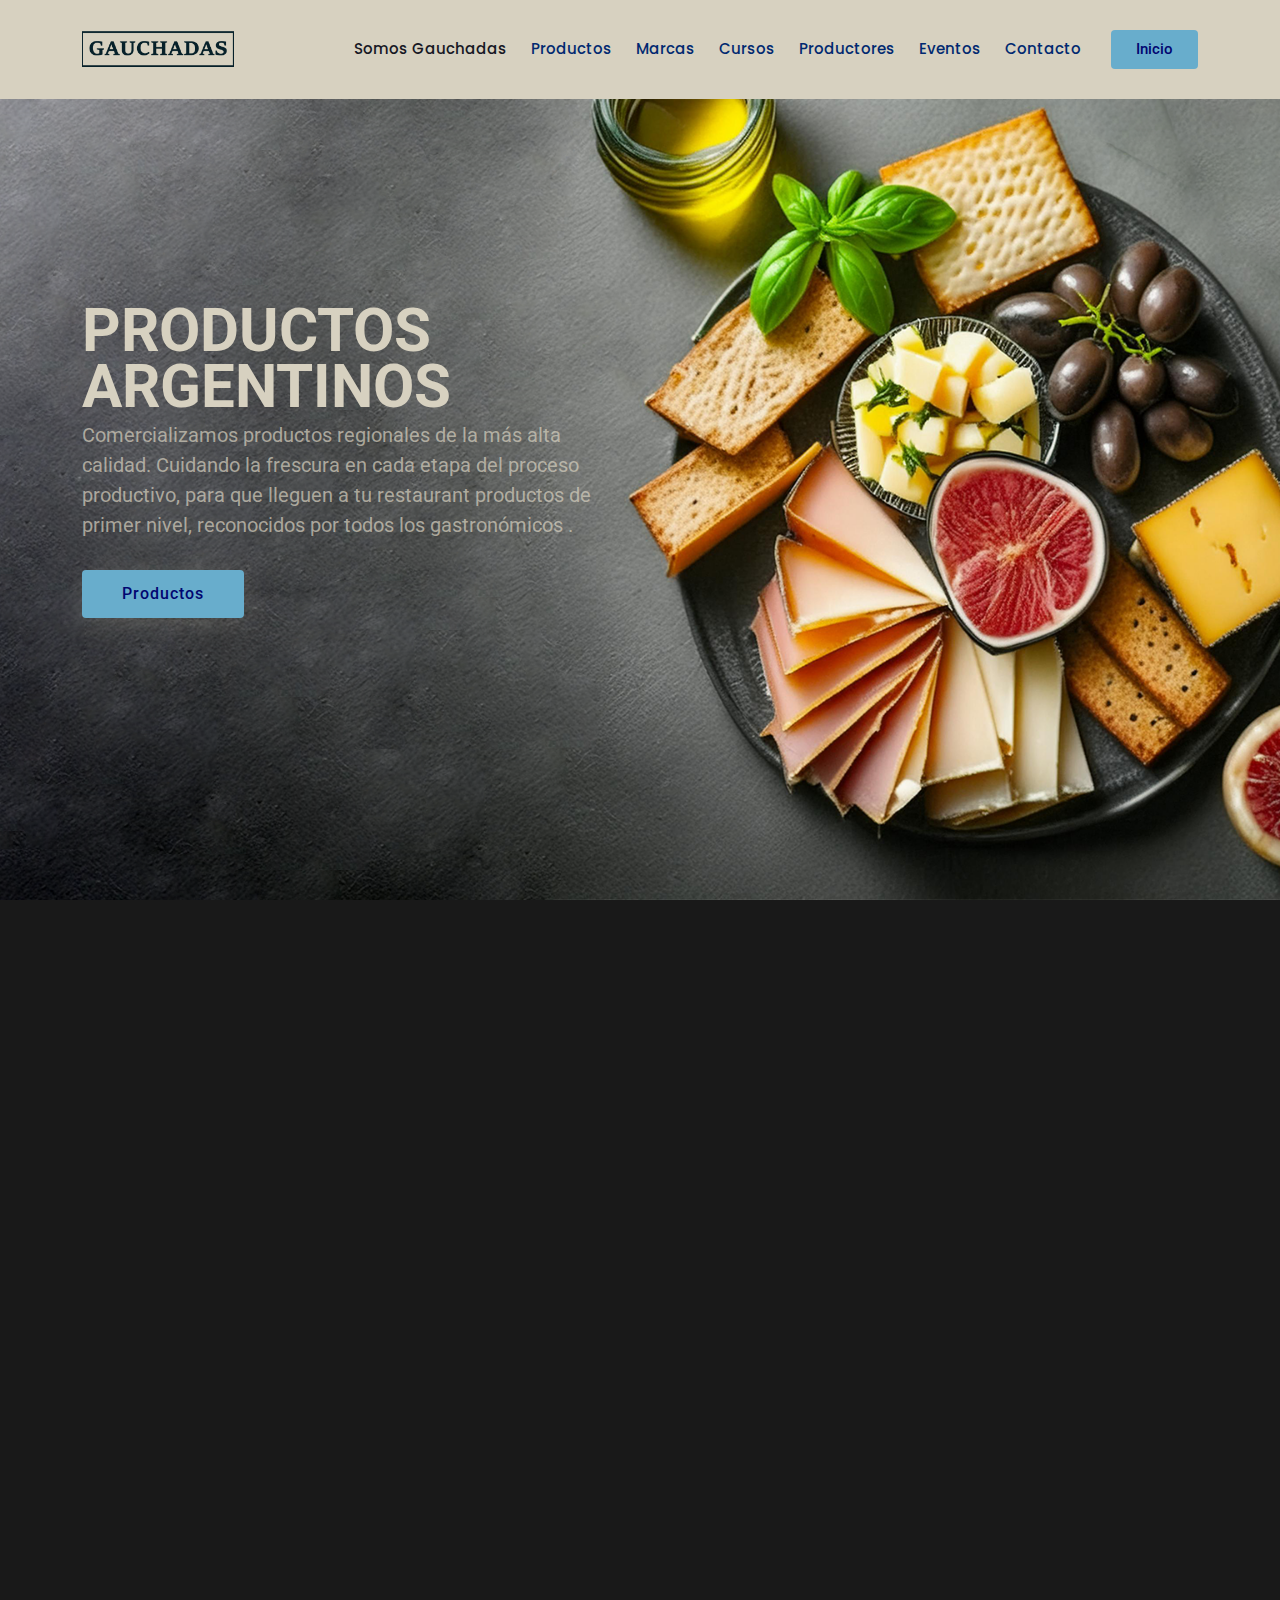
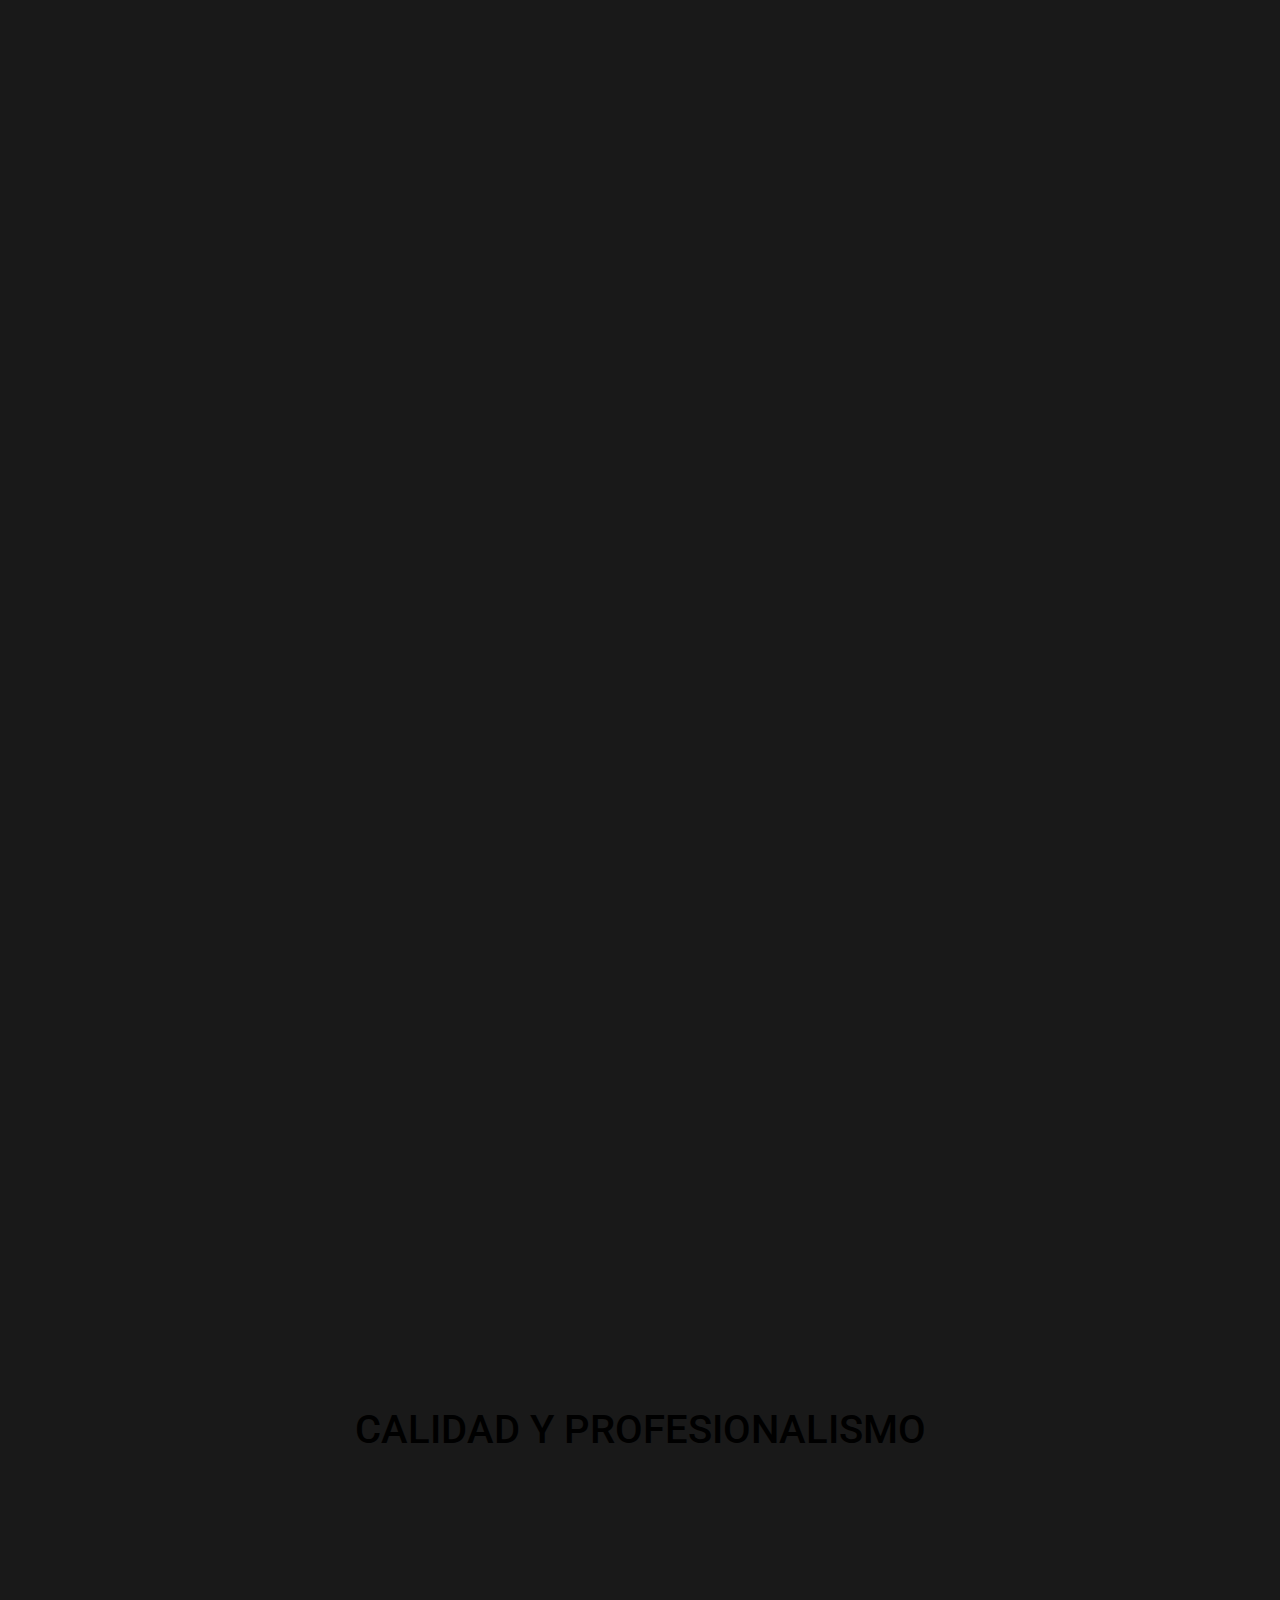
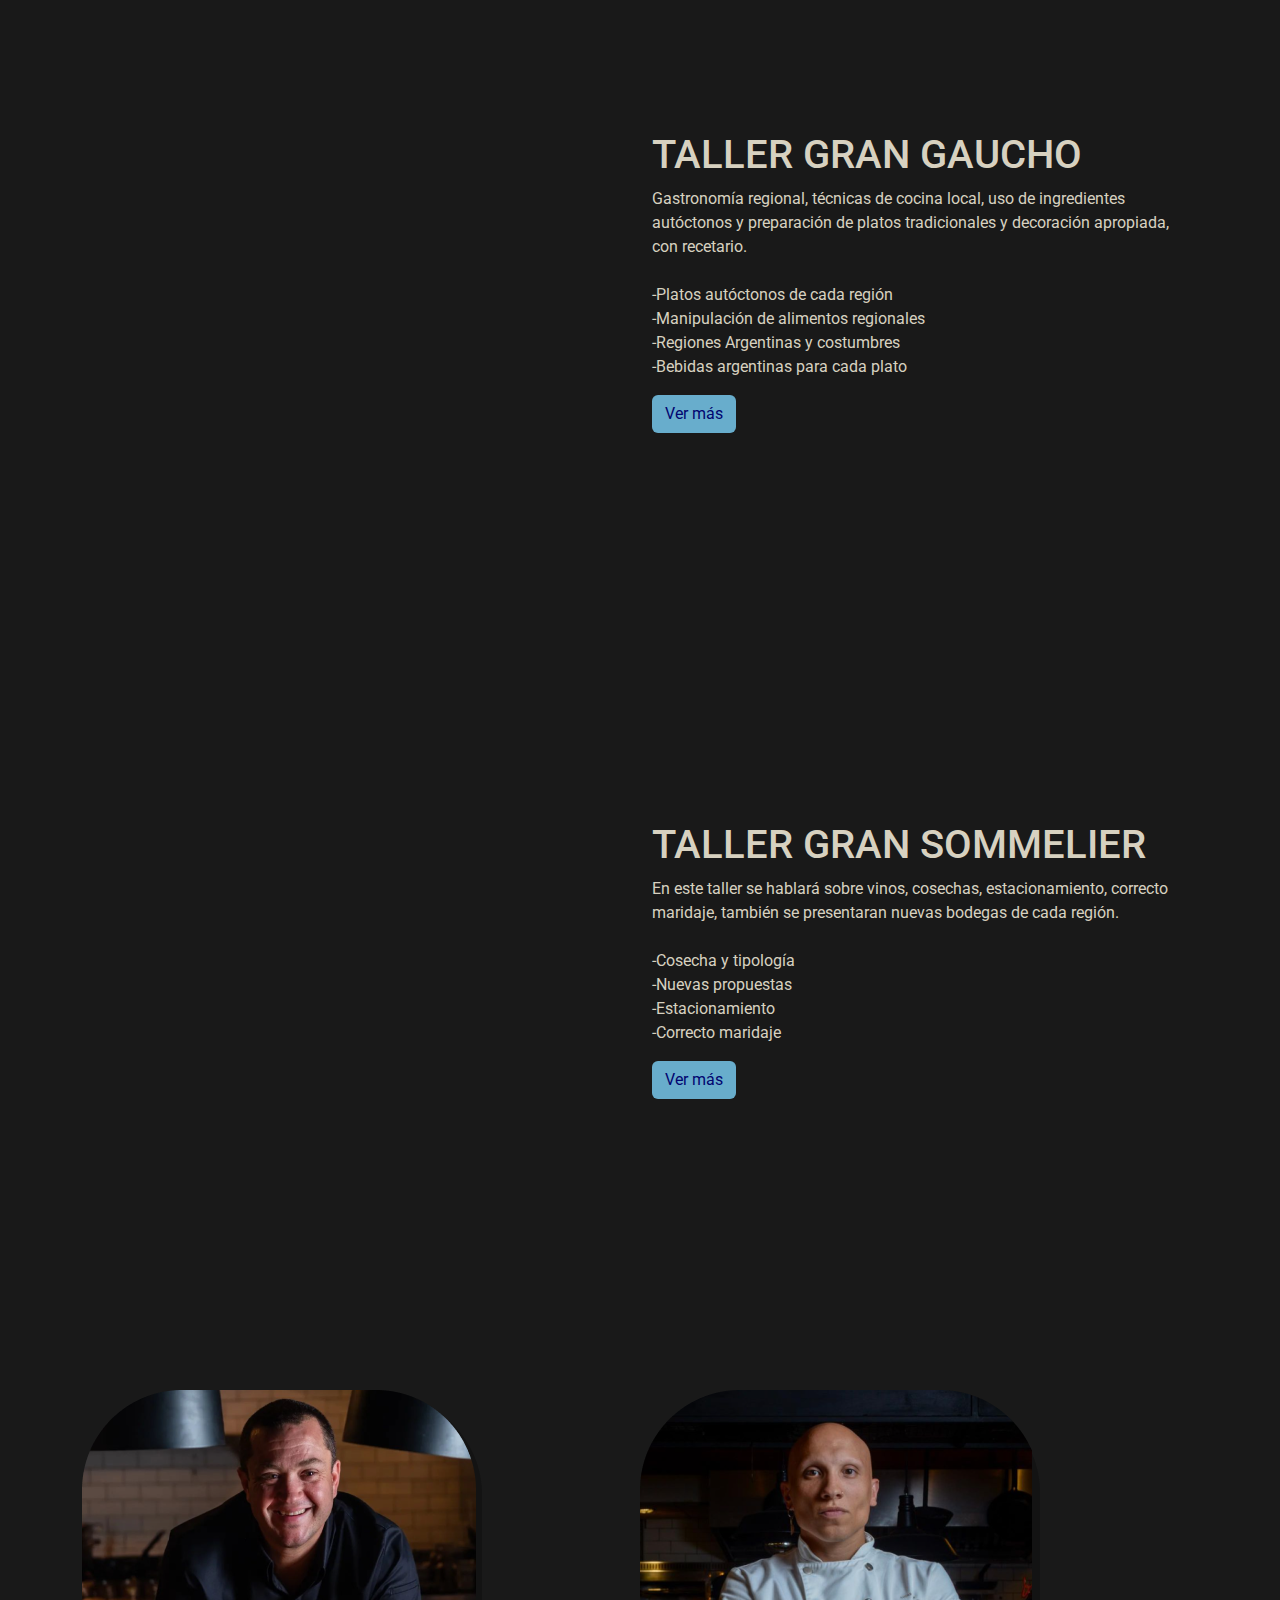
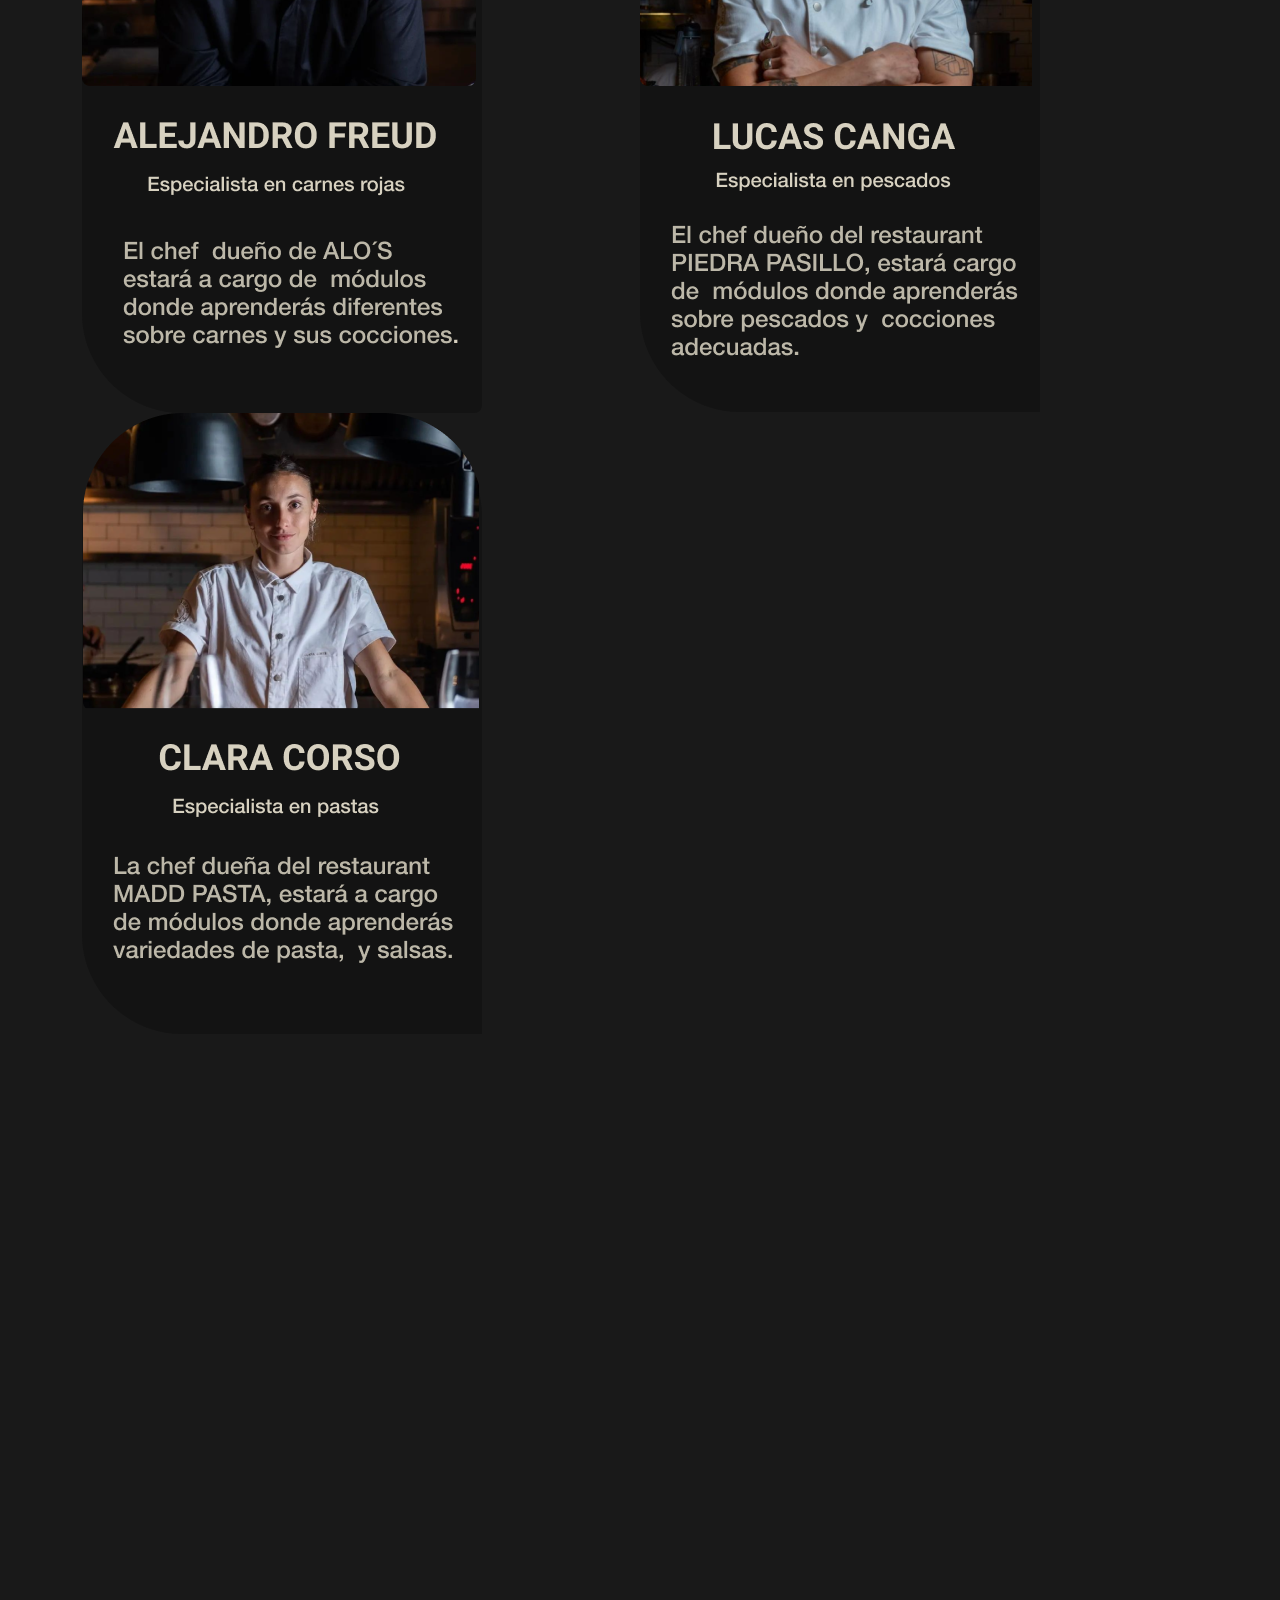
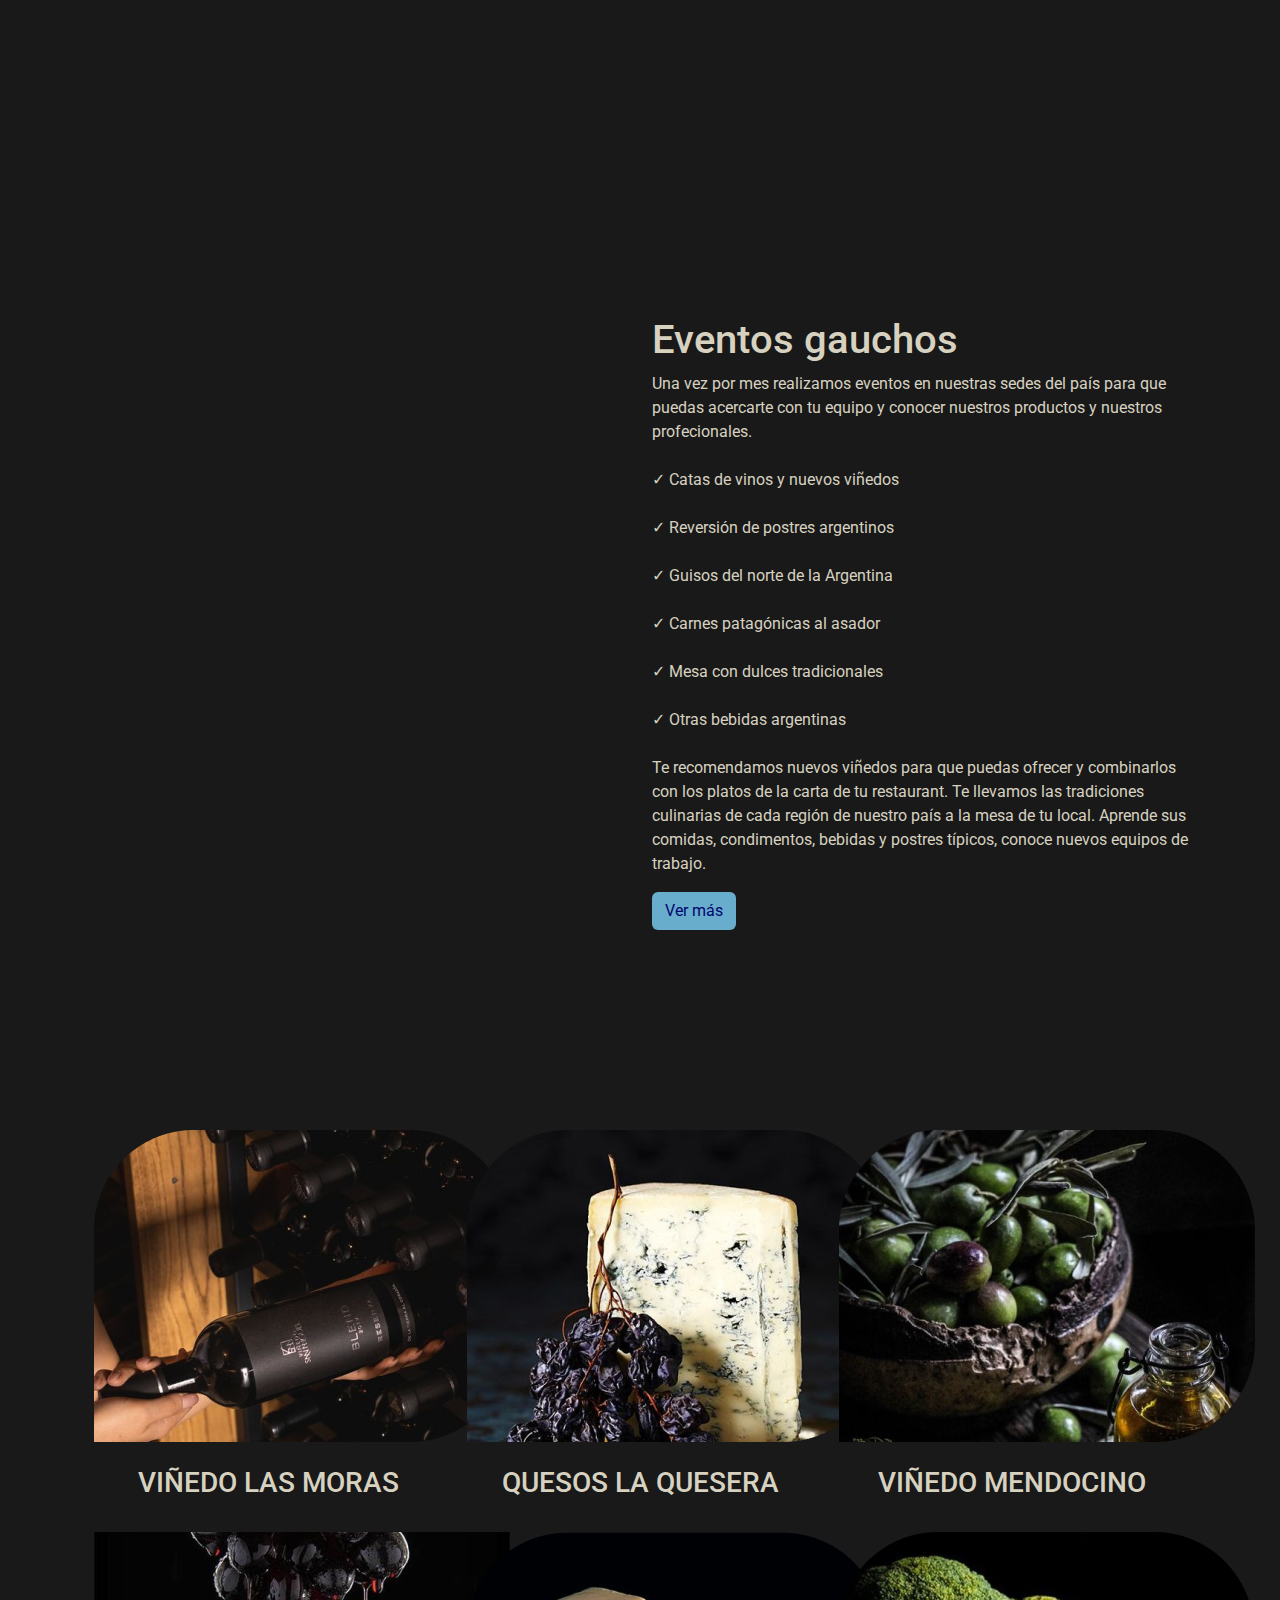
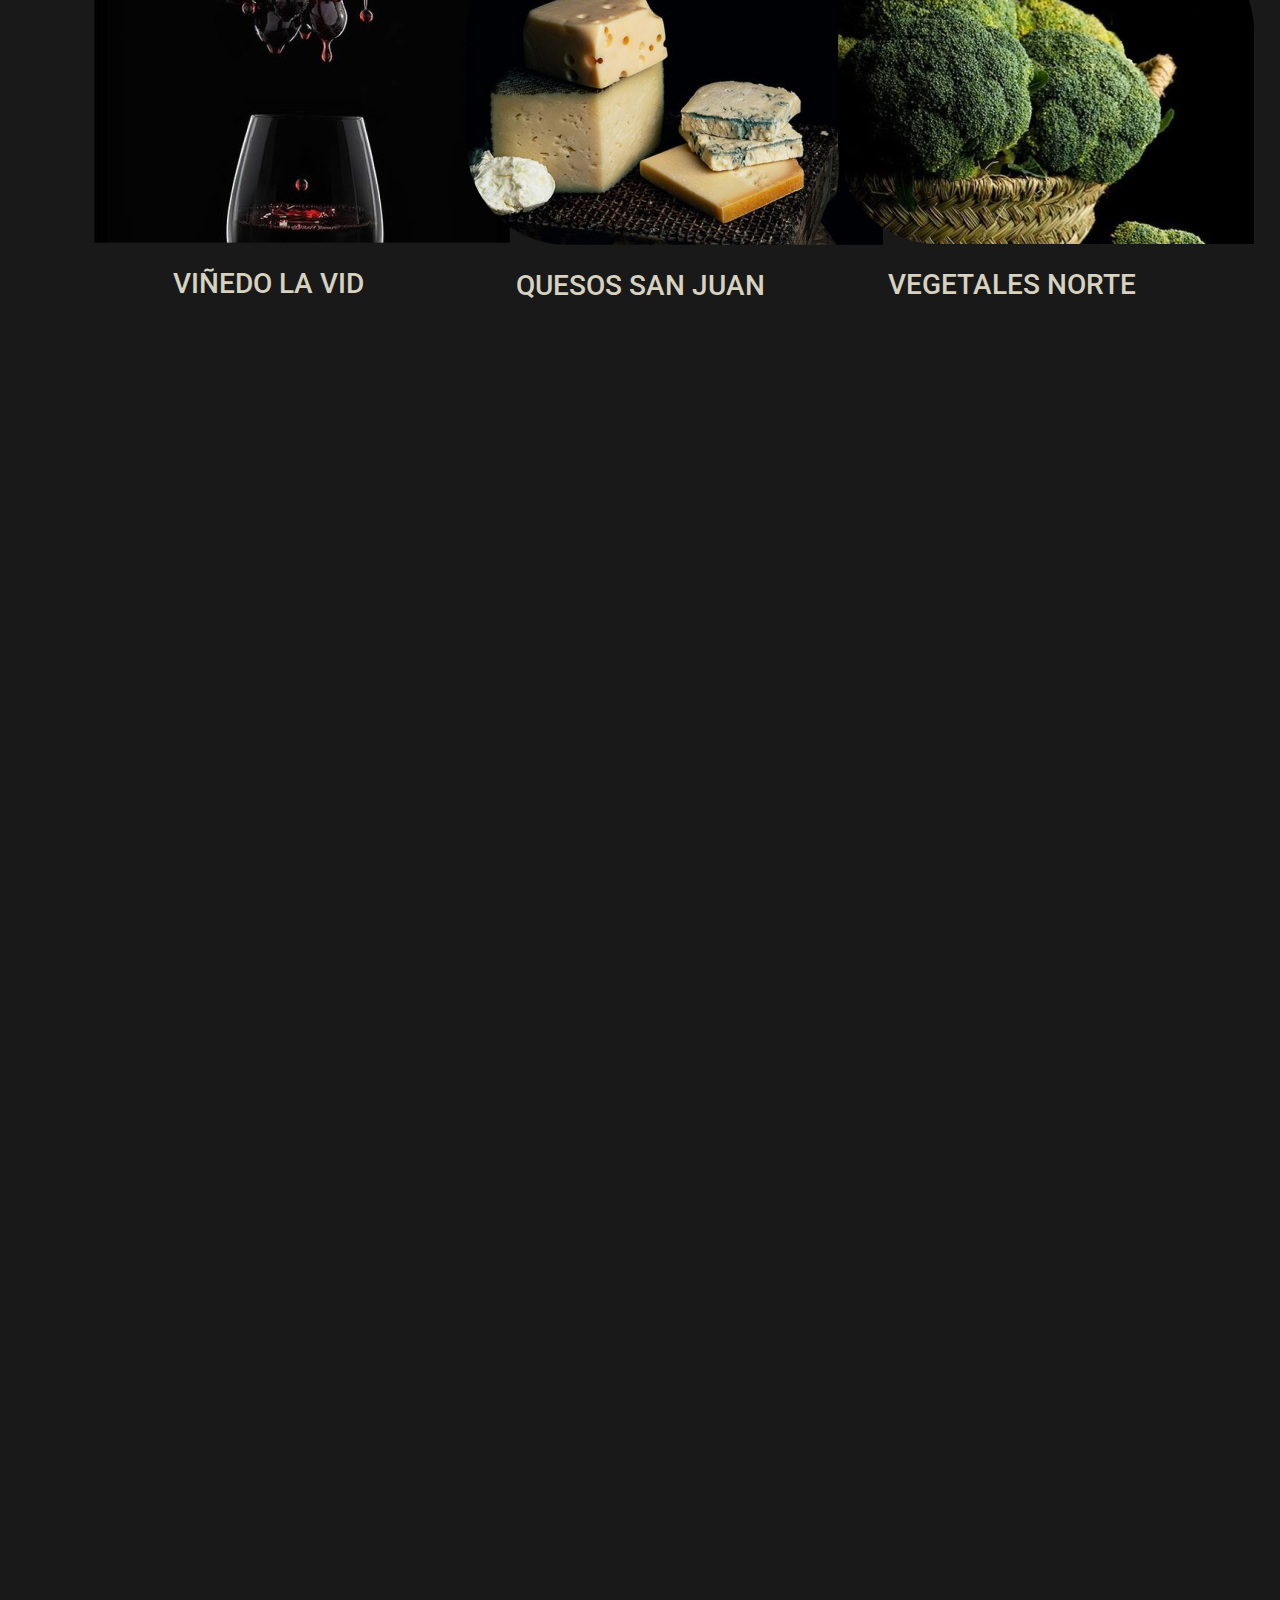
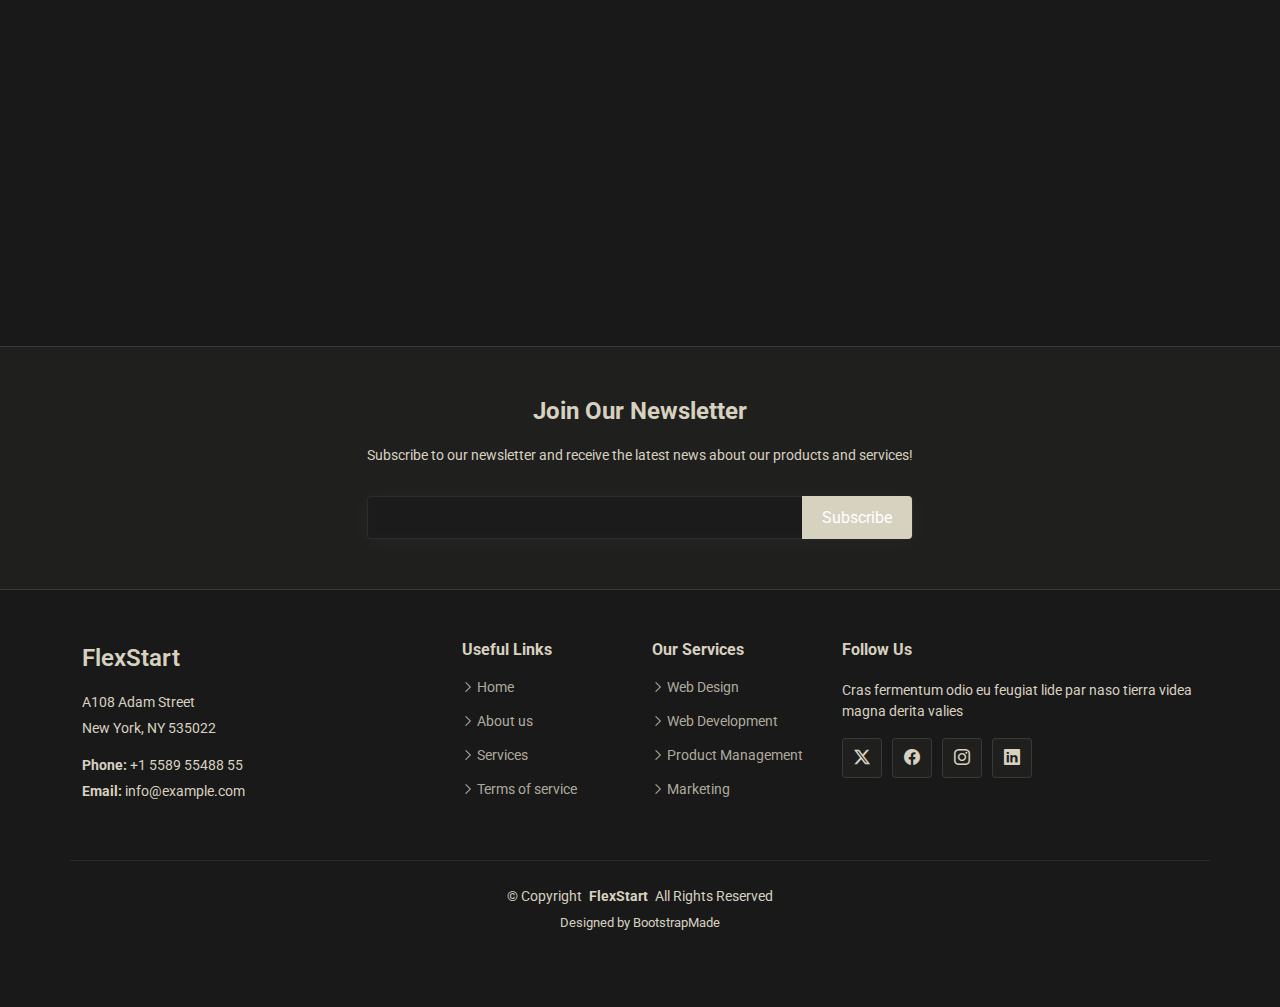
<file: nueva/FlexStart/index.html>
<!DOCTYPE html>
<html lang="en">

<head>
  <meta charset="utf-8">
  <meta content="width=device-width, initial-scale=1.0" name="viewport">
  <title>Index - FlexStart Bootstrap Template</title>
  <meta content="" name="description">
  <meta content="" name="keywords">

  <!-- Favicons -->
  <link href="assets/img/favicon.png" rel="icon">
  <link href="assets/img/apple-touch-icon.png" rel="apple-touch-icon">

  <!-- Fonts -->
  <link href="https://fonts.googleapis.com" rel="preconnect">
  <link href="https://fonts.gstatic.com" rel="preconnect" crossorigin>
  <link
    href="https://fonts.googleapis.com/css2?family=Roboto:ital,wght@0,100;0,300;0,400;0,500;0,700;0,900;1,100;1,300;1,400;1,500;1,700;1,900&family=Poppins:ital,wght@0,100;0,200;0,300;0,400;0,500;0,600;0,700;0,800;0,900;1,100;1,200;1,300;1,400;1,500;1,600;1,700;1,800;1,900&family=Nunito:ital,wght@0,200;0,300;0,400;0,500;0,600;0,700;0,800;0,900;1,200;1,300;1,400;1,500;1,600;1,700;1,800;1,900&display=swap"
    rel="stylesheet">

  <!-- Vendor CSS Files -->
  <link href="assets/vendor/bootstrap/css/bootstrap.min.css" rel="stylesheet">
  <link href="assets/vendor/bootstrap-icons/bootstrap-icons.css" rel="stylesheet">
  <link href="assets/vendor/aos/aos.css" rel="stylesheet">
  <link href="assets/vendor/glightbox/css/glightbox.min.css" rel="stylesheet">
  <link href="assets/vendor/swiper/swiper-bundle.min.css" rel="stylesheet">

  <!-- Main CSS File -->
  <link href="assets/css/main.css" rel="stylesheet">
  <!-- personalizado CSS File -->
  <link href="assets/css/personalizado.css" rel="stylesheet">

  <!-- =======================================================
  * Template Name: FlexStart
  * Template URL: https://bootstrapmade.com/flexstart-bootstrap-startup-template/
  * Updated: Jun 14 2024 with Bootstrap v5.3.3
  * Author: BootstrapMade.com
  * License: https://bootstrapmade.com/license/
  ======================================================== -->
</head>

<body class="index-page">

  <header id="header" class="header d-flex align-items-center fixed-top">
    <div class="container-fluid container-xl position-relative d-flex align-items-center">

      <a href="index.html" class="logo d-flex align-items-center me-auto">
        <!-- Uncomment the line below if you also wish to use an image logo -->
        <img src="img/Logo.png" alt="logo">
      </a>

      <nav id="navmenu" class="navmenu nav">
        <ul>
          <li><a href="#hero" class="active">Somos Gauchadas<br></a></li>
          <li><a href="#about">Productos</a></li>
          <li><a href="#services">Marcas</a></li>
          <li><a href="#portfolio">Cursos</a></li>
          <li><a href="#team">Productores</a></li>
          <li><a href="blog.html">Eventos</a></li>
          <li><a href="#contact">Contacto</a></li>
        </ul>
        <i class="mobile-nav-toggle d-xl-none bi bi-list"></i>
      </nav>

      <a id="boton" class="btn-getstarted flex-md-shrink-0" href="index.html#about">Inicio</a>

    </div>
  </header>

  <main class="main">

    <!-- Hero Section -->
    <section id="hero" class="hero section">

      <div class="container">
        <div class="row gy-4">
          <div class="col-lg-6 order-2 order-lg-1 d-flex flex-column justify-content-center">
            <h1 data-aos="fade-up" style="font-size: 60px;">PRODUCTOS ARGENTINOS</h1>
            <p class="textos" data-aos="fade-up" data-aos-delay="100">Comercializamos productos regionales de la más
              alta calidad. Cuidando la frescura en cada etapa del proceso productivo, para que lleguen a tu restaurant
              productos de primer nivel, reconocidos por todos los gastronómicos .</p>
            <div class="d-flex flex-column flex-md-row" data-aos="fade-up" data-aos-delay="200">
              <a id="boton" href="#about" class="boton btn-get-started">Productos</a>
            </div>
          </div>
          <div class="col-lg-6 order-1 order-lg-2 hero-img" data-aos="zoom-out">

          </div>
        </div>
      </div>

    </section><!-- /Hero Section -->

    <!-- Values Section -->
    <section id="values" class="values section">

      <!-- Section Title -->
      <div class="container section-title" data-aos="fade-up">
        <h2 id="textos">SOMOS GAUCHADAS</h2>
        <p>COCINA ARGENTINA<br></p>
      </div><!-- End Section Title -->

      <div class="container">

        <div class="row gy-4">

          <div class="col-lg-4" data-aos="fade-up" data-aos-delay="100">
            <div class="card">
              <img src="assets/img/icons/vaquita.png" class="img-fluid" alt="">
              <h3>Somos proveedores</h3>
              <p>Nos dedicamos a conectar los productores de mas alta calidad y frescura con tu local de cocina </p>
            </div>
          </div><!-- End Card Item -->

          <div class="col-lg-4" data-aos="fade-up" data-aos-delay="200">
            <div class="card">
              <img src="assets/img/icons/cocinero.png" class="img-fluid" alt="">
              <h3>Somos maestros</h3>
              <p>Brindamos cursos capacitación dictados por profesionales, para que te destaques en tu rubro .</p>
            </div>
          </div><!-- End Card Item -->

          <div class="col-lg-4" data-aos="fade-up" data-aos-delay="300">
            <div class="card">
              <img src="assets/img/icons/escarapela.png" class="img-fluid" alt="">
              <h3>Somos los mejores</h3>
              <p>Contamos con profesionales en la manipulación de cada producto para brindarle excelencia y calidad.</p>
            </div>
          </div><!-- End Card Item -->

        </div>

      </div>

    </section><!-- /Values Section -->

    <!-- About Section -->
    <section id="about" class="about section">

      <div class="container" data-aos="fade-up">
        <div class="row gx-0">

          <div class="col-lg-6 d-flex flex-column justify-content-center" data-aos="fade-up" data-aos-delay="200">
            <div class="content">

              <h1>ESCENCIA GAUCHA</h1>
              <p>
                En Gauchadas, nos dedicamos a llevar los mejores productos, de la más alta calidad a tu local. Somos un
                punto de encuentro para los amantes de la gastronomía que buscan calidad, autenticidad y una experiencia
                culinaria única.
              </p>
              <div class="text-center text-lg-start">
                <button id="boton" type="button" class="btn">Especialistas</button>
              </div>
            </div>
          </div>

          <div class="col-lg-6 d-flex align-items-center" data-aos="zoom-out" data-aos-delay="200">
            <img src="assets/img/img1.png" class="img-fluid" alt="">
          </div>

        </div>
      </div>

    </section><!-- /About Section -->

    <!-- Values Section -->
    <section id="values" class="values section">

      <!-- Section Title -->
      <div class="container section-title" data-aos="fade-up">
        <h2 id="textos">NUESTROS PRODUCTOS</h2>
        <p>PRODUCTOS REGIONALES<br></p>
      </div><!-- End Section Title -->

      <div class="container">

        <div class="row gy-3">

          <div class="col-lg-3" data-aos="fade-up" data-aos-delay="100">
            <div class="card">
              <img src="assets/img/icons/vaquita.png" class="img-fluid" alt="">
              <h3>VINOS</h3>
              <p>Conoce nuestras propuestas de nuevos viñedos y jóvenes vinos tradicionales de alta calidad. <br> </p>
              <button id="boton" type="button" class="btn">Ver más</button>
            </div>
          </div><!-- End Card Item -->

          <div class="col-lg-3" data-aos="fade-up" data-aos-delay="200">
            <div class="card">
              <img src="assets/img/icons/cocinero.png" class="img-fluid" alt="">
              <h3>CHARCUTERIA</h3>
              <p>Charcutería de primerísima calidad, proveniente de animales alimentados a alimento natural. <br> </p>
              <button id="boton" type="button" class="btn">Ver más</button>
            </div>
          </div><!-- End Card Item -->

          <div class="col-lg-3" data-aos="fade-up" data-aos-delay="300">
            <div class="card">
              <img src="assets/img/icons/escarapela.png" class="img-fluid" alt="">
              <h3>CARNES</h3>
              <p>Carnes de animales jóvenes alimentados con alimento premium basado en suplementos naturales.</p>
              <button id="boton" type="button" class="btn">Ver más</button>
            </div>
          </div><!-- End Card Item -->

          <div class="col-lg-3" data-aos="fade-up" data-aos-delay="300">
            <div class="card">
              <img src="assets/img/icons/escarapela.png" class="img-fluid" alt="">
              <h3>PANIFICADOS</h3>
              <p>Panificados realizados por expertos en el tema, a base de harina de trigo seleccionada. <br> </p>
              <button id="boton" type="button" class="btn">Ver más</button>
            </div>
          </div><!-- End Card Item -->

        </div>

      </div>

    </section><!-- /Values Section -->


    <!-- Features Section -->
    <section id="features" class="features section">
      <div class="divh1Negro align-items-center">

        <h1 id="tituloNegro" class="text-center"> CALIDAD Y PROFESIONALISMO</h1>
      </div>



      <!-- Section Title -->
      <div class="container section-title" data-aos="fade-up">
        <h2>NUESTROS CURSOS</h2>
        <p>PERFECCIONA TUS HABILIDADES<br></p>
      </div><!-- End Section Title -->

      <div class="container">

        <div class="row gy-6">

          <div class="col-xl-6" data-aos="zoom-out" data-aos-delay="100">
            <img src="assets/img/Firefly CARHNE 63184 7.png" class="img-fluid" alt="">
          </div>

          <div class="col-xl-6 d-flex align-items-center">

            <div class="content align-items-center">

              <h1>TALLER GRAN GAUCHO</h1>
              <p>
                Gastronomía regional, técnicas de cocina local, uso de ingredientes autóctonos y preparación de platos
                tradicionales y decoración apropiada, con recetario. <br>
                <br>
                -Platos autóctonos de cada región <br>
                -Manipulación de alimentos regionales <br>
                -Regiones Argentinas y costumbres <br>
                -Bebidas argentinas para cada plato <br>
              </p>
              <div class="text-center text-lg-start">
                <button id="boton" type="button" class="btn">Ver más</button>
              </div>
            </div>

          </div>

        </div>

      </div>

      <div class="container">

        <div class="row gy-6">

          <div class="col-xl-6 d-flex order-2 order-xl-1  align-items-center " data-aos="fade-up" data-aos-delay="200">

            <div class="content align-items-center">

              <h1>TALLER GRAN PANADERO</h1>
              <p>
                Taller centrado en la preparación de panes adecuados para cada tipo de comida regional. También
                trabajara en la elaboración de panes dulces típico de la región. <br>
                <br>
                -Masa madre y fermentos <br>
                -Panes para cada plato <br>
                -Panes rellenos salados <br>
                -Diferentes tipos de cocción <br>
              </p>
              <div class="text-center text-lg-start">
                <button id="boton" type="button" class="btn">Ver más</button>
              </div>
            </div>

          </div>

          <div class="col-xl-6 d-flex align-items-center order-1 order-xl-2" data-aos="fade-up" data-aos-delay="100">
            <img src="assets/img/Firefly CARHNE 63184 6.png" class="img-fluid" alt="">
          </div>

        </div>

      </div>

      <div class="container">

        <div class="row gy-6">

          <div class="col-xl-6" data-aos="zoom-out" data-aos-delay="100">
            <img src="assets/img/Firefly CARHNE 63184 7.png" class="img-fluid" alt="">
          </div>

          <div class="col-xl-6 d-flex align-items-center">

            <div class="content align-items-center">

              <h1>TALLER GRAN SOMMELIER</h1>
              <p>
                En este taller se hablará sobre vinos, cosechas, estacionamiento, correcto maridaje, también se
                presentaran nuevas bodegas de cada región. <br>
                <br>
                -Cosecha y tipología <br>
                -Nuevas propuestas <br>
                -Estacionamiento <br>
                -Correcto maridaje <br>
              </p>
              <div class="text-center text-lg-start">
                <button id="boton" type="button" class="btn">Ver más</button>
              </div>
            </div>

          </div>

        </div>

      </div>

    </section><!-- /Features Section -->




    <!-- Services Section -->
    <section id="services" class="services section">

      <!-- Section Title -->
      <div class="container section-title" data-aos="fade-up">
        <h2>NUESTROS CURSOS</h2>
        <p>LOS EXPERTOS TE ENSEÑAN<br></p>
      </div><!-- End Section Title -->

      <div class="container  align-items-center">
        <div class="row gy-3">

          <div class="row">
            <div class="col">
              <img src="assets/img/Greee.png" alt="">
            </div>

            <div class="col">
              <img src="assets/img/Group 57 (1).png" alt="">
            </div>

            <div class="col">
              <img src="assets/img/Group.png" alt="">
            </div>

          </div>



        </div>

      </div>

    </section><!-- /Services Section -->







    <!-- Testimonials Section -->
    <section id="testimonials" class="testimonials section">

      <!-- Section Title -->
      <div class="container section-title" data-aos="fade-up">
        <h2>NUESTROS CLIENTES</h2>
        <p>CONFÍAN EN NOSOTROS<br></p>
      </div><!-- End Section Title -->

      <div class="container" data-aos="fade-up" data-aos-delay="100">

        <div class="swiper init-swiper">
          <script type="application/json" class="swiper-config">
            {
              "loop": true,
              "speed": 600,
              "autoplay": {
                "delay": 5000
              },
              "slidesPerView": "auto",
              "pagination": {
                "el": ".swiper-pagination",
                "type": "bullets",
                "clickable": true
              },
              "breakpoints": {
                "320": {
                  "slidesPerView": 1,
                  "spaceBetween": 40
                },
                "1200": {
                  "slidesPerView": 3,
                  "spaceBetween": 1
                }
              }
            }
          </script>
          <div class="swiper-wrapper">

            <div class="swiper-slide">
              <div class="testimonial-item">
                <img src="assets/img/marcas/fffff.png" alt="">
              </div>
            </div><!-- End testimonial item -->

            <div class="swiper-slide">
              <div class="testimonial-item">
                <img src="assets/img/marcas/Siii.png" alt="">
              </div>
            </div><!-- End testimonial item -->

            <div class="swiper-slide">
              <div class="testimonial-item">
                <img src="assets/img/marcas/Sin 1.png" alt="">
              </div>
            </div><!-- End testimonial item -->

            <div class="swiper-slide">
              <div class="testimonial-item">
                <img src="assets/img/marcas/Sin títul 1.png" alt="">
              </div>
            </div><!-- End testimonial item -->


          </div>
          <div class="swiper-pagination"></div>
        </div>

      </div>

    </section><!-- /Testimonials Section -->



    <!-- Team Section -->
    <section id="team" class="team section">

      <!-- Section Title -->
      <div class="container section-title" data-aos="fade-up">
        <h2>CONOCE GAUCHADAS</h2>
        <p>EVENTOS GAUCHOS</p>
      </div><!-- End Section Title -->

      <div class="container">

        <div class="row gy-6">

          <div class="col-xl-6" data-aos="zoom-out" data-aos-delay="100">
            <img src="assets/img/image 35.png" class="img-fluid" alt="">
          </div>

          <div class="col-xl-6 d-flex align-items-center">

            <div class="content align-items-center">

              <h1>Eventos gauchos</h1>
              <p>
                Una vez por mes realizamos eventos en nuestras sedes del país para que puedas acercarte con tu equipo y
                conocer nuestros productos y nuestros profecionales. <br>
                <br>
                ✓ Catas de vinos y nuevos viñedos<br><br>
                ✓ Reversión de postres argentinos<br><br>
                ✓ Guisos del norte de la Argentina<br><br>
                ✓ Carnes patagónicas al asador<br><br>
                ✓ Mesa con dulces tradicionales<br><br>
                ✓ Otras bebidas argentinas<br><br>
                Te recomendamos nuevos viñedos para que puedas ofrecer y combinarlos con los platos de la carta de tu
                restaurant. Te llevamos las tradiciones culinarias de cada región de nuestro país a la mesa de tu local.
                Aprende sus comidas, condimentos, bebidas y postres típicos, conoce nuevos equipos de trabajo.
              </p>
              <div class="text-center text-lg-start">
                <button id="boton" type="button" class="btn">Ver más</button>
              </div>
            </div>

          </div>

        </div>

        <!-- Section Title -->
      <div class="container section-title" data-aos="fade-up">
        <h2>ORIGEN DE LOS PRODUCTOS</h2>
        <p>NUESTROS PROVEEDORES</p>
      </div><!-- End Section Title -->

      <div class="container">
        <div class="row">
          <div class="col-lg-4">
            <img src="assets/img/proveedores/Overlay.png" alt="">
            <div class="text-center">
              <br>
              <h3>VIÑEDO LAS MORAS</h3>
            </div>
          </div>
          <div class="col-lg-4">
            <img src="assets/img/proveedores/Overlay (1).png" alt="">
            <div class="text-center">
              <br>
              <h3>QUESOS LA QUESERA</h3>
            </div>
          </div>
          <div class="col-lg-4">
            <img src="assets/img/proveedores/Overlay (2).png" alt="">
            <div class="text-center">
              <br>
              <h3>VIÑEDO MENDOCINO</h3>
            </div>
          </div>
        </div>

        <br>

        <div class="row">
          <div class="col-lg-4">
            <img src="assets/img/proveedores/Group 51.png" alt="">
            <div class="text-center">
              <br>
              <h3>VIÑEDO LA VID</h3>
            </div>
          </div>
          <div class="col-lg-4">
            <img src="assets/img/proveedores/Overlay (3).png" alt="">
            <div class="text-center">
              <br>
              <h3>QUESOS SAN JUAN</h3>
            </div>
          </div>
          <div class="col-lg-4">
            <img src="assets/img/proveedores/Overlay (4).png" alt="">
            <div class="text-center">
              <br>
              <h3>VEGETALES NORTE</h3>
            </div>
          </div>
        </div>
      </div>

      </div>

    </section><!-- /Team Section -->

    <section>


    </section>


    <!-- Recent Posts Section -->
    <section id="recent-posts" class="recent-posts section">

      <!-- Section Title -->
      <div class="container section-title" data-aos="fade-up">
        <h2>Recent Posts</h2>
        <p>Recent posts form our Blog</p>
      </div><!-- End Section Title -->

      <div class="container">

        <div class="row gy-5">

          <div class="col-xl-4 col-md-6">
            <div class="post-item position-relative h-100" data-aos="fade-up" data-aos-delay="100">

              <div class="post-img position-relative overflow-hidden">
                <img src="assets/img/blog/blog-1.jpg" class="img-fluid" alt="">
                <span class="post-date">December 12</span>
              </div>

              <div class="post-content d-flex flex-column">

                <h3 class="post-title">Eum ad dolor et. Autem aut fugiat debitis</h3>

                <div class="meta d-flex align-items-center">
                  <div class="d-flex align-items-center">
                    <i class="bi bi-person"></i> <span class="ps-2">Julia Parker</span>
                  </div>
                  <span class="px-3 text-black-50">/</span>
                  <div class="d-flex align-items-center">
                    <i class="bi bi-folder2"></i> <span class="ps-2">Politics</span>
                  </div>
                </div>

                <hr>

                <a href="blog-details.html" class="readmore stretched-link"><span>Read More</span><i
                    class="bi bi-arrow-right"></i></a>

              </div>

            </div>
          </div><!-- End post item -->

          <div class="col-xl-4 col-md-6">
            <div class="post-item position-relative h-100" data-aos="fade-up" data-aos-delay="200">

              <div class="post-img position-relative overflow-hidden">
                <img src="assets/img/blog/blog-2.jpg" class="img-fluid" alt="">
                <span class="post-date">July 17</span>
              </div>

              <div class="post-content d-flex flex-column">

                <h3 class="post-title">Et repellendus molestiae qui est sed omnis</h3>

                <div class="meta d-flex align-items-center">
                  <div class="d-flex align-items-center">
                    <i class="bi bi-person"></i> <span class="ps-2">Mario Douglas</span>
                  </div>
                  <span class="px-3 text-black-50">/</span>
                  <div class="d-flex align-items-center">
                    <i class="bi bi-folder2"></i> <span class="ps-2">Sports</span>
                  </div>
                </div>

                <hr>

                <a href="blog-details.html" class="readmore stretched-link"><span>Read More</span><i
                    class="bi bi-arrow-right"></i></a>

              </div>

            </div>
          </div><!-- End post item -->

          <div class="col-xl-4 col-md-6" data-aos="fade-up" data-aos-delay="300">
            <div class="post-item position-relative h-100">

              <div class="post-img position-relative overflow-hidden">
                <img src="assets/img/blog/blog-3.jpg" class="img-fluid" alt="">
                <span class="post-date">September 05</span>
              </div>

              <div class="post-content d-flex flex-column">

                <h3 class="post-title">Quia assumenda est et veritati tirana ploder</h3>

                <div class="meta d-flex align-items-center">
                  <div class="d-flex align-items-center">
                    <i class="bi bi-person"></i> <span class="ps-2">Lisa Hunter</span>
                  </div>
                  <span class="px-3 text-black-50">/</span>
                  <div class="d-flex align-items-center">
                    <i class="bi bi-folder2"></i> <span class="ps-2">Economics</span>
                  </div>
                </div>

                <hr>

                <a href="blog-details.html" class="readmore stretched-link"><span>Read More</span><i
                    class="bi bi-arrow-right"></i></a>

              </div>

            </div>
          </div><!-- End post item -->

        </div>

      </div>

    </section><!-- /Recent Posts Section -->

    <!-- Contact Section -->
    <section id="contact" class="contact section">

      <!-- Section Title -->
      <div class="container section-title" data-aos="fade-up">
        <h2>Contact</h2>
        <p>Contact Us</p>
      </div><!-- End Section Title -->

      <div class="container" data-aos="fade-up" data-aos-delay="100">

        <div class="row gy-4">

          <div class="col-lg-6">

            <div class="row gy-4">
              <div class="col-md-6">
                <div class="info-item" data-aos="fade" data-aos-delay="200">
                  <i class="bi bi-geo-alt"></i>
                  <h3>Address</h3>
                  <p>A108 Adam Street</p>
                  <p>New York, NY 535022</p>
                </div>
              </div><!-- End Info Item -->

              <div class="col-md-6">
                <div class="info-item" data-aos="fade" data-aos-delay="300">
                  <i class="bi bi-telephone"></i>
                  <h3>Call Us</h3>
                  <p>+1 5589 55488 55</p>
                  <p>+1 6678 254445 41</p>
                </div>
              </div><!-- End Info Item -->

              <div class="col-md-6">
                <div class="info-item" data-aos="fade" data-aos-delay="400">
                  <i class="bi bi-envelope"></i>
                  <h3>Email Us</h3>
                  <p>info@example.com</p>
                  <p>contact@example.com</p>
                </div>
              </div><!-- End Info Item -->

              <div class="col-md-6">
                <div class="info-item" data-aos="fade" data-aos-delay="500">
                  <i class="bi bi-clock"></i>
                  <h3>Open Hours</h3>
                  <p>Monday - Friday</p>
                  <p>9:00AM - 05:00PM</p>
                </div>
              </div><!-- End Info Item -->

            </div>

          </div>

          <div class="col-lg-6">
            <form action="forms/contact.php" method="post" class="php-email-form" data-aos="fade-up"
              data-aos-delay="200">
              <div class="row gy-4">

                <div class="col-md-6">
                  <input type="text" name="name" class="form-control" placeholder="Your Name" required="">
                </div>

                <div class="col-md-6 ">
                  <input type="email" class="form-control" name="email" placeholder="Your Email" required="">
                </div>

                <div class="col-md-12">
                  <input type="text" class="form-control" name="subject" placeholder="Subject" required="">
                </div>

                <div class="col-md-12">
                  <textarea class="form-control" name="message" rows="6" placeholder="Message" required=""></textarea>
                </div>

                <div class="col-md-12 text-center">
                  <div class="loading">Loading</div>
                  <div class="error-message"></div>
                  <div class="sent-message">Your message has been sent. Thank you!</div>

                  <button type="submit">Send Message</button>
                </div>

              </div>
            </form>
          </div><!-- End Contact Form -->

        </div>

      </div>

    </section><!-- /Contact Section -->

  </main>

  <footer id="footer" class="footer">

    <div class="footer-newsletter">
      <div class="container">
        <div class="row justify-content-center text-center">
          <div class="col-lg-6">
            <h4>Join Our Newsletter</h4>
            <p>Subscribe to our newsletter and receive the latest news about our products and services!</p>
            <form action="forms/newsletter.php" method="post" class="php-email-form">
              <div class="newsletter-form"><input type="email" name="email"><input type="submit" value="Subscribe">
              </div>
              <div class="loading">Loading</div>
              <div class="error-message"></div>
              <div class="sent-message">Your subscription request has been sent. Thank you!</div>
            </form>
          </div>
        </div>
      </div>
    </div>

    <div class="container footer-top">
      <div class="row gy-4">
        <div class="col-lg-4 col-md-6 footer-about">
          <a href="index.html" class="d-flex align-items-center">
            <span class="sitename">FlexStart</span>
          </a>
          <div class="footer-contact pt-3">
            <p>A108 Adam Street</p>
            <p>New York, NY 535022</p>
            <p class="mt-3"><strong>Phone:</strong> <span>+1 5589 55488 55</span></p>
            <p><strong>Email:</strong> <span>info@example.com</span></p>
          </div>
        </div>

        <div class="col-lg-2 col-md-3 footer-links">
          <h4>Useful Links</h4>
          <ul>
            <li><i class="bi bi-chevron-right"></i> <a href="#">Home</a></li>
            <li><i class="bi bi-chevron-right"></i> <a href="#">About us</a></li>
            <li><i class="bi bi-chevron-right"></i> <a href="#">Services</a></li>
            <li><i class="bi bi-chevron-right"></i> <a href="#">Terms of service</a></li>
          </ul>
        </div>

        <div class="col-lg-2 col-md-3 footer-links">
          <h4>Our Services</h4>
          <ul>
            <li><i class="bi bi-chevron-right"></i> <a href="#">Web Design</a></li>
            <li><i class="bi bi-chevron-right"></i> <a href="#">Web Development</a></li>
            <li><i class="bi bi-chevron-right"></i> <a href="#">Product Management</a></li>
            <li><i class="bi bi-chevron-right"></i> <a href="#">Marketing</a></li>
          </ul>
        </div>

        <div class="col-lg-4 col-md-12">
          <h4>Follow Us</h4>
          <p>Cras fermentum odio eu feugiat lide par naso tierra videa magna derita valies</p>
          <div class="social-links d-flex">
            <a href=""><i class="bi bi-twitter-x"></i></a>
            <a href=""><i class="bi bi-facebook"></i></a>
            <a href=""><i class="bi bi-instagram"></i></a>
            <a href=""><i class="bi bi-linkedin"></i></a>
          </div>
        </div>

      </div>
    </div>

    <div class="container copyright text-center mt-4">
      <p>© <span>Copyright</span> <strong class="px-1 sitename">FlexStart</strong> <span>All Rights Reserved</span></p>
      <div class="credits">
        <!-- All the links in the footer should remain intact. -->
        <!-- You can delete the links only if you've purchased the pro version. -->
        <!-- Licensing information: https://bootstrapmade.com/license/ -->
        <!-- Purchase the pro version with working PHP/AJAX contact form: [buy-url] -->
        Designed by <a href="https://bootstrapmade.com/">BootstrapMade</a>
      </div>
    </div>

  </footer>

  <!-- Scroll Top -->
  <a href="#" id="scroll-top" class="scroll-top d-flex align-items-center justify-content-center"><i
      class="bi bi-arrow-up-short"></i></a>

  <!-- Vendor JS Files -->
  <script src="assets/vendor/bootstrap/js/bootstrap.bundle.min.js"></script>
  <script src="assets/vendor/php-email-form/validate.js"></script>
  <script src="assets/vendor/aos/aos.js"></script>
  <script src="assets/vendor/glightbox/js/glightbox.min.js"></script>
  <script src="assets/vendor/purecounter/purecounter_vanilla.js"></script>
  <script src="assets/vendor/imagesloaded/imagesloaded.pkgd.min.js"></script>
  <script src="assets/vendor/isotope-layout/isotope.pkgd.min.js"></script>
  <script src="assets/vendor/swiper/swiper-bundle.min.js"></script>

  <!-- Main JS File -->
  <script src="assets/js/main.js"></script>

</body>

</html>
</file>
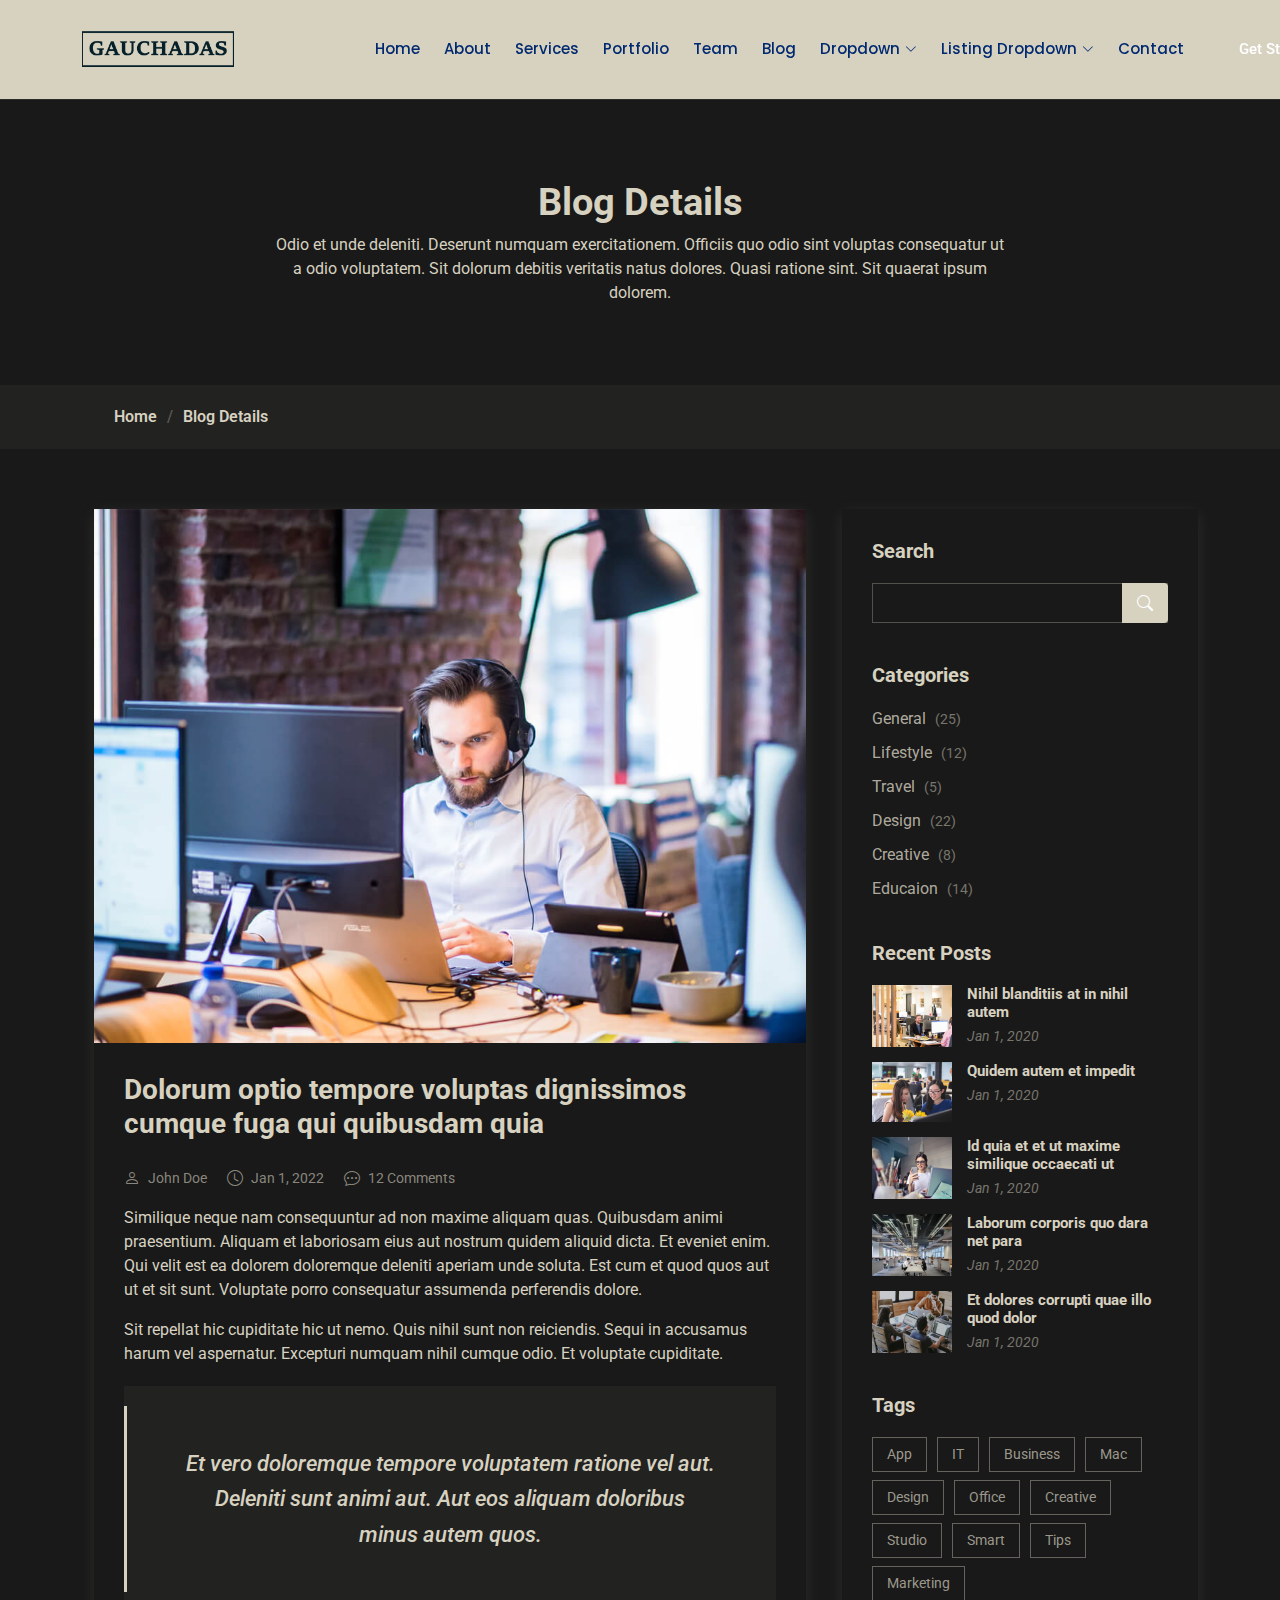
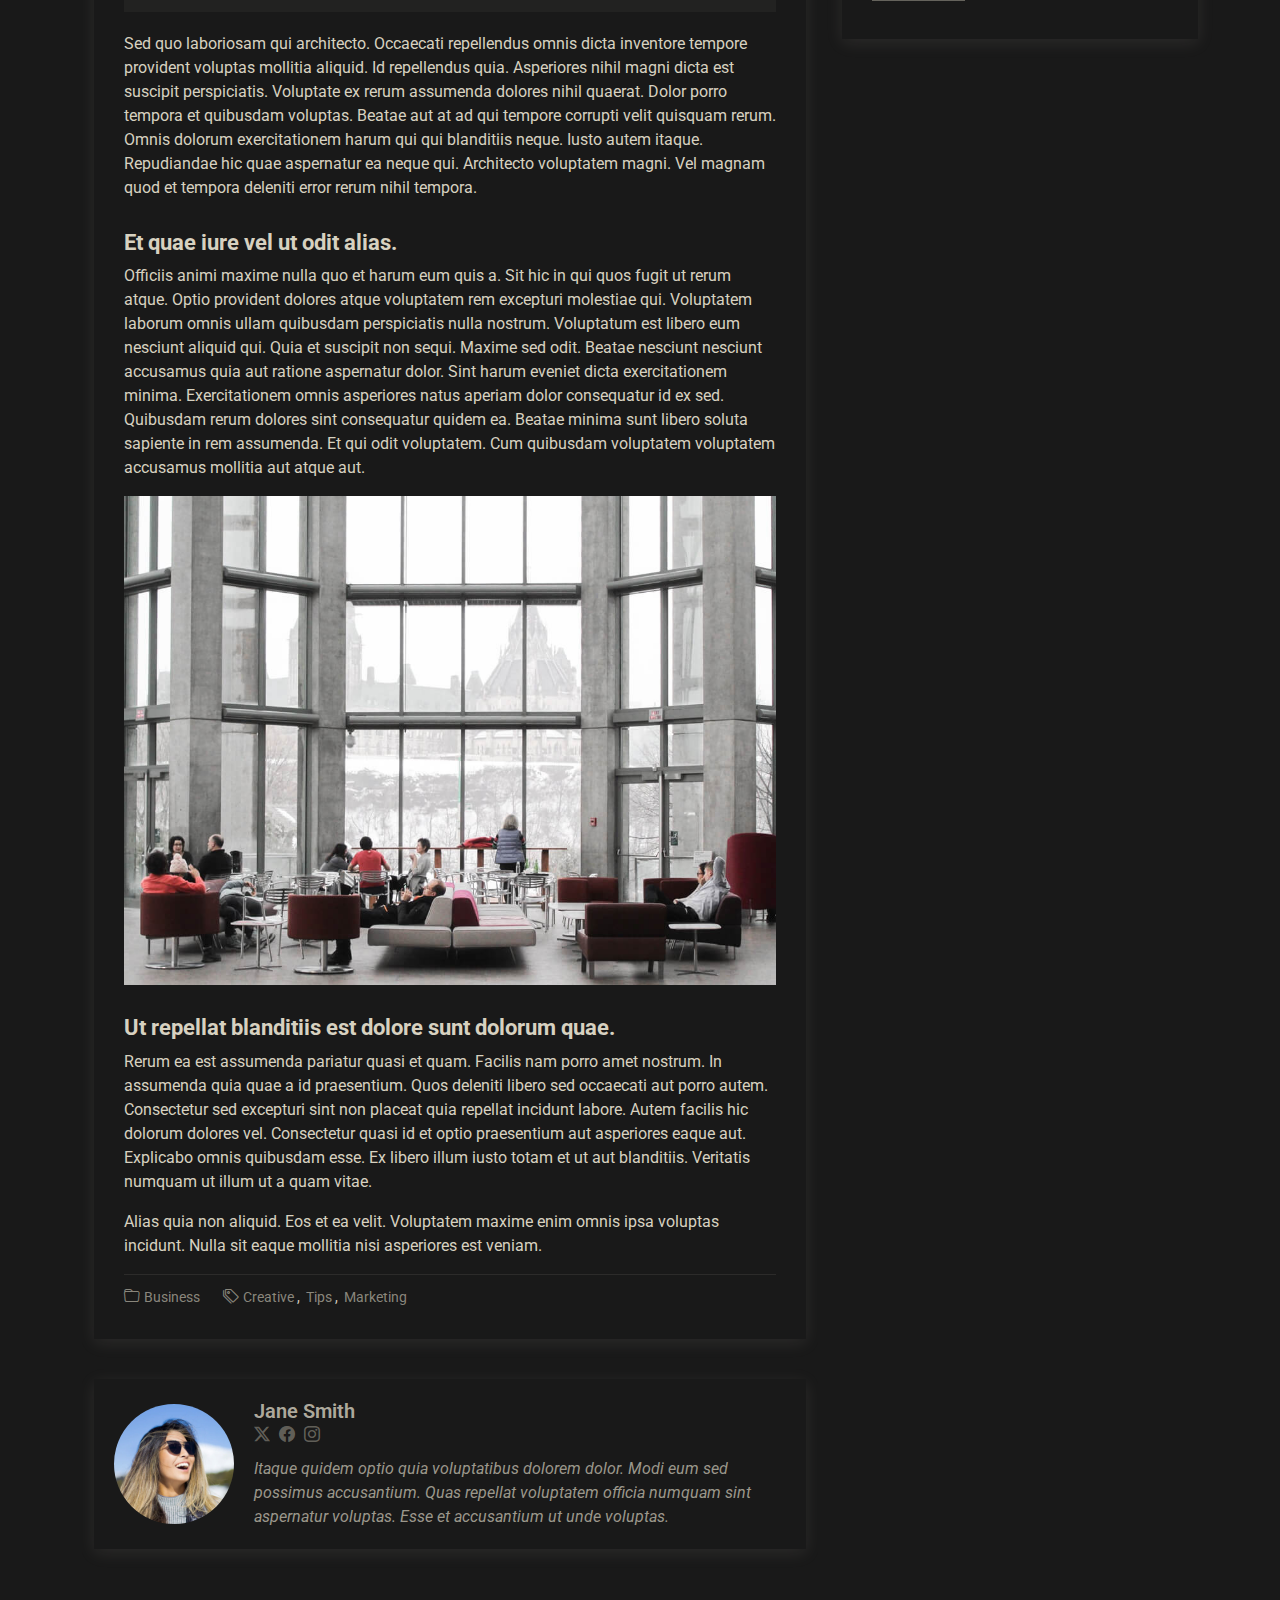
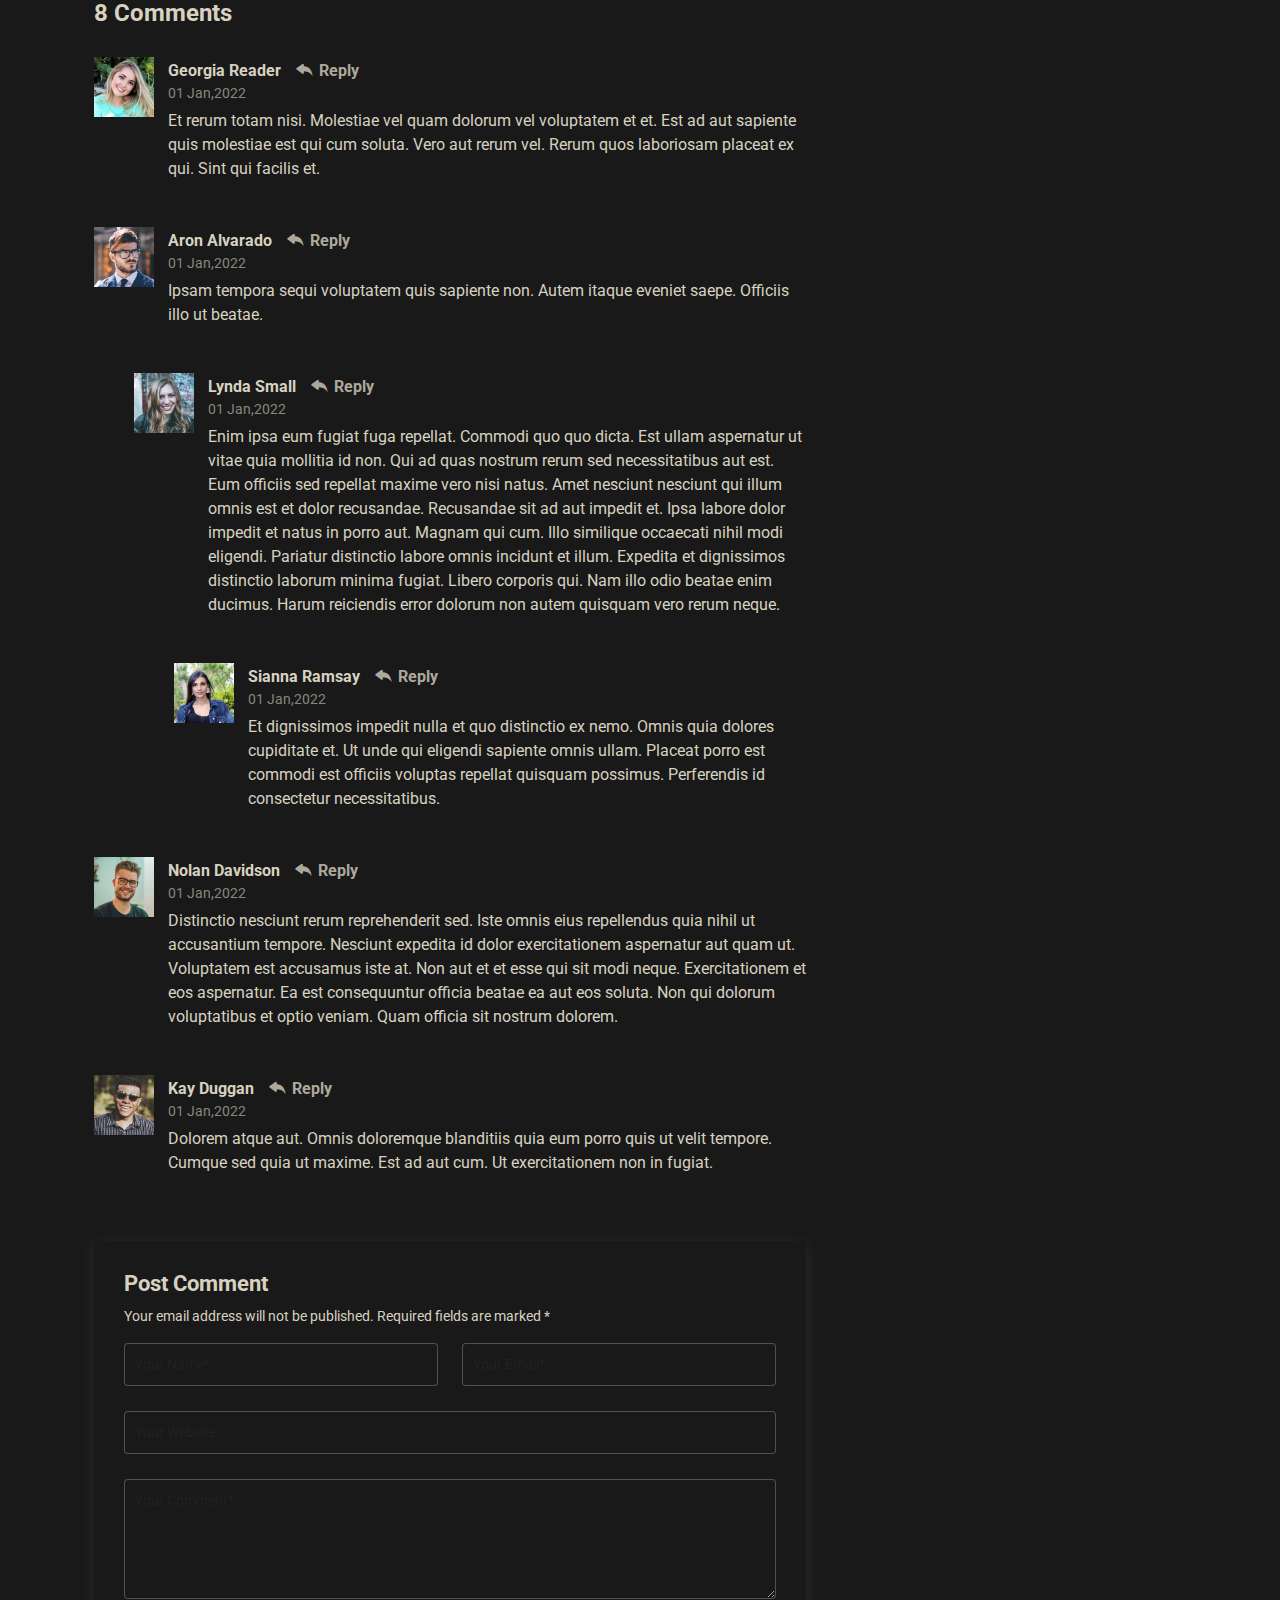
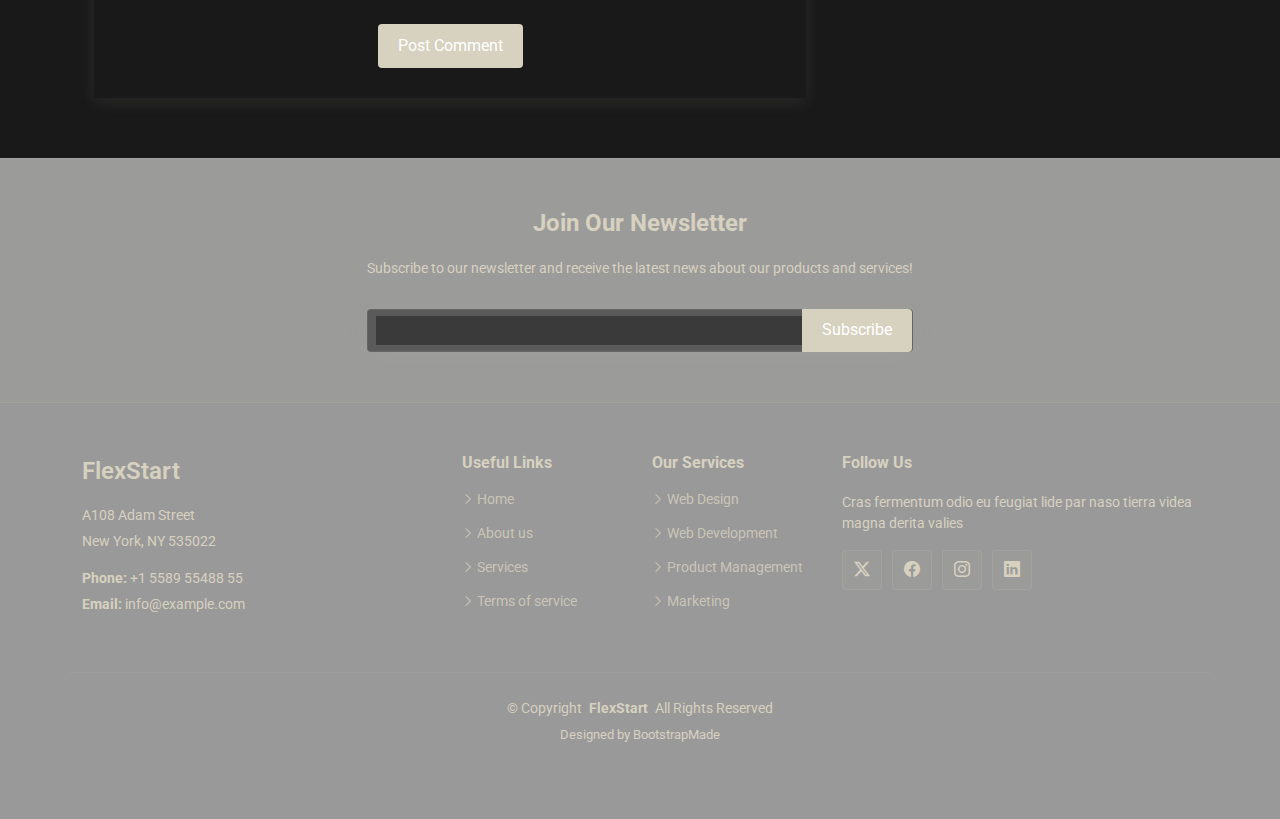
<file: blog-details.html>
<!DOCTYPE html>
<html lang="en">

<head>
  <meta charset="utf-8">
  <meta content="width=device-width, initial-scale=1.0" name="viewport">
  <title>Blog Details - FlexStart Bootstrap Template</title>
  <meta content="" name="description">
  <meta content="" name="keywords">

  <!-- Favicons -->
  <link href="assets/img/favicon.png" rel="icon">
  <link href="assets/img/apple-touch-icon.png" rel="apple-touch-icon">

  <!-- Fonts -->
  <link href="https://fonts.googleapis.com" rel="preconnect">
  <link href="https://fonts.gstatic.com" rel="preconnect" crossorigin>
  <link href="https://fonts.googleapis.com/css2?family=Roboto:ital,wght@0,100;0,300;0,400;0,500;0,700;0,900;1,100;1,300;1,400;1,500;1,700;1,900&family=Poppins:ital,wght@0,100;0,200;0,300;0,400;0,500;0,600;0,700;0,800;0,900;1,100;1,200;1,300;1,400;1,500;1,600;1,700;1,800;1,900&family=Nunito:ital,wght@0,200;0,300;0,400;0,500;0,600;0,700;0,800;0,900;1,200;1,300;1,400;1,500;1,600;1,700;1,800;1,900&display=swap" rel="stylesheet">

  <!-- Vendor CSS Files -->
  <link href="assets/vendor/bootstrap/css/bootstrap.min.css" rel="stylesheet">
  <link href="assets/vendor/bootstrap-icons/bootstrap-icons.css" rel="stylesheet">
  <link href="assets/vendor/aos/aos.css" rel="stylesheet">
  <link href="assets/vendor/glightbox/css/glightbox.min.css" rel="stylesheet">
  <link href="assets/vendor/swiper/swiper-bundle.min.css" rel="stylesheet">

  <!-- Main CSS File -->
  <link href="assets/css/main.css" rel="stylesheet">

  <!-- =======================================================
  * Template Name: FlexStart
  * Template URL: https://bootstrapmade.com/flexstart-bootstrap-startup-template/
  * Updated: Jun 14 2024 with Bootstrap v5.3.3
  * Author: BootstrapMade.com
  * License: https://bootstrapmade.com/license/
  ======================================================== -->
</head>

<body class="blog-details-page">

  <header id="header" class="header d-flex align-items-center sticky-top">
    <div class="container-fluid container-xl position-relative d-flex align-items-center">

      <a href="index.html" class="logo d-flex align-items-center me-auto">
        <!-- Uncomment the line below if you also wish to use an image logo -->
        <img src="assets/img/logo.png" alt="">
        <h1 class="sitename">FlexStart</h1>
      </a>

      <nav id="navmenu" class="navmenu">
        <ul>
          <li><a href="#hero">Home<br></a></li>
          <li><a href="#about">About</a></li>
          <li><a href="#services">Services</a></li>
          <li><a href="#portfolio">Portfolio</a></li>
          <li><a href="#team">Team</a></li>
          <li><a href="blog.html">Blog</a></li>
          <li class="dropdown"><a href="#"><span>Dropdown</span> <i class="bi bi-chevron-down toggle-dropdown"></i></a>
            <ul>
              <li><a href="#">Dropdown 1</a></li>
              <li class="dropdown"><a href="#"><span>Deep Dropdown</span> <i class="bi bi-chevron-down toggle-dropdown"></i></a>
                <ul>
                  <li><a href="#">Deep Dropdown 1</a></li>
                  <li><a href="#">Deep Dropdown 2</a></li>
                  <li><a href="#">Deep Dropdown 3</a></li>
                  <li><a href="#">Deep Dropdown 4</a></li>
                  <li><a href="#">Deep Dropdown 5</a></li>
                </ul>
              </li>
              <li><a href="#">Dropdown 2</a></li>
              <li><a href="#">Dropdown 3</a></li>
              <li><a href="#">Dropdown 4</a></li>
            </ul>
          </li>
          <li class="listing-dropdown"><a href="#"><span>Listing Dropdown</span> <i class="bi bi-chevron-down toggle-dropdown"></i></a>
            <ul>
              <li>
                <a href="#">Column 1 link 1</a>
                <a href="#">Column 1 link 2</a>
                <a href="#">Column 1 link 3</a>
              </li>
              <li>
                <a href="#">Column 2 link 1</a>
                <a href="#">Column 2 link 2</a>
                <a href="#">Column 3 link 3</a>
              </li>
              <li>
                <a href="#">Column 3 link 1</a>
                <a href="#">Column 3 link 2</a>
                <a href="#">Column 3 link 3</a>
              </li>
              <li>
                <a href="#">Column 4 link 1</a>
                <a href="#">Column 4 link 2</a>
                <a href="#">Column 4 link 3</a>
              </li>
              <li>
                <a href="#">Column 5 link 1</a>
                <a href="#">Column 5 link 2</a>
                <a href="#">Column 5 link 3</a>
              </li>
            </ul>
          </li>
          <li><a href="#contact">Contact</a></li>
        </ul>
        <i class="mobile-nav-toggle d-xl-none bi bi-list"></i>
      </nav>

      <a class="btn-getstarted flex-md-shrink-0" href="index.html#about">Get Started</a>

    </div>
  </header>

  <main class="main">

    <!-- Page Title -->
    <div class="page-title">
      <div class="heading">
        <div class="container">
          <div class="row d-flex justify-content-center text-center">
            <div class="col-lg-8">
              <h1>Blog Details</h1>
              <p class="mb-0">Odio et unde deleniti. Deserunt numquam exercitationem. Officiis quo odio sint voluptas consequatur ut a odio voluptatem. Sit dolorum debitis veritatis natus dolores. Quasi ratione sint. Sit quaerat ipsum dolorem.</p>
            </div>
          </div>
        </div>
      </div>
      <nav class="breadcrumbs">
        <div class="container">
          <ol>
            <li><a href="index.html">Home</a></li>
            <li class="current">Blog Details</li>
          </ol>
        </div>
      </nav>
    </div><!-- End Page Title -->

    <div class="container">
      <div class="row">

        <div class="col-lg-8">

          <!-- Blog Details Section -->
          <div id="blog-details" class="blog-details section">
            <div class="container">

              <article class="article">

                <div class="post-img">
                  <img src="assets/img/blog/blog-1.jpg" alt="" class="img-fluid">
                </div>

                <h2 class="title">Dolorum optio tempore voluptas dignissimos cumque fuga qui quibusdam quia</h2>

                <div class="meta-top">
                  <ul>
                    <li class="d-flex align-items-center"><i class="bi bi-person"></i> <a href="blog-details.html">John Doe</a></li>
                    <li class="d-flex align-items-center"><i class="bi bi-clock"></i> <a href="blog-details.html"><time datetime="2020-01-01">Jan 1, 2022</time></a></li>
                    <li class="d-flex align-items-center"><i class="bi bi-chat-dots"></i> <a href="blog-details.html">12 Comments</a></li>
                  </ul>
                </div><!-- End meta top -->

                <div class="content">
                  <p>
                    Similique neque nam consequuntur ad non maxime aliquam quas. Quibusdam animi praesentium. Aliquam et laboriosam eius aut nostrum quidem aliquid dicta.
                    Et eveniet enim. Qui velit est ea dolorem doloremque deleniti aperiam unde soluta. Est cum et quod quos aut ut et sit sunt. Voluptate porro consequatur assumenda perferendis dolore.
                  </p>

                  <p>
                    Sit repellat hic cupiditate hic ut nemo. Quis nihil sunt non reiciendis. Sequi in accusamus harum vel aspernatur. Excepturi numquam nihil cumque odio. Et voluptate cupiditate.
                  </p>

                  <blockquote>
                    <p>
                      Et vero doloremque tempore voluptatem ratione vel aut. Deleniti sunt animi aut. Aut eos aliquam doloribus minus autem quos.
                    </p>
                  </blockquote>

                  <p>
                    Sed quo laboriosam qui architecto. Occaecati repellendus omnis dicta inventore tempore provident voluptas mollitia aliquid. Id repellendus quia. Asperiores nihil magni dicta est suscipit perspiciatis. Voluptate ex rerum assumenda dolores nihil quaerat.
                    Dolor porro tempora et quibusdam voluptas. Beatae aut at ad qui tempore corrupti velit quisquam rerum. Omnis dolorum exercitationem harum qui qui blanditiis neque.
                    Iusto autem itaque. Repudiandae hic quae aspernatur ea neque qui. Architecto voluptatem magni. Vel magnam quod et tempora deleniti error rerum nihil tempora.
                  </p>

                  <h3>Et quae iure vel ut odit alias.</h3>
                  <p>
                    Officiis animi maxime nulla quo et harum eum quis a. Sit hic in qui quos fugit ut rerum atque. Optio provident dolores atque voluptatem rem excepturi molestiae qui. Voluptatem laborum omnis ullam quibusdam perspiciatis nulla nostrum. Voluptatum est libero eum nesciunt aliquid qui.
                    Quia et suscipit non sequi. Maxime sed odit. Beatae nesciunt nesciunt accusamus quia aut ratione aspernatur dolor. Sint harum eveniet dicta exercitationem minima. Exercitationem omnis asperiores natus aperiam dolor consequatur id ex sed. Quibusdam rerum dolores sint consequatur quidem ea.
                    Beatae minima sunt libero soluta sapiente in rem assumenda. Et qui odit voluptatem. Cum quibusdam voluptatem voluptatem accusamus mollitia aut atque aut.
                  </p>
                  <img src="assets/img/blog/blog-inside-post.jpg" class="img-fluid" alt="">

                  <h3>Ut repellat blanditiis est dolore sunt dolorum quae.</h3>
                  <p>
                    Rerum ea est assumenda pariatur quasi et quam. Facilis nam porro amet nostrum. In assumenda quia quae a id praesentium. Quos deleniti libero sed occaecati aut porro autem. Consectetur sed excepturi sint non placeat quia repellat incidunt labore. Autem facilis hic dolorum dolores vel.
                    Consectetur quasi id et optio praesentium aut asperiores eaque aut. Explicabo omnis quibusdam esse. Ex libero illum iusto totam et ut aut blanditiis. Veritatis numquam ut illum ut a quam vitae.
                  </p>
                  <p>
                    Alias quia non aliquid. Eos et ea velit. Voluptatem maxime enim omnis ipsa voluptas incidunt. Nulla sit eaque mollitia nisi asperiores est veniam.
                  </p>

                </div><!-- End post content -->

                <div class="meta-bottom">
                  <i class="bi bi-folder"></i>
                  <ul class="cats">
                    <li><a href="#">Business</a></li>
                  </ul>

                  <i class="bi bi-tags"></i>
                  <ul class="tags">
                    <li><a href="#">Creative</a></li>
                    <li><a href="#">Tips</a></li>
                    <li><a href="#">Marketing</a></li>
                  </ul>
                </div><!-- End meta bottom -->

              </article>

            </div>
          </div><!-- /Blog Details Section -->

          <!-- Blog Author Section -->
          <section id="blog-author" class="blog-author section">

            <div class="container">
              <div class="author-container d-flex align-items-center">
                <img src="assets/img/blog/blog-author.jpg" class="rounded-circle flex-shrink-0" alt="">
                <div>
                  <h4>Jane Smith</h4>
                  <div class="social-links">
                    <a href="https://x.com/#"><i class="bi bi-twitter-x"></i></a>
                    <a href="https://facebook.com/#"><i class="bi bi-facebook"></i></a>
                    <a href="https://instagram.com/#"><i class="biu bi-instagram"></i></a>
                  </div>
                  <p>
                    Itaque quidem optio quia voluptatibus dolorem dolor. Modi eum sed possimus accusantium. Quas repellat voluptatem officia numquam sint aspernatur voluptas. Esse et accusantium ut unde voluptas.
                  </p>
                </div>
              </div>
            </div>

          </section><!-- /Blog Author Section -->

          <!-- Blog Comments Section -->
          <section id="blog-comments" class="blog-comments section">

            <div class="container">

              <h4 class="comments-count">8 Comments</h4>

              <div id="comment-1" class="comment">
                <div class="d-flex">
                  <div class="comment-img"><img src="assets/img/blog/comments-1.jpg" alt=""></div>
                  <div>
                    <h5><a href="">Georgia Reader</a> <a href="#" class="reply"><i class="bi bi-reply-fill"></i> Reply</a></h5>
                    <time datetime="2020-01-01">01 Jan,2022</time>
                    <p>
                      Et rerum totam nisi. Molestiae vel quam dolorum vel voluptatem et et. Est ad aut sapiente quis molestiae est qui cum soluta.
                      Vero aut rerum vel. Rerum quos laboriosam placeat ex qui. Sint qui facilis et.
                    </p>
                  </div>
                </div>
              </div><!-- End comment #1 -->

              <div id="comment-2" class="comment">
                <div class="d-flex">
                  <div class="comment-img"><img src="assets/img/blog/comments-2.jpg" alt=""></div>
                  <div>
                    <h5><a href="">Aron Alvarado</a> <a href="#" class="reply"><i class="bi bi-reply-fill"></i> Reply</a></h5>
                    <time datetime="2020-01-01">01 Jan,2022</time>
                    <p>
                      Ipsam tempora sequi voluptatem quis sapiente non. Autem itaque eveniet saepe. Officiis illo ut beatae.
                    </p>
                  </div>
                </div>

                <div id="comment-reply-1" class="comment comment-reply">
                  <div class="d-flex">
                    <div class="comment-img"><img src="assets/img/blog/comments-3.jpg" alt=""></div>
                    <div>
                      <h5><a href="">Lynda Small</a> <a href="#" class="reply"><i class="bi bi-reply-fill"></i> Reply</a></h5>
                      <time datetime="2020-01-01">01 Jan,2022</time>
                      <p>
                        Enim ipsa eum fugiat fuga repellat. Commodi quo quo dicta. Est ullam aspernatur ut vitae quia mollitia id non. Qui ad quas nostrum rerum sed necessitatibus aut est. Eum officiis sed repellat maxime vero nisi natus. Amet nesciunt nesciunt qui illum omnis est et dolor recusandae.

                        Recusandae sit ad aut impedit et. Ipsa labore dolor impedit et natus in porro aut. Magnam qui cum. Illo similique occaecati nihil modi eligendi. Pariatur distinctio labore omnis incidunt et illum. Expedita et dignissimos distinctio laborum minima fugiat.

                        Libero corporis qui. Nam illo odio beatae enim ducimus. Harum reiciendis error dolorum non autem quisquam vero rerum neque.
                      </p>
                    </div>
                  </div>

                  <div id="comment-reply-2" class="comment comment-reply">
                    <div class="d-flex">
                      <div class="comment-img"><img src="assets/img/blog/comments-4.jpg" alt=""></div>
                      <div>
                        <h5><a href="">Sianna Ramsay</a> <a href="#" class="reply"><i class="bi bi-reply-fill"></i> Reply</a></h5>
                        <time datetime="2020-01-01">01 Jan,2022</time>
                        <p>
                          Et dignissimos impedit nulla et quo distinctio ex nemo. Omnis quia dolores cupiditate et. Ut unde qui eligendi sapiente omnis ullam. Placeat porro est commodi est officiis voluptas repellat quisquam possimus. Perferendis id consectetur necessitatibus.
                        </p>
                      </div>
                    </div>

                  </div><!-- End comment reply #2-->

                </div><!-- End comment reply #1-->

              </div><!-- End comment #2-->

              <div id="comment-3" class="comment">
                <div class="d-flex">
                  <div class="comment-img"><img src="assets/img/blog/comments-5.jpg" alt=""></div>
                  <div>
                    <h5><a href="">Nolan Davidson</a> <a href="#" class="reply"><i class="bi bi-reply-fill"></i> Reply</a></h5>
                    <time datetime="2020-01-01">01 Jan,2022</time>
                    <p>
                      Distinctio nesciunt rerum reprehenderit sed. Iste omnis eius repellendus quia nihil ut accusantium tempore. Nesciunt expedita id dolor exercitationem aspernatur aut quam ut. Voluptatem est accusamus iste at.
                      Non aut et et esse qui sit modi neque. Exercitationem et eos aspernatur. Ea est consequuntur officia beatae ea aut eos soluta. Non qui dolorum voluptatibus et optio veniam. Quam officia sit nostrum dolorem.
                    </p>
                  </div>
                </div>

              </div><!-- End comment #3 -->

              <div id="comment-4" class="comment">
                <div class="d-flex">
                  <div class="comment-img"><img src="assets/img/blog/comments-6.jpg" alt=""></div>
                  <div>
                    <h5><a href="">Kay Duggan</a> <a href="#" class="reply"><i class="bi bi-reply-fill"></i> Reply</a></h5>
                    <time datetime="2020-01-01">01 Jan,2022</time>
                    <p>
                      Dolorem atque aut. Omnis doloremque blanditiis quia eum porro quis ut velit tempore. Cumque sed quia ut maxime. Est ad aut cum. Ut exercitationem non in fugiat.
                    </p>
                  </div>
                </div>

              </div><!-- End comment #4 -->

            </div>

          </section><!-- /Blog Comments Section -->

          <!-- Comment Form Section -->
          <section id="comment-form" class="comment-form section">
            <div class="container">

              <form action="">

                <h4>Post Comment</h4>
                <p>Your email address will not be published. Required fields are marked * </p>
                <div class="row">
                  <div class="col-md-6 form-group">
                    <input name="name" type="text" class="form-control" placeholder="Your Name*">
                  </div>
                  <div class="col-md-6 form-group">
                    <input name="email" type="text" class="form-control" placeholder="Your Email*">
                  </div>
                </div>
                <div class="row">
                  <div class="col form-group">
                    <input name="website" type="text" class="form-control" placeholder="Your Website">
                  </div>
                </div>
                <div class="row">
                  <div class="col form-group">
                    <textarea name="comment" class="form-control" placeholder="Your Comment*"></textarea>
                  </div>
                </div>

                <div class="text-center">
                  <button type="submit" class="btn btn-primary">Post Comment</button>
                </div>

              </form>

            </div>
          </section><!-- /Comment Form Section -->

        </div>

        <div class="col-lg-4 sidebar">

          <div class="widgets-container">

            <!-- Search Widget -->
            <div class="search-widget widget-item">

              <h3 class="widget-title">Search</h3>
              <form action="">
                <input type="text">
                <button type="submit" title="Search"><i class="bi bi-search"></i></button>
              </form>

            </div><!--/Search Widget -->

            <!-- Categories Widget -->
            <div class="categories-widget widget-item">

              <h3 class="widget-title">Categories</h3>
              <ul class="mt-3">
                <li><a href="#">General <span>(25)</span></a></li>
                <li><a href="#">Lifestyle <span>(12)</span></a></li>
                <li><a href="#">Travel <span>(5)</span></a></li>
                <li><a href="#">Design <span>(22)</span></a></li>
                <li><a href="#">Creative <span>(8)</span></a></li>
                <li><a href="#">Educaion <span>(14)</span></a></li>
              </ul>

            </div><!--/Categories Widget -->

            <!-- Recent Posts Widget -->
            <div class="recent-posts-widget widget-item">

              <h3 class="widget-title">Recent Posts</h3>

              <div class="post-item">
                <img src="assets/img/blog/blog-recent-1.jpg" alt="" class="flex-shrink-0">
                <div>
                  <h4><a href="blog-details.html">Nihil blanditiis at in nihil autem</a></h4>
                  <time datetime="2020-01-01">Jan 1, 2020</time>
                </div>
              </div><!-- End recent post item-->

              <div class="post-item">
                <img src="assets/img/blog/blog-recent-2.jpg" alt="" class="flex-shrink-0">
                <div>
                  <h4><a href="blog-details.html">Quidem autem et impedit</a></h4>
                  <time datetime="2020-01-01">Jan 1, 2020</time>
                </div>
              </div><!-- End recent post item-->

              <div class="post-item">
                <img src="assets/img/blog/blog-recent-3.jpg" alt="" class="flex-shrink-0">
                <div>
                  <h4><a href="blog-details.html">Id quia et et ut maxime similique occaecati ut</a></h4>
                  <time datetime="2020-01-01">Jan 1, 2020</time>
                </div>
              </div><!-- End recent post item-->

              <div class="post-item">
                <img src="assets/img/blog/blog-recent-4.jpg" alt="" class="flex-shrink-0">
                <div>
                  <h4><a href="blog-details.html">Laborum corporis quo dara net para</a></h4>
                  <time datetime="2020-01-01">Jan 1, 2020</time>
                </div>
              </div><!-- End recent post item-->

              <div class="post-item">
                <img src="assets/img/blog/blog-recent-5.jpg" alt="" class="flex-shrink-0">
                <div>
                  <h4><a href="blog-details.html">Et dolores corrupti quae illo quod dolor</a></h4>
                  <time datetime="2020-01-01">Jan 1, 2020</time>
                </div>
              </div><!-- End recent post item-->

            </div><!--/Recent Posts Widget -->

            <!-- Tags Widget -->
            <div class="tags-widget widget-item">

              <h3 class="widget-title">Tags</h3>
              <ul>
                <li><a href="#">App</a></li>
                <li><a href="#">IT</a></li>
                <li><a href="#">Business</a></li>
                <li><a href="#">Mac</a></li>
                <li><a href="#">Design</a></li>
                <li><a href="#">Office</a></li>
                <li><a href="#">Creative</a></li>
                <li><a href="#">Studio</a></li>
                <li><a href="#">Smart</a></li>
                <li><a href="#">Tips</a></li>
                <li><a href="#">Marketing</a></li>
              </ul>

            </div><!--/Tags Widget -->

          </div>

        </div>

      </div>
    </div>

  </main>

  <footer id="footer" class="footer">

    <div class="footer-newsletter">
      <div class="container">
        <div class="row justify-content-center text-center">
          <div class="col-lg-6">
            <h4>Join Our Newsletter</h4>
            <p>Subscribe to our newsletter and receive the latest news about our products and services!</p>
            <form action="forms/newsletter.php" method="post" class="php-email-form">
              <div class="newsletter-form"><input type="email" name="email"><input type="submit" value="Subscribe"></div>
              <div class="loading">Loading</div>
              <div class="error-message"></div>
              <div class="sent-message">Your subscription request has been sent. Thank you!</div>
            </form>
          </div>
        </div>
      </div>
    </div>

    <div class="container footer-top">
      <div class="row gy-4">
        <div class="col-lg-4 col-md-6 footer-about">
          <a href="index.html" class="d-flex align-items-center">
            <span class="sitename">FlexStart</span>
          </a>
          <div class="footer-contact pt-3">
            <p>A108 Adam Street</p>
            <p>New York, NY 535022</p>
            <p class="mt-3"><strong>Phone:</strong> <span>+1 5589 55488 55</span></p>
            <p><strong>Email:</strong> <span>info@example.com</span></p>
          </div>
        </div>

        <div class="col-lg-2 col-md-3 footer-links">
          <h4>Useful Links</h4>
          <ul>
            <li><i class="bi bi-chevron-right"></i> <a href="#">Home</a></li>
            <li><i class="bi bi-chevron-right"></i> <a href="#">About us</a></li>
            <li><i class="bi bi-chevron-right"></i> <a href="#">Services</a></li>
            <li><i class="bi bi-chevron-right"></i> <a href="#">Terms of service</a></li>
          </ul>
        </div>

        <div class="col-lg-2 col-md-3 footer-links">
          <h4>Our Services</h4>
          <ul>
            <li><i class="bi bi-chevron-right"></i> <a href="#">Web Design</a></li>
            <li><i class="bi bi-chevron-right"></i> <a href="#">Web Development</a></li>
            <li><i class="bi bi-chevron-right"></i> <a href="#">Product Management</a></li>
            <li><i class="bi bi-chevron-right"></i> <a href="#">Marketing</a></li>
          </ul>
        </div>

        <div class="col-lg-4 col-md-12">
          <h4>Follow Us</h4>
          <p>Cras fermentum odio eu feugiat lide par naso tierra videa magna derita valies</p>
          <div class="social-links d-flex">
            <a href=""><i class="bi bi-twitter-x"></i></a>
            <a href=""><i class="bi bi-facebook"></i></a>
            <a href=""><i class="bi bi-instagram"></i></a>
            <a href=""><i class="bi bi-linkedin"></i></a>
          </div>
        </div>

      </div>
    </div>

    <div class="container copyright text-center mt-4">
      <p>© <span>Copyright</span> <strong class="px-1 sitename">FlexStart</strong> <span>All Rights Reserved</span></p>
      <div class="credits">
        <!-- All the links in the footer should remain intact. -->
        <!-- You can delete the links only if you've purchased the pro version. -->
        <!-- Licensing information: https://bootstrapmade.com/license/ -->
        <!-- Purchase the pro version with working PHP/AJAX contact form: [buy-url] -->
        Designed by <a href="https://bootstrapmade.com/">BootstrapMade</a>
      </div>
    </div>

  </footer>

  <!-- Scroll Top -->
  <a href="#" id="scroll-top" class="scroll-top d-flex align-items-center justify-content-center"><i class="bi bi-arrow-up-short"></i></a>

  <!-- Vendor JS Files -->
  <script src="assets/vendor/bootstrap/js/bootstrap.bundle.min.js"></script>
  <script src="assets/vendor/php-email-form/validate.js"></script>
  <script src="assets/vendor/aos/aos.js"></script>
  <script src="assets/vendor/glightbox/js/glightbox.min.js"></script>
  <script src="assets/vendor/purecounter/purecounter_vanilla.js"></script>
  <script src="assets/vendor/imagesloaded/imagesloaded.pkgd.min.js"></script>
  <script src="assets/vendor/isotope-layout/isotope.pkgd.min.js"></script>
  <script src="assets/vendor/swiper/swiper-bundle.min.js"></script>

  <!-- Main JS File -->
  <script src="assets/js/main.js"></script>

</body>

</html>
</file>
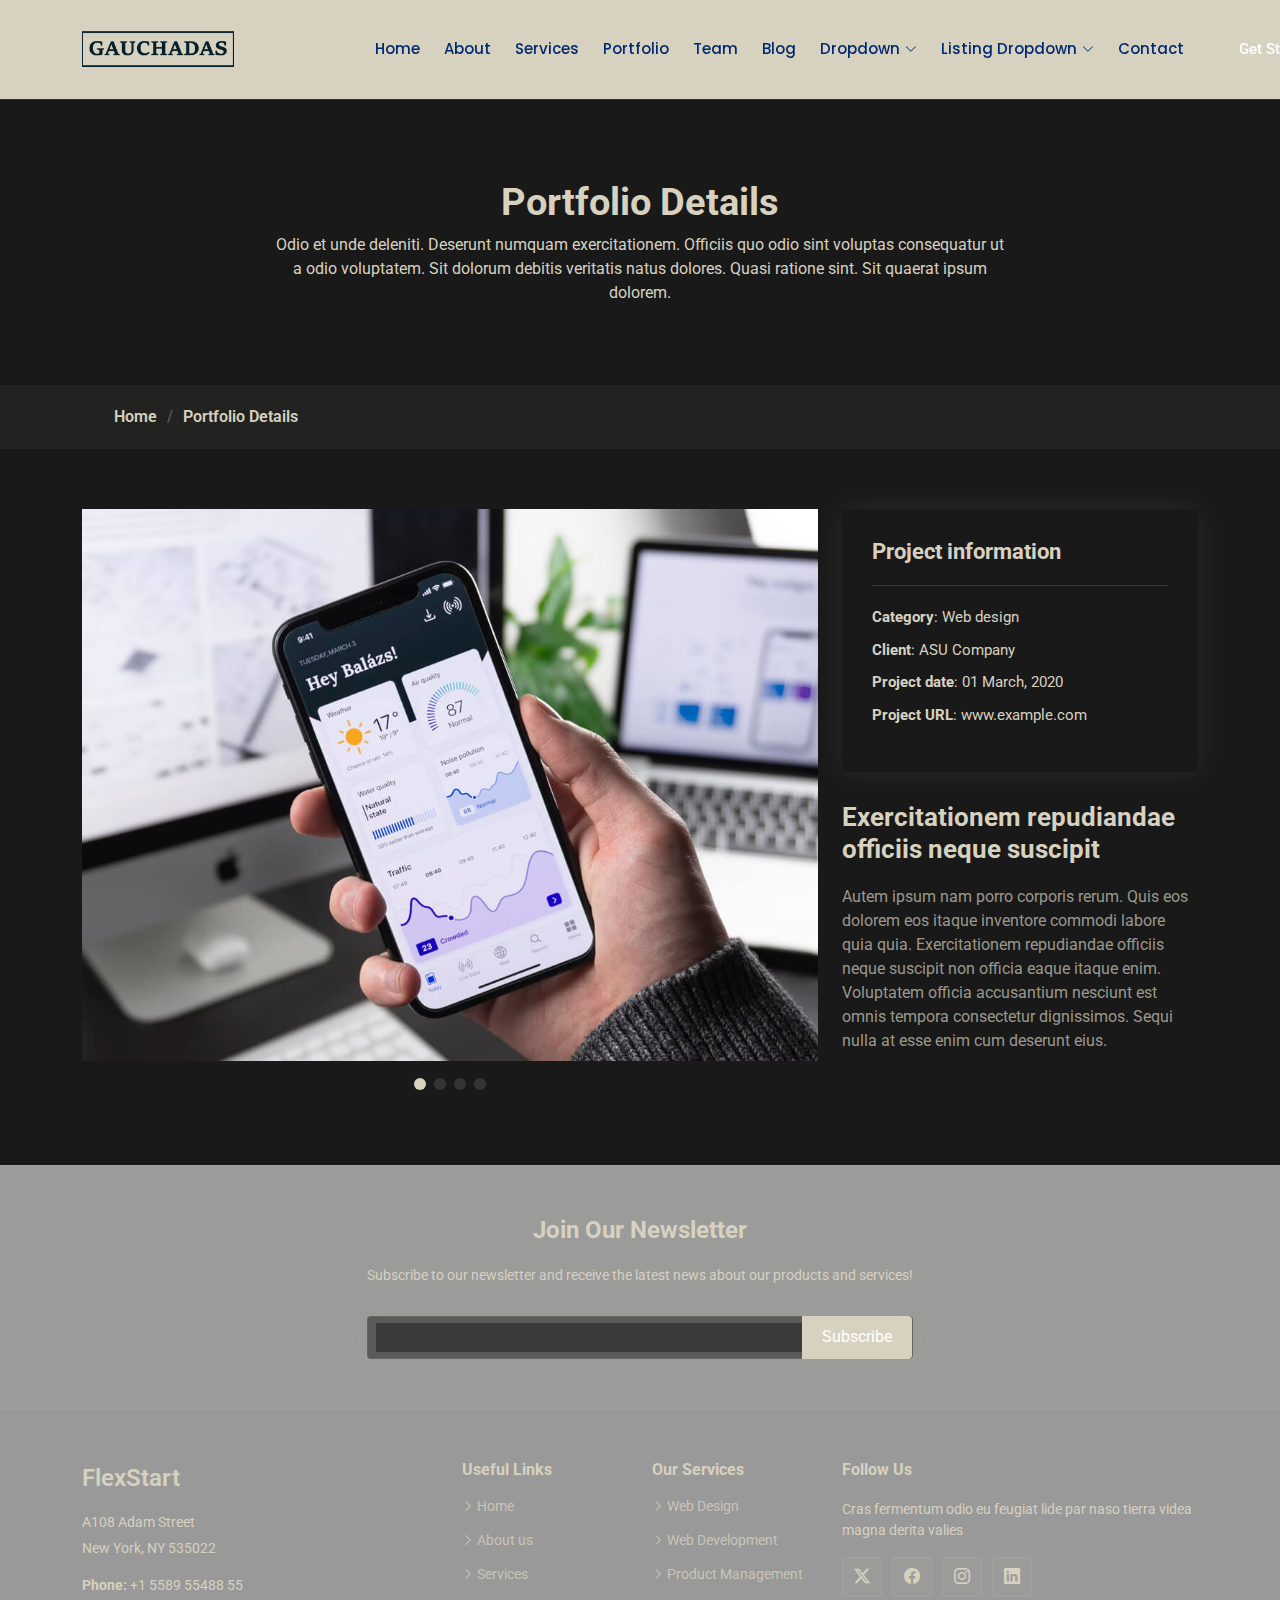
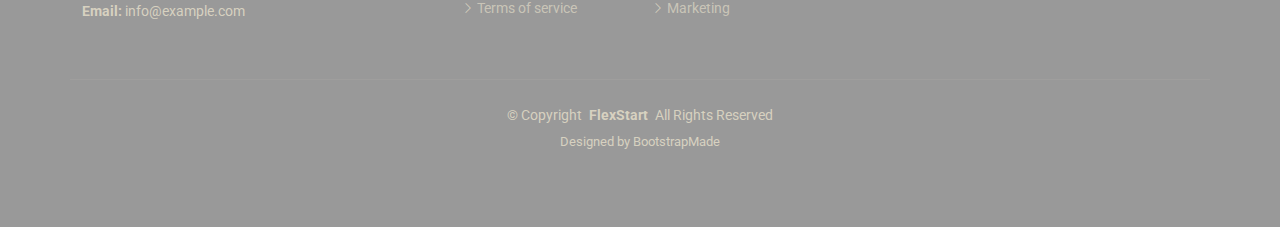
<file: portfolio-details.html>
<!DOCTYPE html>
<html lang="en">

<head>
  <meta charset="utf-8">
  <meta content="width=device-width, initial-scale=1.0" name="viewport">
  <title>Portfolio Details - FlexStart Bootstrap Template</title>
  <meta content="" name="description">
  <meta content="" name="keywords">

  <!-- Favicons -->
  <link href="assets/img/favicon.png" rel="icon">
  <link href="assets/img/apple-touch-icon.png" rel="apple-touch-icon">

  <!-- Fonts -->
  <link href="https://fonts.googleapis.com" rel="preconnect">
  <link href="https://fonts.gstatic.com" rel="preconnect" crossorigin>
  <link href="https://fonts.googleapis.com/css2?family=Roboto:ital,wght@0,100;0,300;0,400;0,500;0,700;0,900;1,100;1,300;1,400;1,500;1,700;1,900&family=Poppins:ital,wght@0,100;0,200;0,300;0,400;0,500;0,600;0,700;0,800;0,900;1,100;1,200;1,300;1,400;1,500;1,600;1,700;1,800;1,900&family=Nunito:ital,wght@0,200;0,300;0,400;0,500;0,600;0,700;0,800;0,900;1,200;1,300;1,400;1,500;1,600;1,700;1,800;1,900&display=swap" rel="stylesheet">

  <!-- Vendor CSS Files -->
  <link href="assets/vendor/bootstrap/css/bootstrap.min.css" rel="stylesheet">
  <link href="assets/vendor/bootstrap-icons/bootstrap-icons.css" rel="stylesheet">
  <link href="assets/vendor/aos/aos.css" rel="stylesheet">
  <link href="assets/vendor/glightbox/css/glightbox.min.css" rel="stylesheet">
  <link href="assets/vendor/swiper/swiper-bundle.min.css" rel="stylesheet">

  <!-- Main CSS File -->
  <link href="assets/css/main.css" rel="stylesheet">

  <!-- =======================================================
  * Template Name: FlexStart
  * Template URL: https://bootstrapmade.com/flexstart-bootstrap-startup-template/
  * Updated: Jun 14 2024 with Bootstrap v5.3.3
  * Author: BootstrapMade.com
  * License: https://bootstrapmade.com/license/
  ======================================================== -->
</head>

<body class="portfolio-details-page">

  <header id="header" class="header d-flex align-items-center sticky-top">
    <div class="container-fluid container-xl position-relative d-flex align-items-center">

      <a href="index.html" class="logo d-flex align-items-center me-auto">
        <!-- Uncomment the line below if you also wish to use an image logo -->
        <img src="assets/img/logo.png" alt="">
        <h1 class="sitename">FlexStart</h1>
      </a>

      <nav id="navmenu" class="navmenu">
        <ul>
          <li><a href="#hero">Home<br></a></li>
          <li><a href="#about">About</a></li>
          <li><a href="#services">Services</a></li>
          <li><a href="#portfolio">Portfolio</a></li>
          <li><a href="#team">Team</a></li>
          <li><a href="blog.html">Blog</a></li>
          <li class="dropdown"><a href="#"><span>Dropdown</span> <i class="bi bi-chevron-down toggle-dropdown"></i></a>
            <ul>
              <li><a href="#">Dropdown 1</a></li>
              <li class="dropdown"><a href="#"><span>Deep Dropdown</span> <i class="bi bi-chevron-down toggle-dropdown"></i></a>
                <ul>
                  <li><a href="#">Deep Dropdown 1</a></li>
                  <li><a href="#">Deep Dropdown 2</a></li>
                  <li><a href="#">Deep Dropdown 3</a></li>
                  <li><a href="#">Deep Dropdown 4</a></li>
                  <li><a href="#">Deep Dropdown 5</a></li>
                </ul>
              </li>
              <li><a href="#">Dropdown 2</a></li>
              <li><a href="#">Dropdown 3</a></li>
              <li><a href="#">Dropdown 4</a></li>
            </ul>
          </li>
          <li class="listing-dropdown"><a href="#"><span>Listing Dropdown</span> <i class="bi bi-chevron-down toggle-dropdown"></i></a>
            <ul>
              <li>
                <a href="#">Column 1 link 1</a>
                <a href="#">Column 1 link 2</a>
                <a href="#">Column 1 link 3</a>
              </li>
              <li>
                <a href="#">Column 2 link 1</a>
                <a href="#">Column 2 link 2</a>
                <a href="#">Column 3 link 3</a>
              </li>
              <li>
                <a href="#">Column 3 link 1</a>
                <a href="#">Column 3 link 2</a>
                <a href="#">Column 3 link 3</a>
              </li>
              <li>
                <a href="#">Column 4 link 1</a>
                <a href="#">Column 4 link 2</a>
                <a href="#">Column 4 link 3</a>
              </li>
              <li>
                <a href="#">Column 5 link 1</a>
                <a href="#">Column 5 link 2</a>
                <a href="#">Column 5 link 3</a>
              </li>
            </ul>
          </li>
          <li><a href="#contact">Contact</a></li>
        </ul>
        <i class="mobile-nav-toggle d-xl-none bi bi-list"></i>
      </nav>

      <a class="btn-getstarted flex-md-shrink-0" href="index.html#about">Get Started</a>

    </div>
  </header>

  <main class="main">

    <!-- Page Title -->
    <div class="page-title">
      <div class="heading">
        <div class="container">
          <div class="row d-flex justify-content-center text-center">
            <div class="col-lg-8">
              <h1>Portfolio Details</h1>
              <p class="mb-0">Odio et unde deleniti. Deserunt numquam exercitationem. Officiis quo odio sint voluptas consequatur ut a odio voluptatem. Sit dolorum debitis veritatis natus dolores. Quasi ratione sint. Sit quaerat ipsum dolorem.</p>
            </div>
          </div>
        </div>
      </div>
      <nav class="breadcrumbs">
        <div class="container">
          <ol>
            <li><a href="index.html">Home</a></li>
            <li class="current">Portfolio Details</li>
          </ol>
        </div>
      </nav>
    </div><!-- End Page Title -->

    <!-- Portfolio Details Section -->
    <section id="portfolio-details" class="portfolio-details section">

      <div class="container" data-aos="fade-up" data-aos-delay="100">

        <div class="row gy-4">

          <div class="col-lg-8">
            <div class="portfolio-details-slider swiper init-swiper">

              <script type="application/json" class="swiper-config">
                {
                  "loop": true,
                  "speed": 600,
                  "autoplay": {
                    "delay": 5000
                  },
                  "slidesPerView": "auto",
                  "pagination": {
                    "el": ".swiper-pagination",
                    "type": "bullets",
                    "clickable": true
                  }
                }
              </script>

              <div class="swiper-wrapper align-items-center">

                <div class="swiper-slide">
                  <img src="assets/img/portfolio/app-1.jpg" alt="">
                </div>

                <div class="swiper-slide">
                  <img src="assets/img/portfolio/product-1.jpg" alt="">
                </div>

                <div class="swiper-slide">
                  <img src="assets/img/portfolio/branding-1.jpg" alt="">
                </div>

                <div class="swiper-slide">
                  <img src="assets/img/portfolio/books-1.jpg" alt="">
                </div>

              </div>
              <div class="swiper-pagination"></div>
            </div>
          </div>

          <div class="col-lg-4">
            <div class="portfolio-info" data-aos="fade-up" data-aos-delay="200">
              <h3>Project information</h3>
              <ul>
                <li><strong>Category</strong>: Web design</li>
                <li><strong>Client</strong>: ASU Company</li>
                <li><strong>Project date</strong>: 01 March, 2020</li>
                <li><strong>Project URL</strong>: <a href="#">www.example.com</a></li>
              </ul>
            </div>
            <div class="portfolio-description" data-aos="fade-up" data-aos-delay="300">
              <h2>Exercitationem repudiandae officiis neque suscipit</h2>
              <p>
                Autem ipsum nam porro corporis rerum. Quis eos dolorem eos itaque inventore commodi labore quia quia. Exercitationem repudiandae officiis neque suscipit non officia eaque itaque enim. Voluptatem officia accusantium nesciunt est omnis tempora consectetur dignissimos. Sequi nulla at esse enim cum deserunt eius.
              </p>
            </div>
          </div>

        </div>

      </div>

    </section><!-- /Portfolio Details Section -->

  </main>

  <footer id="footer" class="footer">

    <div class="footer-newsletter">
      <div class="container">
        <div class="row justify-content-center text-center">
          <div class="col-lg-6">
            <h4>Join Our Newsletter</h4>
            <p>Subscribe to our newsletter and receive the latest news about our products and services!</p>
            <form action="forms/newsletter.php" method="post" class="php-email-form">
              <div class="newsletter-form"><input type="email" name="email"><input type="submit" value="Subscribe"></div>
              <div class="loading">Loading</div>
              <div class="error-message"></div>
              <div class="sent-message">Your subscription request has been sent. Thank you!</div>
            </form>
          </div>
        </div>
      </div>
    </div>

    <div class="container footer-top">
      <div class="row gy-4">
        <div class="col-lg-4 col-md-6 footer-about">
          <a href="index.html" class="d-flex align-items-center">
            <span class="sitename">FlexStart</span>
          </a>
          <div class="footer-contact pt-3">
            <p>A108 Adam Street</p>
            <p>New York, NY 535022</p>
            <p class="mt-3"><strong>Phone:</strong> <span>+1 5589 55488 55</span></p>
            <p><strong>Email:</strong> <span>info@example.com</span></p>
          </div>
        </div>

        <div class="col-lg-2 col-md-3 footer-links">
          <h4>Useful Links</h4>
          <ul>
            <li><i class="bi bi-chevron-right"></i> <a href="#">Home</a></li>
            <li><i class="bi bi-chevron-right"></i> <a href="#">About us</a></li>
            <li><i class="bi bi-chevron-right"></i> <a href="#">Services</a></li>
            <li><i class="bi bi-chevron-right"></i> <a href="#">Terms of service</a></li>
          </ul>
        </div>

        <div class="col-lg-2 col-md-3 footer-links">
          <h4>Our Services</h4>
          <ul>
            <li><i class="bi bi-chevron-right"></i> <a href="#">Web Design</a></li>
            <li><i class="bi bi-chevron-right"></i> <a href="#">Web Development</a></li>
            <li><i class="bi bi-chevron-right"></i> <a href="#">Product Management</a></li>
            <li><i class="bi bi-chevron-right"></i> <a href="#">Marketing</a></li>
          </ul>
        </div>

        <div class="col-lg-4 col-md-12">
          <h4>Follow Us</h4>
          <p>Cras fermentum odio eu feugiat lide par naso tierra videa magna derita valies</p>
          <div class="social-links d-flex">
            <a href=""><i class="bi bi-twitter-x"></i></a>
            <a href=""><i class="bi bi-facebook"></i></a>
            <a href=""><i class="bi bi-instagram"></i></a>
            <a href=""><i class="bi bi-linkedin"></i></a>
          </div>
        </div>

      </div>
    </div>

    <div class="container copyright text-center mt-4">
      <p>© <span>Copyright</span> <strong class="px-1 sitename">FlexStart</strong> <span>All Rights Reserved</span></p>
      <div class="credits">
        <!-- All the links in the footer should remain intact. -->
        <!-- You can delete the links only if you've purchased the pro version. -->
        <!-- Licensing information: https://bootstrapmade.com/license/ -->
        <!-- Purchase the pro version with working PHP/AJAX contact form: [buy-url] -->
        Designed by <a href="https://bootstrapmade.com/">BootstrapMade</a>
      </div>
    </div>

  </footer>

  <!-- Scroll Top -->
  <a href="#" id="scroll-top" class="scroll-top d-flex align-items-center justify-content-center"><i class="bi bi-arrow-up-short"></i></a>

  <!-- Vendor JS Files -->
  <script src="assets/vendor/bootstrap/js/bootstrap.bundle.min.js"></script>
  <script src="assets/vendor/php-email-form/validate.js"></script>
  <script src="assets/vendor/aos/aos.js"></script>
  <script src="assets/vendor/glightbox/js/glightbox.min.js"></script>
  <script src="assets/vendor/purecounter/purecounter_vanilla.js"></script>
  <script src="assets/vendor/imagesloaded/imagesloaded.pkgd.min.js"></script>
  <script src="assets/vendor/isotope-layout/isotope.pkgd.min.js"></script>
  <script src="assets/vendor/swiper/swiper-bundle.min.js"></script>

  <!-- Main JS File -->
  <script src="assets/js/main.js"></script>

</body>

</html>
</file>
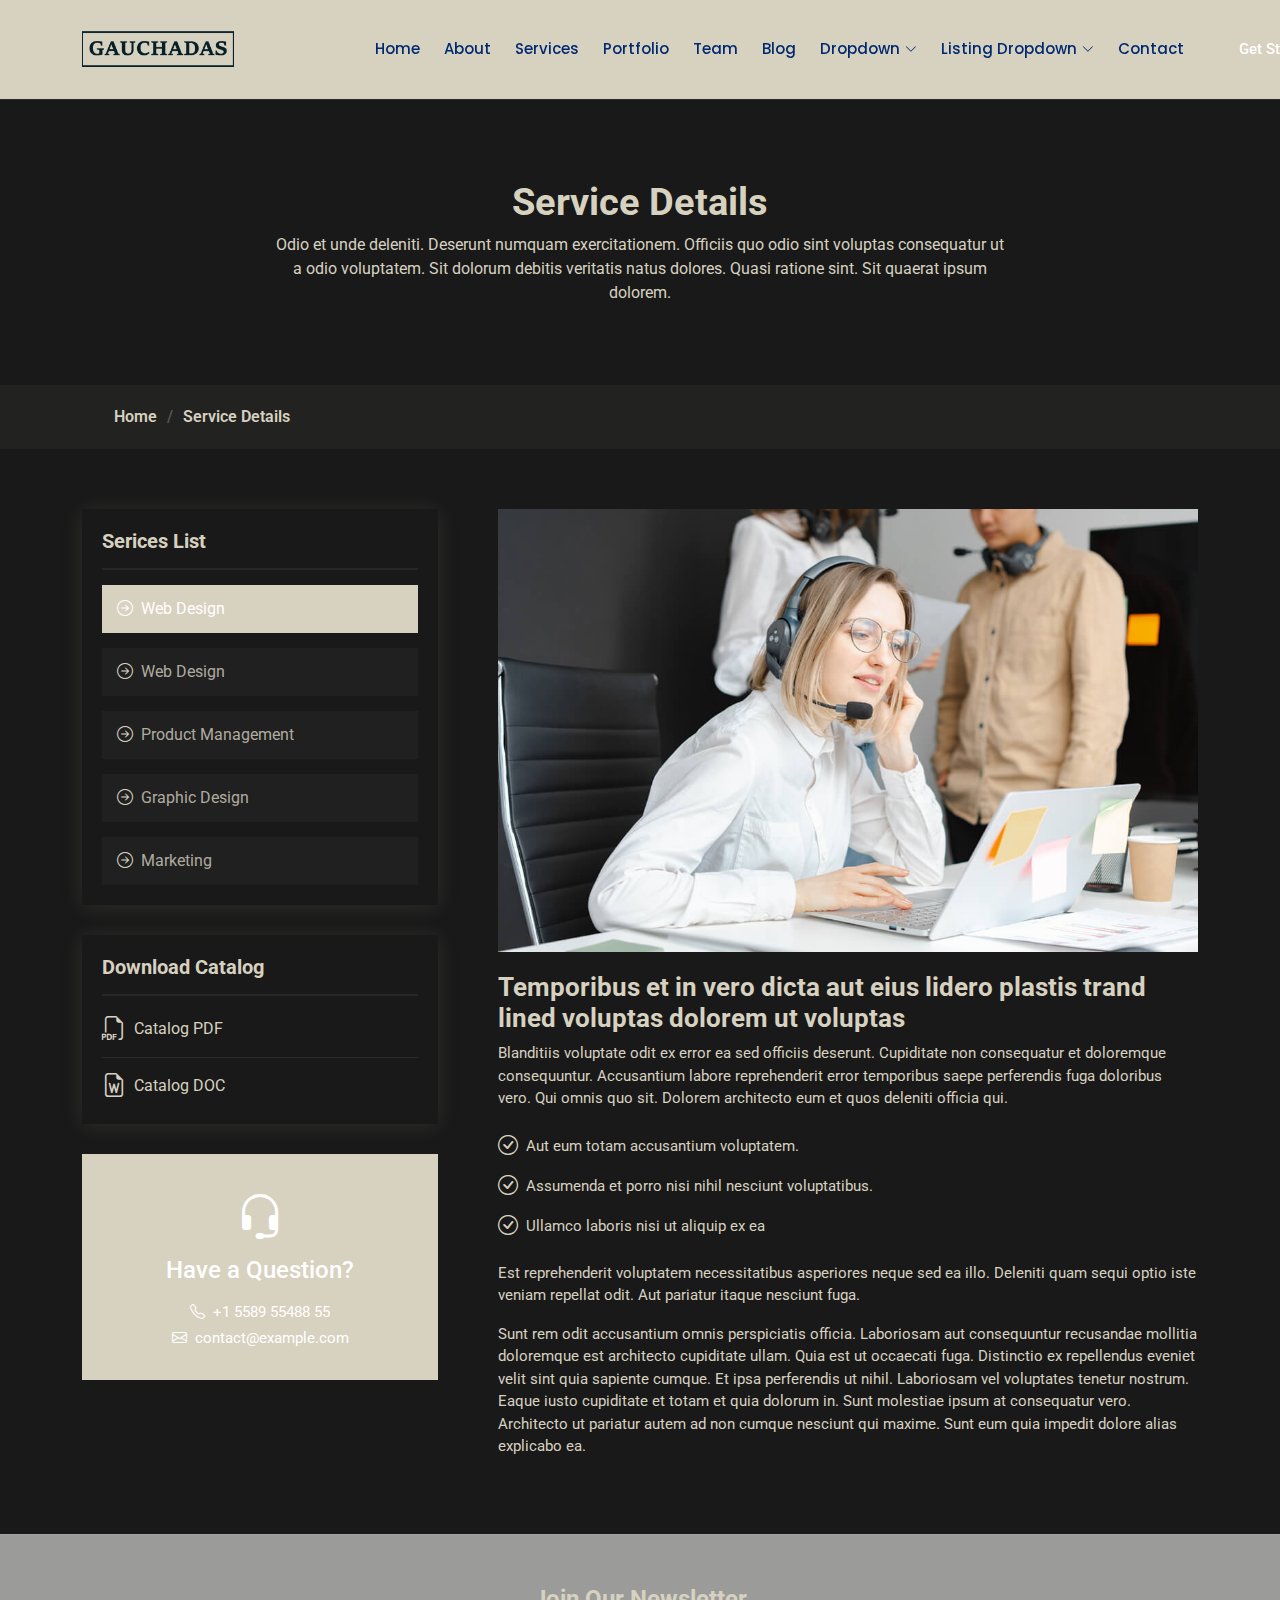
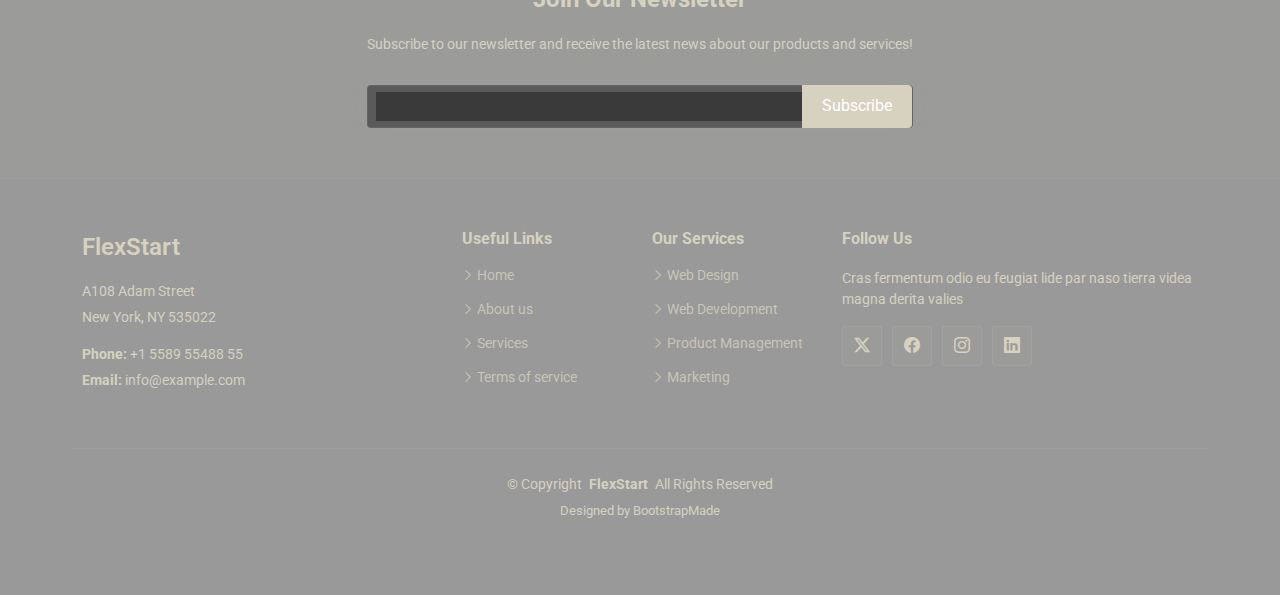
<file: service-details.html>
<!DOCTYPE html>
<html lang="en">

<head>
  <meta charset="utf-8">
  <meta content="width=device-width, initial-scale=1.0" name="viewport">
  <title>Service Details - FlexStart Bootstrap Template</title>
  <meta content="" name="description">
  <meta content="" name="keywords">

  <!-- Favicons -->
  <link href="assets/img/favicon.png" rel="icon">
  <link href="assets/img/apple-touch-icon.png" rel="apple-touch-icon">

  <!-- Fonts -->
  <link href="https://fonts.googleapis.com" rel="preconnect">
  <link href="https://fonts.gstatic.com" rel="preconnect" crossorigin>
  <link href="https://fonts.googleapis.com/css2?family=Roboto:ital,wght@0,100;0,300;0,400;0,500;0,700;0,900;1,100;1,300;1,400;1,500;1,700;1,900&family=Poppins:ital,wght@0,100;0,200;0,300;0,400;0,500;0,600;0,700;0,800;0,900;1,100;1,200;1,300;1,400;1,500;1,600;1,700;1,800;1,900&family=Nunito:ital,wght@0,200;0,300;0,400;0,500;0,600;0,700;0,800;0,900;1,200;1,300;1,400;1,500;1,600;1,700;1,800;1,900&display=swap" rel="stylesheet">

  <!-- Vendor CSS Files -->
  <link href="assets/vendor/bootstrap/css/bootstrap.min.css" rel="stylesheet">
  <link href="assets/vendor/bootstrap-icons/bootstrap-icons.css" rel="stylesheet">
  <link href="assets/vendor/aos/aos.css" rel="stylesheet">
  <link href="assets/vendor/glightbox/css/glightbox.min.css" rel="stylesheet">
  <link href="assets/vendor/swiper/swiper-bundle.min.css" rel="stylesheet">

  <!-- Main CSS File -->
  <link href="assets/css/main.css" rel="stylesheet">

  <!-- =======================================================
  * Template Name: FlexStart
  * Template URL: https://bootstrapmade.com/flexstart-bootstrap-startup-template/
  * Updated: Jun 14 2024 with Bootstrap v5.3.3
  * Author: BootstrapMade.com
  * License: https://bootstrapmade.com/license/
  ======================================================== -->
</head>

<body class="service-details-page">

  <header id="header" class="header d-flex align-items-center sticky-top">
    <div class="container-fluid container-xl position-relative d-flex align-items-center">

      <a href="index.html" class="logo d-flex align-items-center me-auto">
        <!-- Uncomment the line below if you also wish to use an image logo -->
        <img src="assets/img/logo.png" alt="">
        <h1 class="sitename">FlexStart</h1>
      </a>

      <nav id="navmenu" class="navmenu">
        <ul>
          <li><a href="#hero">Home<br></a></li>
          <li><a href="#about">About</a></li>
          <li><a href="#services">Services</a></li>
          <li><a href="#portfolio">Portfolio</a></li>
          <li><a href="#team">Team</a></li>
          <li><a href="blog.html">Blog</a></li>
          <li class="dropdown"><a href="#"><span>Dropdown</span> <i class="bi bi-chevron-down toggle-dropdown"></i></a>
            <ul>
              <li><a href="#">Dropdown 1</a></li>
              <li class="dropdown"><a href="#"><span>Deep Dropdown</span> <i class="bi bi-chevron-down toggle-dropdown"></i></a>
                <ul>
                  <li><a href="#">Deep Dropdown 1</a></li>
                  <li><a href="#">Deep Dropdown 2</a></li>
                  <li><a href="#">Deep Dropdown 3</a></li>
                  <li><a href="#">Deep Dropdown 4</a></li>
                  <li><a href="#">Deep Dropdown 5</a></li>
                </ul>
              </li>
              <li><a href="#">Dropdown 2</a></li>
              <li><a href="#">Dropdown 3</a></li>
              <li><a href="#">Dropdown 4</a></li>
            </ul>
          </li>
          <li class="listing-dropdown"><a href="#"><span>Listing Dropdown</span> <i class="bi bi-chevron-down toggle-dropdown"></i></a>
            <ul>
              <li>
                <a href="#">Column 1 link 1</a>
                <a href="#">Column 1 link 2</a>
                <a href="#">Column 1 link 3</a>
              </li>
              <li>
                <a href="#">Column 2 link 1</a>
                <a href="#">Column 2 link 2</a>
                <a href="#">Column 3 link 3</a>
              </li>
              <li>
                <a href="#">Column 3 link 1</a>
                <a href="#">Column 3 link 2</a>
                <a href="#">Column 3 link 3</a>
              </li>
              <li>
                <a href="#">Column 4 link 1</a>
                <a href="#">Column 4 link 2</a>
                <a href="#">Column 4 link 3</a>
              </li>
              <li>
                <a href="#">Column 5 link 1</a>
                <a href="#">Column 5 link 2</a>
                <a href="#">Column 5 link 3</a>
              </li>
            </ul>
          </li>
          <li><a href="#contact">Contact</a></li>
        </ul>
        <i class="mobile-nav-toggle d-xl-none bi bi-list"></i>
      </nav>

      <a class="btn-getstarted flex-md-shrink-0" href="index.html#about">Get Started</a>

    </div>
  </header>

  <main class="main">

    <!-- Page Title -->
    <div class="page-title">
      <div class="heading">
        <div class="container">
          <div class="row d-flex justify-content-center text-center">
            <div class="col-lg-8">
              <h1>Service Details</h1>
              <p class="mb-0">Odio et unde deleniti. Deserunt numquam exercitationem. Officiis quo odio sint voluptas consequatur ut a odio voluptatem. Sit dolorum debitis veritatis natus dolores. Quasi ratione sint. Sit quaerat ipsum dolorem.</p>
            </div>
          </div>
        </div>
      </div>
      <nav class="breadcrumbs">
        <div class="container">
          <ol>
            <li><a href="index.html">Home</a></li>
            <li class="current">Service Details</li>
          </ol>
        </div>
      </nav>
    </div><!-- End Page Title -->

    <!-- Service Details Section -->
    <section id="service-details" class="service-details section">

      <div class="container">

        <div class="row gy-5">

          <div class="col-lg-4" data-aos="fade-up" data-aos-delay="100">

            <div class="service-box">
              <h4>Serices List</h4>
              <div class="services-list">
                <a href="#" class="active"><i class="bi bi-arrow-right-circle"></i><span>Web Design</span></a>
                <a href="#"><i class="bi bi-arrow-right-circle"></i><span>Web Design</span></a>
                <a href="#"><i class="bi bi-arrow-right-circle"></i><span>Product Management</span></a>
                <a href="#"><i class="bi bi-arrow-right-circle"></i><span>Graphic Design</span></a>
                <a href="#"><i class="bi bi-arrow-right-circle"></i><span>Marketing</span></a>
              </div>
            </div><!-- End Services List -->

            <div class="service-box">
              <h4>Download Catalog</h4>
              <div class="download-catalog">
                <a href="#"><i class="bi bi-filetype-pdf"></i><span>Catalog PDF</span></a>
                <a href="#"><i class="bi bi-file-earmark-word"></i><span>Catalog DOC</span></a>
              </div>
            </div><!-- End Services List -->

            <div class="help-box d-flex flex-column justify-content-center align-items-center">
              <i class="bi bi-headset help-icon"></i>
              <h4>Have a Question?</h4>
              <p class="d-flex align-items-center mt-2 mb-0"><i class="bi bi-telephone me-2"></i> <span>+1 5589 55488 55</span></p>
              <p class="d-flex align-items-center mt-1 mb-0"><i class="bi bi-envelope me-2"></i> <a href="mailto:contact@example.com">contact@example.com</a></p>
            </div>

          </div>

          <div class="col-lg-8 ps-lg-5" data-aos="fade-up" data-aos-delay="200">
            <img src="assets/img/services.jpg" alt="" class="img-fluid services-img">
            <h3>Temporibus et in vero dicta aut eius lidero plastis trand lined voluptas dolorem ut voluptas</h3>
            <p>
              Blanditiis voluptate odit ex error ea sed officiis deserunt. Cupiditate non consequatur et doloremque consequuntur. Accusantium labore reprehenderit error temporibus saepe perferendis fuga doloribus vero. Qui omnis quo sit. Dolorem architecto eum et quos deleniti officia qui.
            </p>
            <ul>
              <li><i class="bi bi-check-circle"></i> <span>Aut eum totam accusantium voluptatem.</span></li>
              <li><i class="bi bi-check-circle"></i> <span>Assumenda et porro nisi nihil nesciunt voluptatibus.</span></li>
              <li><i class="bi bi-check-circle"></i> <span>Ullamco laboris nisi ut aliquip ex ea</span></li>
            </ul>
            <p>
              Est reprehenderit voluptatem necessitatibus asperiores neque sed ea illo. Deleniti quam sequi optio iste veniam repellat odit. Aut pariatur itaque nesciunt fuga.
            </p>
            <p>
              Sunt rem odit accusantium omnis perspiciatis officia. Laboriosam aut consequuntur recusandae mollitia doloremque est architecto cupiditate ullam. Quia est ut occaecati fuga. Distinctio ex repellendus eveniet velit sint quia sapiente cumque. Et ipsa perferendis ut nihil. Laboriosam vel voluptates tenetur nostrum. Eaque iusto cupiditate et totam et quia dolorum in. Sunt molestiae ipsum at consequatur vero. Architecto ut pariatur autem ad non cumque nesciunt qui maxime. Sunt eum quia impedit dolore alias explicabo ea.
            </p>
          </div>

        </div>

      </div>

    </section><!-- /Service Details Section -->

  </main>

  <footer id="footer" class="footer">

    <div class="footer-newsletter">
      <div class="container">
        <div class="row justify-content-center text-center">
          <div class="col-lg-6">
            <h4>Join Our Newsletter</h4>
            <p>Subscribe to our newsletter and receive the latest news about our products and services!</p>
            <form action="forms/newsletter.php" method="post" class="php-email-form">
              <div class="newsletter-form"><input type="email" name="email"><input type="submit" value="Subscribe"></div>
              <div class="loading">Loading</div>
              <div class="error-message"></div>
              <div class="sent-message">Your subscription request has been sent. Thank you!</div>
            </form>
          </div>
        </div>
      </div>
    </div>

    <div class="container footer-top">
      <div class="row gy-4">
        <div class="col-lg-4 col-md-6 footer-about">
          <a href="index.html" class="d-flex align-items-center">
            <span class="sitename">FlexStart</span>
          </a>
          <div class="footer-contact pt-3">
            <p>A108 Adam Street</p>
            <p>New York, NY 535022</p>
            <p class="mt-3"><strong>Phone:</strong> <span>+1 5589 55488 55</span></p>
            <p><strong>Email:</strong> <span>info@example.com</span></p>
          </div>
        </div>

        <div class="col-lg-2 col-md-3 footer-links">
          <h4>Useful Links</h4>
          <ul>
            <li><i class="bi bi-chevron-right"></i> <a href="#">Home</a></li>
            <li><i class="bi bi-chevron-right"></i> <a href="#">About us</a></li>
            <li><i class="bi bi-chevron-right"></i> <a href="#">Services</a></li>
            <li><i class="bi bi-chevron-right"></i> <a href="#">Terms of service</a></li>
          </ul>
        </div>

        <div class="col-lg-2 col-md-3 footer-links">
          <h4>Our Services</h4>
          <ul>
            <li><i class="bi bi-chevron-right"></i> <a href="#">Web Design</a></li>
            <li><i class="bi bi-chevron-right"></i> <a href="#">Web Development</a></li>
            <li><i class="bi bi-chevron-right"></i> <a href="#">Product Management</a></li>
            <li><i class="bi bi-chevron-right"></i> <a href="#">Marketing</a></li>
          </ul>
        </div>

        <div class="col-lg-4 col-md-12">
          <h4>Follow Us</h4>
          <p>Cras fermentum odio eu feugiat lide par naso tierra videa magna derita valies</p>
          <div class="social-links d-flex">
            <a href=""><i class="bi bi-twitter-x"></i></a>
            <a href=""><i class="bi bi-facebook"></i></a>
            <a href=""><i class="bi bi-instagram"></i></a>
            <a href=""><i class="bi bi-linkedin"></i></a>
          </div>
        </div>

      </div>
    </div>

    <div class="container copyright text-center mt-4">
      <p>© <span>Copyright</span> <strong class="px-1 sitename">FlexStart</strong> <span>All Rights Reserved</span></p>
      <div class="credits">
        <!-- All the links in the footer should remain intact. -->
        <!-- You can delete the links only if you've purchased the pro version. -->
        <!-- Licensing information: https://bootstrapmade.com/license/ -->
        <!-- Purchase the pro version with working PHP/AJAX contact form: [buy-url] -->
        Designed by <a href="https://bootstrapmade.com/">BootstrapMade</a>
      </div>
    </div>

  </footer>

  <!-- Scroll Top -->
  <a href="#" id="scroll-top" class="scroll-top d-flex align-items-center justify-content-center"><i class="bi bi-arrow-up-short"></i></a>

  <!-- Vendor JS Files -->
  <script src="assets/vendor/bootstrap/js/bootstrap.bundle.min.js"></script>
  <script src="assets/vendor/php-email-form/validate.js"></script>
  <script src="assets/vendor/aos/aos.js"></script>
  <script src="assets/vendor/glightbox/js/glightbox.min.js"></script>
  <script src="assets/vendor/purecounter/purecounter_vanilla.js"></script>
  <script src="assets/vendor/imagesloaded/imagesloaded.pkgd.min.js"></script>
  <script src="assets/vendor/isotope-layout/isotope.pkgd.min.js"></script>
  <script src="assets/vendor/swiper/swiper-bundle.min.js"></script>

  <!-- Main JS File -->
  <script src="assets/js/main.js"></script>

</body>

</html>
</file>
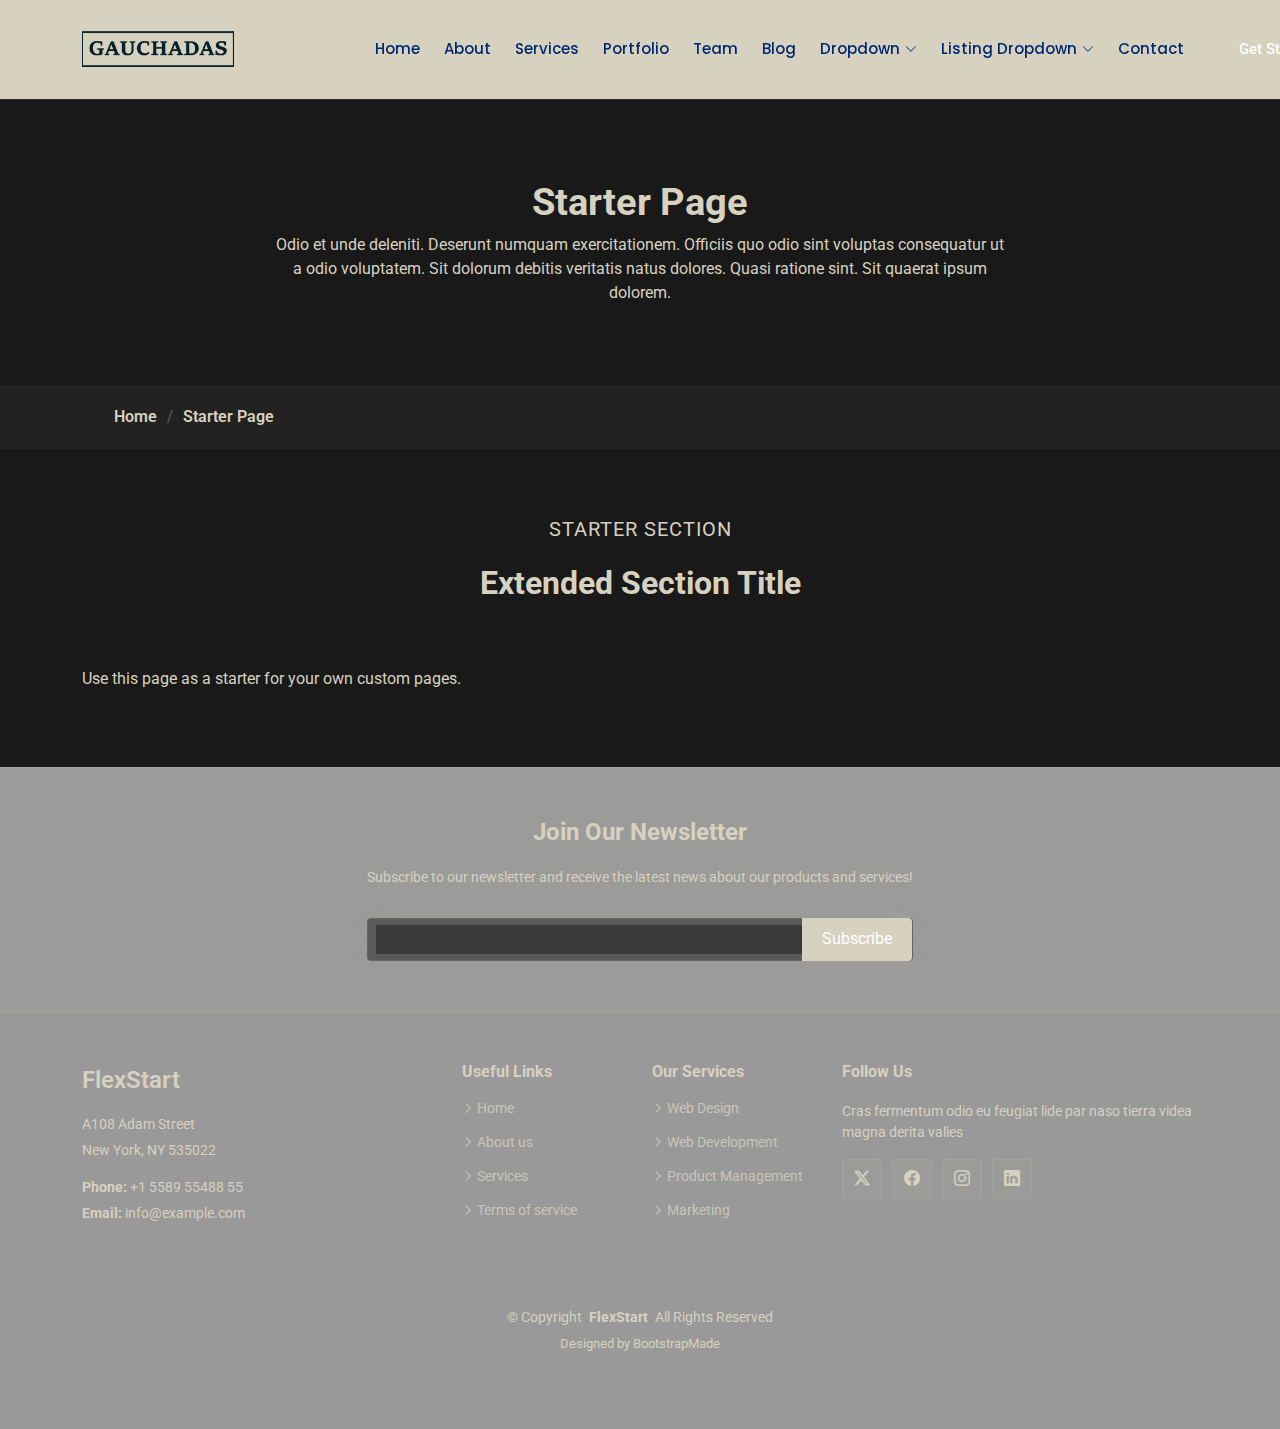
<file: starter-page.html>
<!DOCTYPE html>
<html lang="en">

<head>
  <meta charset="utf-8">
  <meta content="width=device-width, initial-scale=1.0" name="viewport">
  <title>Starter Page - FlexStart Bootstrap Template</title>
  <meta content="" name="description">
  <meta content="" name="keywords">

  <!-- Favicons -->
  <link href="assets/img/favicon.png" rel="icon">
  <link href="assets/img/apple-touch-icon.png" rel="apple-touch-icon">

  <!-- Fonts -->
  <link href="https://fonts.googleapis.com" rel="preconnect">
  <link href="https://fonts.gstatic.com" rel="preconnect" crossorigin>
  <link href="https://fonts.googleapis.com/css2?family=Roboto:ital,wght@0,100;0,300;0,400;0,500;0,700;0,900;1,100;1,300;1,400;1,500;1,700;1,900&family=Poppins:ital,wght@0,100;0,200;0,300;0,400;0,500;0,600;0,700;0,800;0,900;1,100;1,200;1,300;1,400;1,500;1,600;1,700;1,800;1,900&family=Nunito:ital,wght@0,200;0,300;0,400;0,500;0,600;0,700;0,800;0,900;1,200;1,300;1,400;1,500;1,600;1,700;1,800;1,900&display=swap" rel="stylesheet">

  <!-- Vendor CSS Files -->
  <link href="assets/vendor/bootstrap/css/bootstrap.min.css" rel="stylesheet">
  <link href="assets/vendor/bootstrap-icons/bootstrap-icons.css" rel="stylesheet">
  <link href="assets/vendor/aos/aos.css" rel="stylesheet">
  <link href="assets/vendor/glightbox/css/glightbox.min.css" rel="stylesheet">
  <link href="assets/vendor/swiper/swiper-bundle.min.css" rel="stylesheet">

  <!-- Main CSS File -->
  <link href="assets/css/main.css" rel="stylesheet">

  <!-- =======================================================
  * Template Name: FlexStart
  * Template URL: https://bootstrapmade.com/flexstart-bootstrap-startup-template/
  * Updated: Jun 14 2024 with Bootstrap v5.3.3
  * Author: BootstrapMade.com
  * License: https://bootstrapmade.com/license/
  ======================================================== -->
</head>

<body class="starter-page-page">

  <header id="header" class="header d-flex align-items-center sticky-top">
    <div class="container-fluid container-xl position-relative d-flex align-items-center">

      <a href="index.html" class="logo d-flex align-items-center me-auto">
        <!-- Uncomment the line below if you also wish to use an image logo -->
        <img src="assets/img/logo.png" alt="">
        <h1 class="sitename">FlexStart</h1>
      </a>

      <nav id="navmenu" class="navmenu">
        <ul>
          <li><a href="#hero">Home<br></a></li>
          <li><a href="#about">About</a></li>
          <li><a href="#services">Services</a></li>
          <li><a href="#portfolio">Portfolio</a></li>
          <li><a href="#team">Team</a></li>
          <li><a href="blog.html">Blog</a></li>
          <li class="dropdown"><a href="#"><span>Dropdown</span> <i class="bi bi-chevron-down toggle-dropdown"></i></a>
            <ul>
              <li><a href="#">Dropdown 1</a></li>
              <li class="dropdown"><a href="#"><span>Deep Dropdown</span> <i class="bi bi-chevron-down toggle-dropdown"></i></a>
                <ul>
                  <li><a href="#">Deep Dropdown 1</a></li>
                  <li><a href="#">Deep Dropdown 2</a></li>
                  <li><a href="#">Deep Dropdown 3</a></li>
                  <li><a href="#">Deep Dropdown 4</a></li>
                  <li><a href="#">Deep Dropdown 5</a></li>
                </ul>
              </li>
              <li><a href="#">Dropdown 2</a></li>
              <li><a href="#">Dropdown 3</a></li>
              <li><a href="#">Dropdown 4</a></li>
            </ul>
          </li>
          <li class="listing-dropdown"><a href="#"><span>Listing Dropdown</span> <i class="bi bi-chevron-down toggle-dropdown"></i></a>
            <ul>
              <li>
                <a href="#">Column 1 link 1</a>
                <a href="#">Column 1 link 2</a>
                <a href="#">Column 1 link 3</a>
              </li>
              <li>
                <a href="#">Column 2 link 1</a>
                <a href="#">Column 2 link 2</a>
                <a href="#">Column 3 link 3</a>
              </li>
              <li>
                <a href="#">Column 3 link 1</a>
                <a href="#">Column 3 link 2</a>
                <a href="#">Column 3 link 3</a>
              </li>
              <li>
                <a href="#">Column 4 link 1</a>
                <a href="#">Column 4 link 2</a>
                <a href="#">Column 4 link 3</a>
              </li>
              <li>
                <a href="#">Column 5 link 1</a>
                <a href="#">Column 5 link 2</a>
                <a href="#">Column 5 link 3</a>
              </li>
            </ul>
          </li>
          <li><a href="#contact">Contact</a></li>
        </ul>
        <i class="mobile-nav-toggle d-xl-none bi bi-list"></i>
      </nav>

      <a class="btn-getstarted flex-md-shrink-0" href="index.html#about">Get Started</a>

    </div>
  </header>

  <main class="main">

    <!-- Page Title -->
    <div class="page-title">
      <div class="heading">
        <div class="container">
          <div class="row d-flex justify-content-center text-center">
            <div class="col-lg-8">
              <h1>Starter Page</h1>
              <p class="mb-0">Odio et unde deleniti. Deserunt numquam exercitationem. Officiis quo odio sint voluptas consequatur ut a odio voluptatem. Sit dolorum debitis veritatis natus dolores. Quasi ratione sint. Sit quaerat ipsum dolorem.</p>
            </div>
          </div>
        </div>
      </div>
      <nav class="breadcrumbs">
        <div class="container">
          <ol>
            <li><a href="index.html">Home</a></li>
            <li class="current">Starter Page</li>
          </ol>
        </div>
      </nav>
    </div><!-- End Page Title -->

    <!-- Starter Section Section -->
    <section id="starter-section" class="starter-section section">

      <!-- Section Title -->
      <div class="container section-title" data-aos="fade-up">
        <h2>Starter Section</h2>
        <p>Extended Section Title</p>
      </div><!-- End Section Title -->

      <div class="container" data-aos="fade-up">
        <p>Use this page as a starter for your own custom pages.</p>
      </div>

    </section><!-- /Starter Section Section -->

  </main>

  <footer id="footer" class="footer">

    <div class="footer-newsletter">
      <div class="container">
        <div class="row justify-content-center text-center">
          <div class="col-lg-6">
            <h4>Join Our Newsletter</h4>
            <p>Subscribe to our newsletter and receive the latest news about our products and services!</p>
            <form action="forms/newsletter.php" method="post" class="php-email-form">
              <div class="newsletter-form"><input type="email" name="email"><input type="submit" value="Subscribe"></div>
              <div class="loading">Loading</div>
              <div class="error-message"></div>
              <div class="sent-message">Your subscription request has been sent. Thank you!</div>
            </form>
          </div>
        </div>
      </div>
    </div>

    <div class="container footer-top">
      <div class="row gy-4">
        <div class="col-lg-4 col-md-6 footer-about">
          <a href="index.html" class="d-flex align-items-center">
            <span class="sitename">FlexStart</span>
          </a>
          <div class="footer-contact pt-3">
            <p>A108 Adam Street</p>
            <p>New York, NY 535022</p>
            <p class="mt-3"><strong>Phone:</strong> <span>+1 5589 55488 55</span></p>
            <p><strong>Email:</strong> <span>info@example.com</span></p>
          </div>
        </div>

        <div class="col-lg-2 col-md-3 footer-links">
          <h4>Useful Links</h4>
          <ul>
            <li><i class="bi bi-chevron-right"></i> <a href="#">Home</a></li>
            <li><i class="bi bi-chevron-right"></i> <a href="#">About us</a></li>
            <li><i class="bi bi-chevron-right"></i> <a href="#">Services</a></li>
            <li><i class="bi bi-chevron-right"></i> <a href="#">Terms of service</a></li>
          </ul>
        </div>

        <div class="col-lg-2 col-md-3 footer-links">
          <h4>Our Services</h4>
          <ul>
            <li><i class="bi bi-chevron-right"></i> <a href="#">Web Design</a></li>
            <li><i class="bi bi-chevron-right"></i> <a href="#">Web Development</a></li>
            <li><i class="bi bi-chevron-right"></i> <a href="#">Product Management</a></li>
            <li><i class="bi bi-chevron-right"></i> <a href="#">Marketing</a></li>
          </ul>
        </div>

        <div class="col-lg-4 col-md-12">
          <h4>Follow Us</h4>
          <p>Cras fermentum odio eu feugiat lide par naso tierra videa magna derita valies</p>
          <div class="social-links d-flex">
            <a href=""><i class="bi bi-twitter-x"></i></a>
            <a href=""><i class="bi bi-facebook"></i></a>
            <a href=""><i class="bi bi-instagram"></i></a>
            <a href=""><i class="bi bi-linkedin"></i></a>
          </div>
        </div>

      </div>
    </div>

    <div class="container copyright text-center mt-4">
      <p>© <span>Copyright</span> <strong class="px-1 sitename">FlexStart</strong> <span>All Rights Reserved</span></p>
      <div class="credits">
        <!-- All the links in the footer should remain intact. -->
        <!-- You can delete the links only if you've purchased the pro version. -->
        <!-- Licensing information: https://bootstrapmade.com/license/ -->
        <!-- Purchase the pro version with working PHP/AJAX contact form: [buy-url] -->
        Designed by <a href="https://bootstrapmade.com/">BootstrapMade</a>
      </div>
    </div>

  </footer>

  <!-- Scroll Top -->
  <a href="#" id="scroll-top" class="scroll-top d-flex align-items-center justify-content-center"><i class="bi bi-arrow-up-short"></i></a>

  <!-- Vendor JS Files -->
  <script src="assets/vendor/bootstrap/js/bootstrap.bundle.min.js"></script>
  <script src="assets/vendor/php-email-form/validate.js"></script>
  <script src="assets/vendor/aos/aos.js"></script>
  <script src="assets/vendor/glightbox/js/glightbox.min.js"></script>
  <script src="assets/vendor/purecounter/purecounter_vanilla.js"></script>
  <script src="assets/vendor/imagesloaded/imagesloaded.pkgd.min.js"></script>
  <script src="assets/vendor/isotope-layout/isotope.pkgd.min.js"></script>
  <script src="assets/vendor/swiper/swiper-bundle.min.js"></script>

  <!-- Main JS File -->
  <script src="assets/js/main.js"></script>

</body>

</html>
</file>
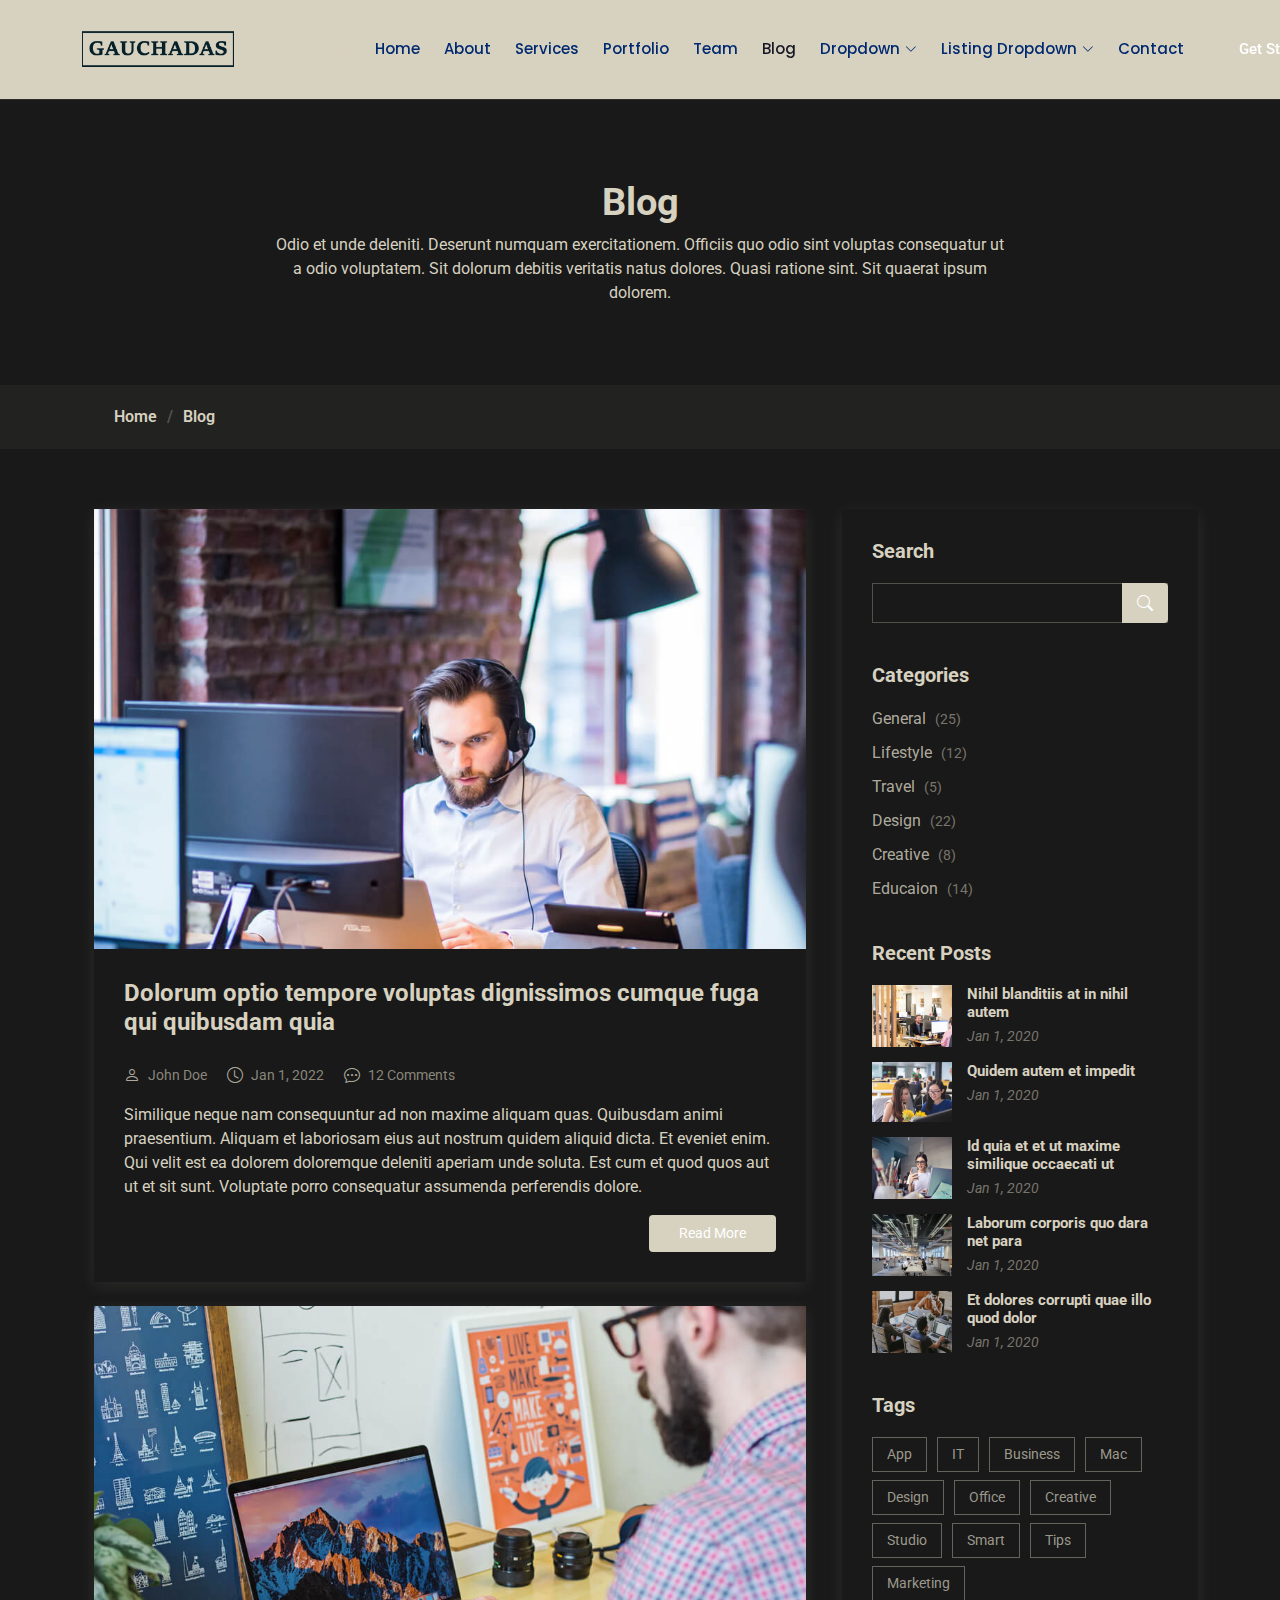
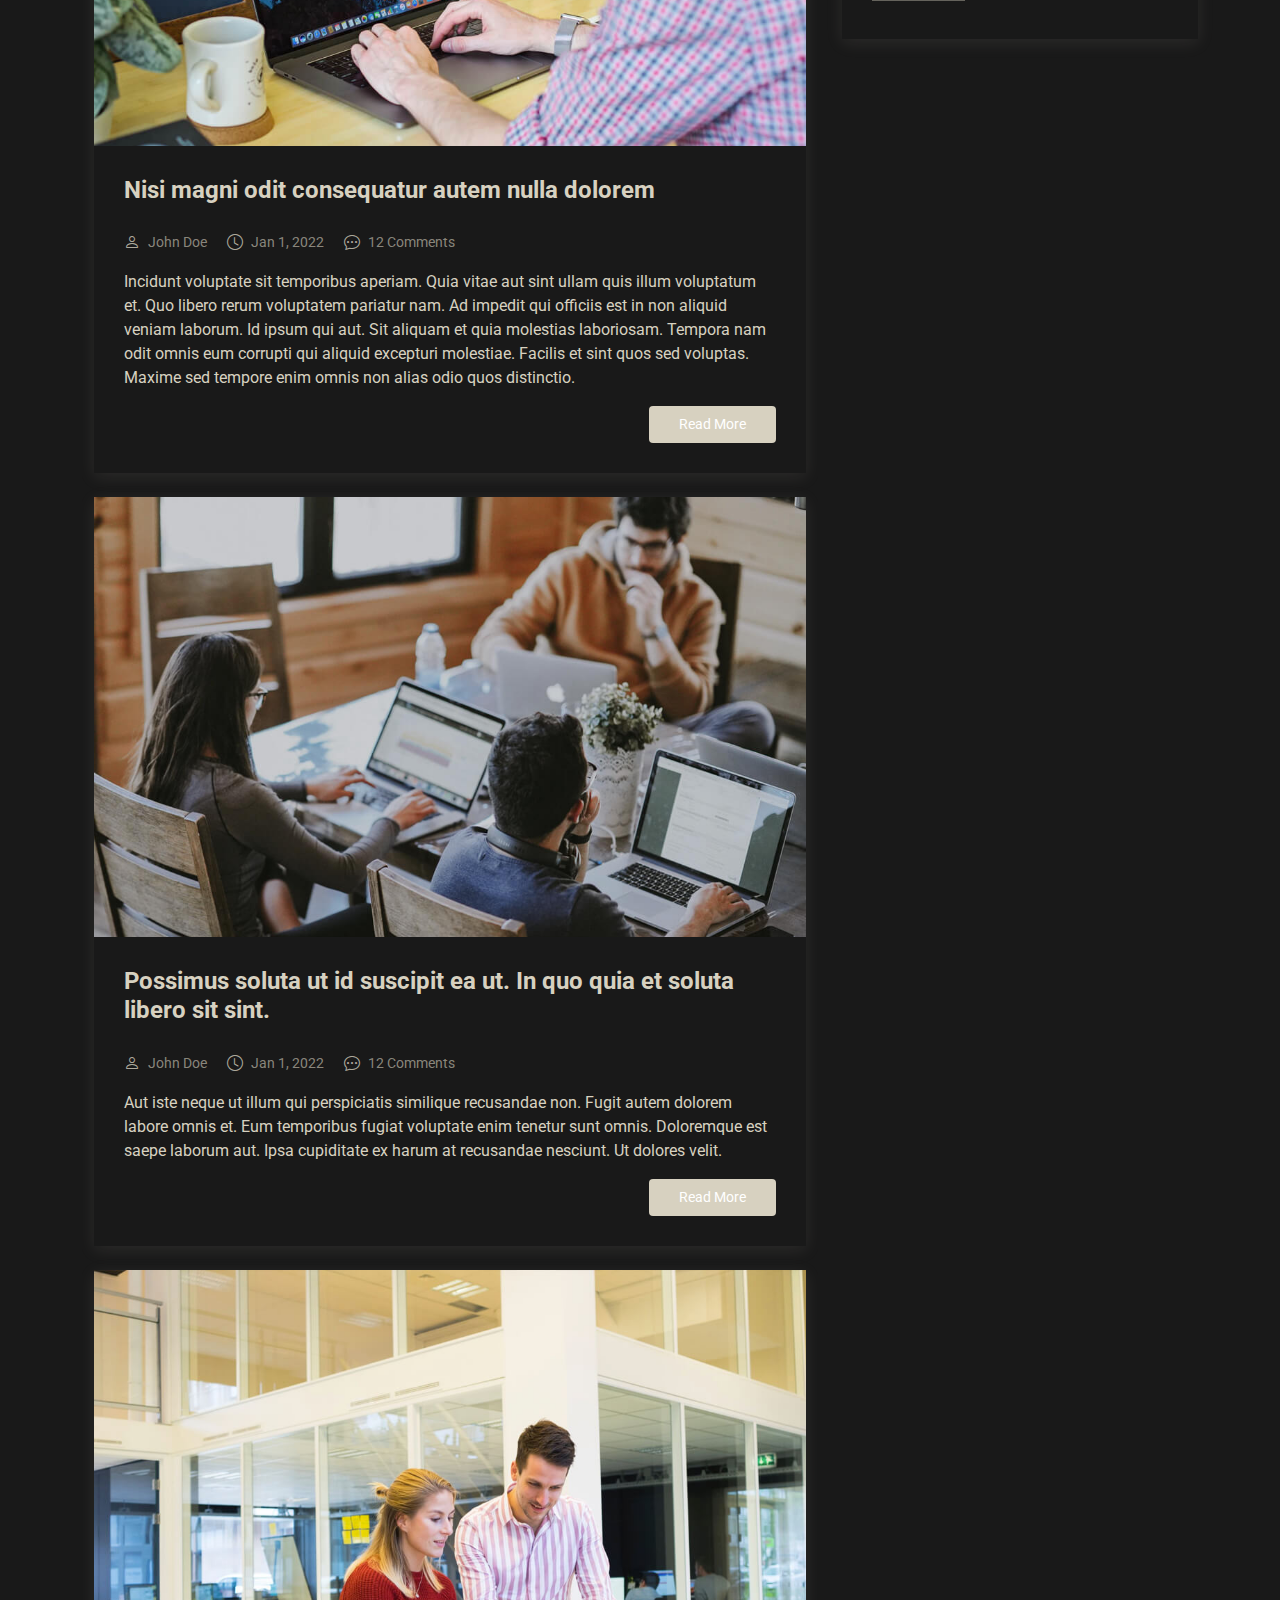
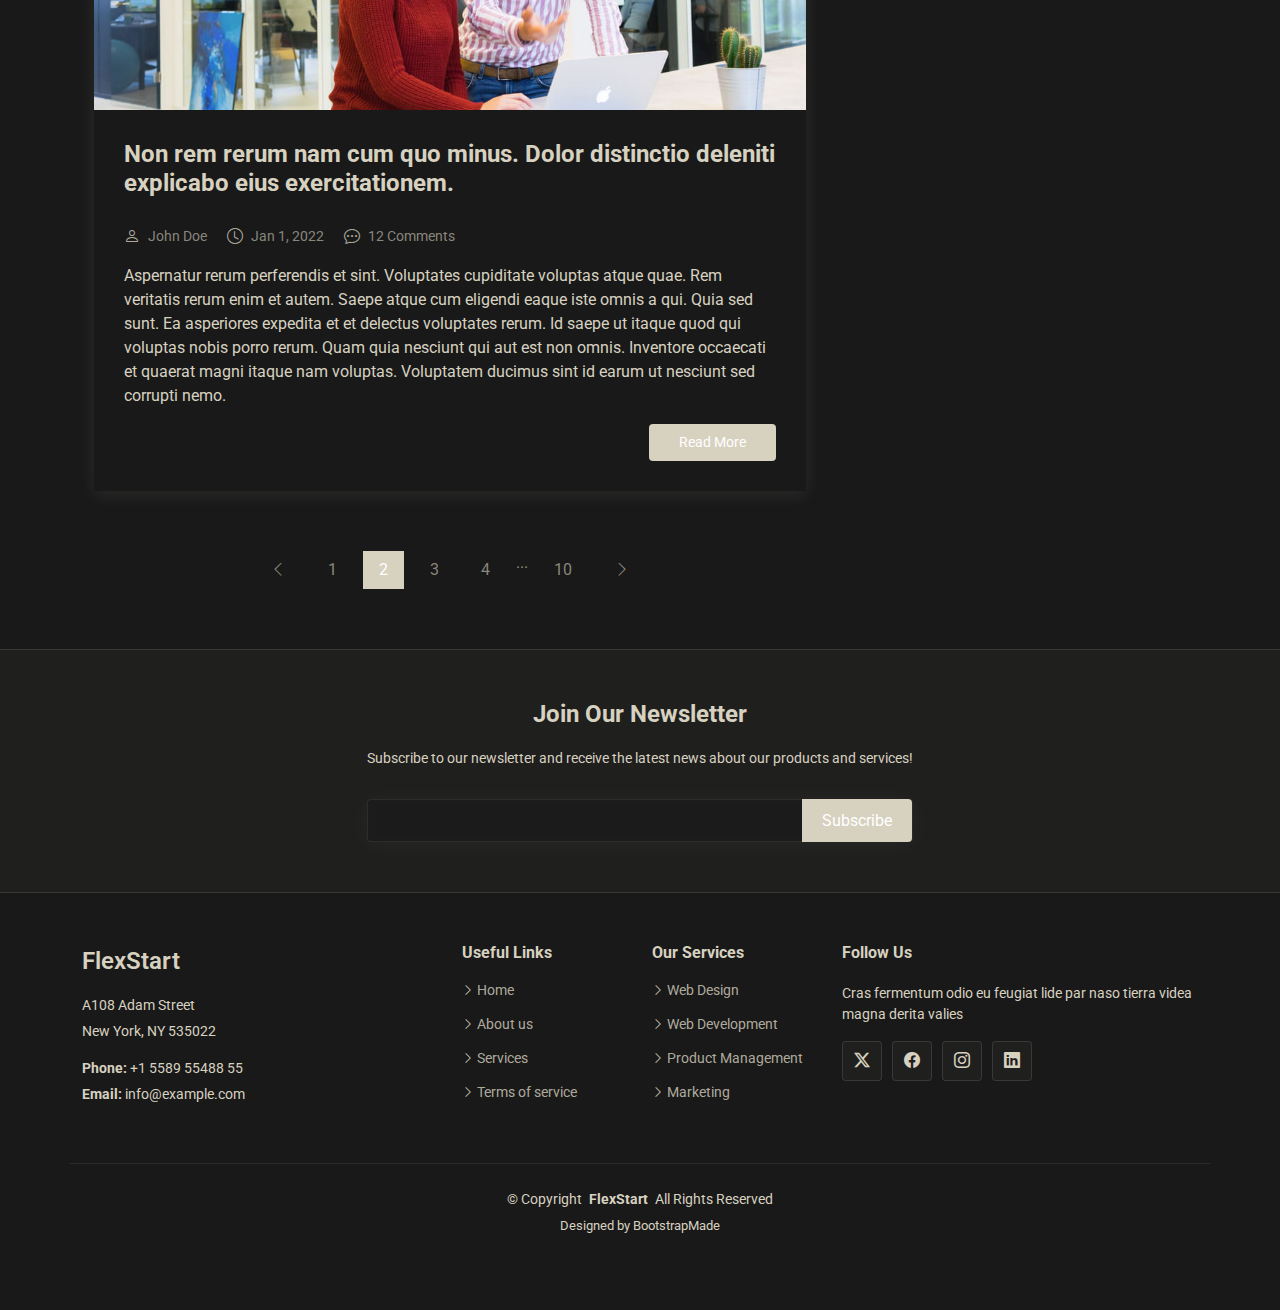
<file: nueva/FlexStart/blog.html>
<!DOCTYPE html>
<html lang="en">

<head>
  <meta charset="utf-8">
  <meta content="width=device-width, initial-scale=1.0" name="viewport">
  <title>Blog - FlexStart Bootstrap Template</title>
  <meta content="" name="description">
  <meta content="" name="keywords">

  <!-- Favicons -->
  <link href="assets/img/favicon.png" rel="icon">
  <link href="assets/img/apple-touch-icon.png" rel="apple-touch-icon">

  <!-- Fonts -->
  <link href="https://fonts.googleapis.com" rel="preconnect">
  <link href="https://fonts.gstatic.com" rel="preconnect" crossorigin>
  <link href="https://fonts.googleapis.com/css2?family=Roboto:ital,wght@0,100;0,300;0,400;0,500;0,700;0,900;1,100;1,300;1,400;1,500;1,700;1,900&family=Poppins:ital,wght@0,100;0,200;0,300;0,400;0,500;0,600;0,700;0,800;0,900;1,100;1,200;1,300;1,400;1,500;1,600;1,700;1,800;1,900&family=Nunito:ital,wght@0,200;0,300;0,400;0,500;0,600;0,700;0,800;0,900;1,200;1,300;1,400;1,500;1,600;1,700;1,800;1,900&display=swap" rel="stylesheet">

  <!-- Vendor CSS Files -->
  <link href="assets/vendor/bootstrap/css/bootstrap.min.css" rel="stylesheet">
  <link href="assets/vendor/bootstrap-icons/bootstrap-icons.css" rel="stylesheet">
  <link href="assets/vendor/aos/aos.css" rel="stylesheet">
  <link href="assets/vendor/glightbox/css/glightbox.min.css" rel="stylesheet">
  <link href="assets/vendor/swiper/swiper-bundle.min.css" rel="stylesheet">

  <!-- Main CSS File -->
  <link href="assets/css/main.css" rel="stylesheet">

  <!-- =======================================================
  * Template Name: FlexStart
  * Template URL: https://bootstrapmade.com/flexstart-bootstrap-startup-template/
  * Updated: Jun 14 2024 with Bootstrap v5.3.3
  * Author: BootstrapMade.com
  * License: https://bootstrapmade.com/license/
  ======================================================== -->
</head>

<body class="blog-page">

  <header id="header" class="header d-flex align-items-center sticky-top">
    <div class="container-fluid container-xl position-relative d-flex align-items-center">

      <a href="index.html" class="logo d-flex align-items-center me-auto">
        <!-- Uncomment the line below if you also wish to use an image logo -->
        <img src="assets/img/logo.png" alt="">
        <h1 class="sitename">FlexStart</h1>
      </a>

      <nav id="navmenu" class="navmenu">
        <ul>
          <li><a href="#hero">Home<br></a></li>
          <li><a href="#about">About</a></li>
          <li><a href="#services">Services</a></li>
          <li><a href="#portfolio">Portfolio</a></li>
          <li><a href="#team">Team</a></li>
          <li><a href="blog.html" class="active">Blog</a></li>
          <li class="dropdown"><a href="#"><span>Dropdown</span> <i class="bi bi-chevron-down toggle-dropdown"></i></a>
            <ul>
              <li><a href="#">Dropdown 1</a></li>
              <li class="dropdown"><a href="#"><span>Deep Dropdown</span> <i class="bi bi-chevron-down toggle-dropdown"></i></a>
                <ul>
                  <li><a href="#">Deep Dropdown 1</a></li>
                  <li><a href="#">Deep Dropdown 2</a></li>
                  <li><a href="#">Deep Dropdown 3</a></li>
                  <li><a href="#">Deep Dropdown 4</a></li>
                  <li><a href="#">Deep Dropdown 5</a></li>
                </ul>
              </li>
              <li><a href="#">Dropdown 2</a></li>
              <li><a href="#">Dropdown 3</a></li>
              <li><a href="#">Dropdown 4</a></li>
            </ul>
          </li>
          <li class="listing-dropdown"><a href="#"><span>Listing Dropdown</span> <i class="bi bi-chevron-down toggle-dropdown"></i></a>
            <ul>
              <li>
                <a href="#">Column 1 link 1</a>
                <a href="#">Column 1 link 2</a>
                <a href="#">Column 1 link 3</a>
              </li>
              <li>
                <a href="#">Column 2 link 1</a>
                <a href="#">Column 2 link 2</a>
                <a href="#">Column 3 link 3</a>
              </li>
              <li>
                <a href="#">Column 3 link 1</a>
                <a href="#">Column 3 link 2</a>
                <a href="#">Column 3 link 3</a>
              </li>
              <li>
                <a href="#">Column 4 link 1</a>
                <a href="#">Column 4 link 2</a>
                <a href="#">Column 4 link 3</a>
              </li>
              <li>
                <a href="#">Column 5 link 1</a>
                <a href="#">Column 5 link 2</a>
                <a href="#">Column 5 link 3</a>
              </li>
            </ul>
          </li>
          <li><a href="#contact">Contact</a></li>
        </ul>
        <i class="mobile-nav-toggle d-xl-none bi bi-list"></i>
      </nav>

      <a class="btn-getstarted flex-md-shrink-0" href="index.html#about">Get Started</a>

    </div>
  </header>

  <main class="main">

    <!-- Page Title -->
    <div class="page-title">
      <div class="heading">
        <div class="container">
          <div class="row d-flex justify-content-center text-center">
            <div class="col-lg-8">
              <h1>Blog</h1>
              <p class="mb-0">Odio et unde deleniti. Deserunt numquam exercitationem. Officiis quo odio sint voluptas consequatur ut a odio voluptatem. Sit dolorum debitis veritatis natus dolores. Quasi ratione sint. Sit quaerat ipsum dolorem.</p>
            </div>
          </div>
        </div>
      </div>
      <nav class="breadcrumbs">
        <div class="container">
          <ol>
            <li><a href="index.html">Home</a></li>
            <li class="current">Blog</li>
          </ol>
        </div>
      </nav>
    </div><!-- End Page Title -->

    <div class="container">
      <div class="row">

        <div class="col-lg-8">

          <!-- Blog Posts Section -->
          <section id="blog-posts" class="blog-posts section">

            <div class="container">

              <div class="row gy-4">

                <div class="col-12">
                  <article>

                    <div class="post-img">
                      <img src="assets/img/blog/blog-1.jpg" alt="" class="img-fluid">
                    </div>

                    <h2 class="title">
                      <a href="blog-details.html">Dolorum optio tempore voluptas dignissimos cumque fuga qui quibusdam quia</a>
                    </h2>

                    <div class="meta-top">
                      <ul>
                        <li class="d-flex align-items-center"><i class="bi bi-person"></i> <a href="blog-details.html">John Doe</a></li>
                        <li class="d-flex align-items-center"><i class="bi bi-clock"></i> <a href="blog-details.html"><time datetime="2022-01-01">Jan 1, 2022</time></a></li>
                        <li class="d-flex align-items-center"><i class="bi bi-chat-dots"></i> <a href="blog-details.html">12 Comments</a></li>
                      </ul>
                    </div>

                    <div class="content">
                      <p>
                        Similique neque nam consequuntur ad non maxime aliquam quas. Quibusdam animi praesentium. Aliquam et laboriosam eius aut nostrum quidem aliquid dicta.
                        Et eveniet enim. Qui velit est ea dolorem doloremque deleniti aperiam unde soluta. Est cum et quod quos aut ut et sit sunt. Voluptate porro consequatur assumenda perferendis dolore.
                      </p>

                      <div class="read-more">
                        <a href="blog-details.html">Read More</a>
                      </div>
                    </div>

                  </article>
                </div><!-- End post list item -->

                <div class="col-12">

                  <article>

                    <div class="post-img">
                      <img src="assets/img/blog/blog-2.jpg" alt="" class="img-fluid">
                    </div>

                    <h2 class="title">
                      <a href="blog-details.html">Nisi magni odit consequatur autem nulla dolorem</a>
                    </h2>

                    <div class="meta-top">
                      <ul>
                        <li class="d-flex align-items-center"><i class="bi bi-person"></i> <a href="blog-details.html">John Doe</a></li>
                        <li class="d-flex align-items-center"><i class="bi bi-clock"></i> <a href="blog-details.html"><time datetime="2022-01-01">Jan 1, 2022</time></a></li>
                        <li class="d-flex align-items-center"><i class="bi bi-chat-dots"></i> <a href="blog-details.html">12 Comments</a></li>
                      </ul>
                    </div>

                    <div class="content">
                      <p>
                        Incidunt voluptate sit temporibus aperiam. Quia vitae aut sint ullam quis illum voluptatum et. Quo libero rerum voluptatem pariatur nam.
                        Ad impedit qui officiis est in non aliquid veniam laborum. Id ipsum qui aut. Sit aliquam et quia molestias laboriosam. Tempora nam odit omnis eum corrupti qui aliquid excepturi molestiae. Facilis et sint quos sed voluptas. Maxime sed tempore enim omnis non alias odio quos distinctio.
                      </p>
                      <div class="read-more">
                        <a href="blog-details.html">Read More</a>
                      </div>
                    </div>

                  </article>

                </div><!-- End post list item -->

                <div class="col-12">

                  <article>

                    <div class="post-img">
                      <img src="assets/img/blog/blog-3.jpg" alt="" class="img-fluid">
                    </div>

                    <h2 class="title">
                      <a href="blog-details.html">Possimus soluta ut id suscipit ea ut. In quo quia et soluta libero sit sint.</a>
                    </h2>

                    <div class="meta-top">
                      <ul>
                        <li class="d-flex align-items-center"><i class="bi bi-person"></i> <a href="blog-details.html">John Doe</a></li>
                        <li class="d-flex align-items-center"><i class="bi bi-clock"></i> <a href="blog-details.html"><time datetime="2022-01-01">Jan 1, 2022</time></a></li>
                        <li class="d-flex align-items-center"><i class="bi bi-chat-dots"></i> <a href="blog-details.html">12 Comments</a></li>
                      </ul>
                    </div>

                    <div class="content">
                      <p>
                        Aut iste neque ut illum qui perspiciatis similique recusandae non. Fugit autem dolorem labore omnis et. Eum temporibus fugiat voluptate enim tenetur sunt omnis.
                        Doloremque est saepe laborum aut. Ipsa cupiditate ex harum at recusandae nesciunt. Ut dolores velit.
                      </p>
                      <div class="read-more">
                        <a href="blog-details.html">Read More</a>
                      </div>
                    </div>

                  </article>

                </div><!-- End post list item -->

                <div class="col-12">

                  <article>

                    <div class="post-img">
                      <img src="assets/img/blog/blog-4.jpg" alt="" class="img-fluid">
                    </div>

                    <h2 class="title">
                      <a href="blog-details.html">Non rem rerum nam cum quo minus. Dolor distinctio deleniti explicabo eius exercitationem.</a>
                    </h2>

                    <div class="meta-top">
                      <ul>
                        <li class="d-flex align-items-center"><i class="bi bi-person"></i> <a href="blog-details.html">John Doe</a></li>
                        <li class="d-flex align-items-center"><i class="bi bi-clock"></i> <a href="blog-details.html"><time datetime="2022-01-01">Jan 1, 2022</time></a></li>
                        <li class="d-flex align-items-center"><i class="bi bi-chat-dots"></i> <a href="blog-details.html">12 Comments</a></li>
                      </ul>
                    </div>

                    <div class="content">
                      <p>
                        Aspernatur rerum perferendis et sint. Voluptates cupiditate voluptas atque quae. Rem veritatis rerum enim et autem. Saepe atque cum eligendi eaque iste omnis a qui.
                        Quia sed sunt. Ea asperiores expedita et et delectus voluptates rerum. Id saepe ut itaque quod qui voluptas nobis porro rerum. Quam quia nesciunt qui aut est non omnis. Inventore occaecati et quaerat magni itaque nam voluptas. Voluptatem ducimus sint id earum ut nesciunt sed corrupti nemo.
                      </p>
                      <div class="read-more">
                        <a href="blog-details.html">Read More</a>
                      </div>
                    </div>

                  </article>

                </div><!-- End post list item -->

              </div><!-- End blog posts list -->

            </div>

          </section><!-- /Blog Posts Section -->

          <!-- Blog Pagination Section -->
          <section id="blog-pagination" class="blog-pagination section">

            <div class="container">
              <div class="d-flex justify-content-center">
                <ul>
                  <li><a href="#"><i class="bi bi-chevron-left"></i></a></li>
                  <li><a href="#">1</a></li>
                  <li><a href="#" class="active">2</a></li>
                  <li><a href="#">3</a></li>
                  <li><a href="#">4</a></li>
                  <li>...</li>
                  <li><a href="#">10</a></li>
                  <li><a href="#"><i class="bi bi-chevron-right"></i></a></li>
                </ul>
              </div>
            </div>

          </section><!-- /Blog Pagination Section -->

        </div>

        <div class="col-lg-4 sidebar">

          <div class="widgets-container">

            <!-- Search Widget -->
            <div class="search-widget widget-item">

              <h3 class="widget-title">Search</h3>
              <form action="">
                <input type="text">
                <button type="submit" title="Search"><i class="bi bi-search"></i></button>
              </form>

            </div><!--/Search Widget -->

            <!-- Categories Widget -->
            <div class="categories-widget widget-item">

              <h3 class="widget-title">Categories</h3>
              <ul class="mt-3">
                <li><a href="#">General <span>(25)</span></a></li>
                <li><a href="#">Lifestyle <span>(12)</span></a></li>
                <li><a href="#">Travel <span>(5)</span></a></li>
                <li><a href="#">Design <span>(22)</span></a></li>
                <li><a href="#">Creative <span>(8)</span></a></li>
                <li><a href="#">Educaion <span>(14)</span></a></li>
              </ul>

            </div><!--/Categories Widget -->

            <!-- Recent Posts Widget -->
            <div class="recent-posts-widget widget-item">

              <h3 class="widget-title">Recent Posts</h3>

              <div class="post-item">
                <img src="assets/img/blog/blog-recent-1.jpg" alt="" class="flex-shrink-0">
                <div>
                  <h4><a href="blog-details.html">Nihil blanditiis at in nihil autem</a></h4>
                  <time datetime="2020-01-01">Jan 1, 2020</time>
                </div>
              </div><!-- End recent post item-->

              <div class="post-item">
                <img src="assets/img/blog/blog-recent-2.jpg" alt="" class="flex-shrink-0">
                <div>
                  <h4><a href="blog-details.html">Quidem autem et impedit</a></h4>
                  <time datetime="2020-01-01">Jan 1, 2020</time>
                </div>
              </div><!-- End recent post item-->

              <div class="post-item">
                <img src="assets/img/blog/blog-recent-3.jpg" alt="" class="flex-shrink-0">
                <div>
                  <h4><a href="blog-details.html">Id quia et et ut maxime similique occaecati ut</a></h4>
                  <time datetime="2020-01-01">Jan 1, 2020</time>
                </div>
              </div><!-- End recent post item-->

              <div class="post-item">
                <img src="assets/img/blog/blog-recent-4.jpg" alt="" class="flex-shrink-0">
                <div>
                  <h4><a href="blog-details.html">Laborum corporis quo dara net para</a></h4>
                  <time datetime="2020-01-01">Jan 1, 2020</time>
                </div>
              </div><!-- End recent post item-->

              <div class="post-item">
                <img src="assets/img/blog/blog-recent-5.jpg" alt="" class="flex-shrink-0">
                <div>
                  <h4><a href="blog-details.html">Et dolores corrupti quae illo quod dolor</a></h4>
                  <time datetime="2020-01-01">Jan 1, 2020</time>
                </div>
              </div><!-- End recent post item-->

            </div><!--/Recent Posts Widget -->

            <!-- Tags Widget -->
            <div class="tags-widget widget-item">

              <h3 class="widget-title">Tags</h3>
              <ul>
                <li><a href="#">App</a></li>
                <li><a href="#">IT</a></li>
                <li><a href="#">Business</a></li>
                <li><a href="#">Mac</a></li>
                <li><a href="#">Design</a></li>
                <li><a href="#">Office</a></li>
                <li><a href="#">Creative</a></li>
                <li><a href="#">Studio</a></li>
                <li><a href="#">Smart</a></li>
                <li><a href="#">Tips</a></li>
                <li><a href="#">Marketing</a></li>
              </ul>

            </div><!--/Tags Widget -->

          </div>

        </div>

      </div>
    </div>

  </main>

  <footer id="footer" class="footer">

    <div class="footer-newsletter">
      <div class="container">
        <div class="row justify-content-center text-center">
          <div class="col-lg-6">
            <h4>Join Our Newsletter</h4>
            <p>Subscribe to our newsletter and receive the latest news about our products and services!</p>
            <form action="forms/newsletter.php" method="post" class="php-email-form">
              <div class="newsletter-form"><input type="email" name="email"><input type="submit" value="Subscribe"></div>
              <div class="loading">Loading</div>
              <div class="error-message"></div>
              <div class="sent-message">Your subscription request has been sent. Thank you!</div>
            </form>
          </div>
        </div>
      </div>
    </div>

    <div class="container footer-top">
      <div class="row gy-4">
        <div class="col-lg-4 col-md-6 footer-about">
          <a href="index.html" class="d-flex align-items-center">
            <span class="sitename">FlexStart</span>
          </a>
          <div class="footer-contact pt-3">
            <p>A108 Adam Street</p>
            <p>New York, NY 535022</p>
            <p class="mt-3"><strong>Phone:</strong> <span>+1 5589 55488 55</span></p>
            <p><strong>Email:</strong> <span>info@example.com</span></p>
          </div>
        </div>

        <div class="col-lg-2 col-md-3 footer-links">
          <h4>Useful Links</h4>
          <ul>
            <li><i class="bi bi-chevron-right"></i> <a href="#">Home</a></li>
            <li><i class="bi bi-chevron-right"></i> <a href="#">About us</a></li>
            <li><i class="bi bi-chevron-right"></i> <a href="#">Services</a></li>
            <li><i class="bi bi-chevron-right"></i> <a href="#">Terms of service</a></li>
          </ul>
        </div>

        <div class="col-lg-2 col-md-3 footer-links">
          <h4>Our Services</h4>
          <ul>
            <li><i class="bi bi-chevron-right"></i> <a href="#">Web Design</a></li>
            <li><i class="bi bi-chevron-right"></i> <a href="#">Web Development</a></li>
            <li><i class="bi bi-chevron-right"></i> <a href="#">Product Management</a></li>
            <li><i class="bi bi-chevron-right"></i> <a href="#">Marketing</a></li>
          </ul>
        </div>

        <div class="col-lg-4 col-md-12">
          <h4>Follow Us</h4>
          <p>Cras fermentum odio eu feugiat lide par naso tierra videa magna derita valies</p>
          <div class="social-links d-flex">
            <a href=""><i class="bi bi-twitter-x"></i></a>
            <a href=""><i class="bi bi-facebook"></i></a>
            <a href=""><i class="bi bi-instagram"></i></a>
            <a href=""><i class="bi bi-linkedin"></i></a>
          </div>
        </div>

      </div>
    </div>

    <div class="container copyright text-center mt-4">
      <p>© <span>Copyright</span> <strong class="px-1 sitename">FlexStart</strong> <span>All Rights Reserved</span></p>
      <div class="credits">
        <!-- All the links in the footer should remain intact. -->
        <!-- You can delete the links only if you've purchased the pro version. -->
        <!-- Licensing information: https://bootstrapmade.com/license/ -->
        <!-- Purchase the pro version with working PHP/AJAX contact form: [buy-url] -->
        Designed by <a href="https://bootstrapmade.com/">BootstrapMade</a>
      </div>
    </div>

  </footer>

  <!-- Scroll Top -->
  <a href="#" id="scroll-top" class="scroll-top d-flex align-items-center justify-content-center"><i class="bi bi-arrow-up-short"></i></a>

  <!-- Vendor JS Files -->
  <script src="assets/vendor/bootstrap/js/bootstrap.bundle.min.js"></script>
  <script src="assets/vendor/php-email-form/validate.js"></script>
  <script src="assets/vendor/aos/aos.js"></script>
  <script src="assets/vendor/glightbox/js/glightbox.min.js"></script>
  <script src="assets/vendor/purecounter/purecounter_vanilla.js"></script>
  <script src="assets/vendor/imagesloaded/imagesloaded.pkgd.min.js"></script>
  <script src="assets/vendor/isotope-layout/isotope.pkgd.min.js"></script>
  <script src="assets/vendor/swiper/swiper-bundle.min.js"></script>

  <!-- Main JS File -->
  <script src="assets/js/main.js"></script>

</body>

</html>
</file>
<file: nueva/FlexStart/assets/css/personalizado.css>
.nav{
    background-color:#D7D1C0 ;
}

.textos{
    color:#D7D1C0 ;
}

#boton{
    background-color: #68ADCC;
    color: #010570;
    
}

#tituloNegro{
    color: black;
}

.divh1Negro{
    height: 150px;
}
</file>
<file: nueva/FlexStart/assets/css/main.css>
/**
* Template Name: FlexStart
* Template URL: https://bootstrapmade.com/flexstart-bootstrap-startup-template/
* Updated: Jun 14 2024 with Bootstrap v5.3.3
* Author: BootstrapMade.com
* License: https://bootstrapmade.com/license/
*/

/*--------------------------------------------------------------
# Font & Color Variables
# Help: https://bootstrapmade.com/color-system/
--------------------------------------------------------------*/
/* Fonts */
:root {
  --default-font: "Roboto",  system-ui, -apple-system, "Segoe UI", Roboto, "Helvetica Neue", Arial, "Noto Sans", "Liberation Sans", sans-serif, "Apple Color Emoji", "Segoe UI Emoji", "Segoe UI Symbol", "Noto Color Emoji";
  --heading-font: "Roboto",  sans-serif;
  --nav-font: "Poppins",  sans-serif;
}

/* Global Colors - The following color variables are used throughout the website. Updating them here will change the color scheme of the entire website */
:root { 
  --background-color: #191919; /* Background color for the entire website, including individual sections */
  --default-color: #D7D1C0; /* Default color used for the majority of the text content across the entire website */
  --heading-color: #D7D1C0; /* Color for headings, subheadings and title throughout the website */
  --accent-color: #D7D1C0; /* Accent color that represents your brand on the website. It's used for buttons, links, and other elements that need to stand out */
  --contrast-color: #ffffff; /* The contrast color is used for elements when the background color is one of the heading, accent, or default colors. Its purpose is to ensure proper contrast and readability when placed over these more dominant colors */
}

/* Nav Menu Colors - The following color variables are used specifically for the navigation menu. They are separate from the global colors to allow for more customization options */
:root {
  --nav-color: #012970;  /* The default color of the main navmenu links */
  --nav-hover-color: #161724; /* Applied to main navmenu links when they are hovered over or active */
  --nav-dropdown-background-color: #ffffff; /* Used as the background color for dropdown items that appear when hovering over primary navigation items */
  --nav-dropdown-color: #212529; /* Used for navigation links of the dropdown items in the navigation menu. */
  --nav-dropdown-hover-color: #141629; /* Similar to --nav-hover-color, this color is applied to dropdown navigation links when they are hovered over. */
}

/* Smooth scroll */
:root {
  scroll-behavior: smooth;
}

/*--------------------------------------------------------------
# General
--------------------------------------------------------------*/
body {
  color: var(--default-color);
  background-color: var(--background-color);
  font-family: var(--default-font);
}

a {
  color: var(--accent-color);
  text-decoration: none;
  transition: 0.3s;
}

a:hover {
  color: color-mix(in srgb, var(--accent-color), transparent 25%);
  text-decoration: none;
}

h1,
h2,
h3,
h4,
h5,
h6 {
  color: var(--heading-color);
  font-family: var(--heading-font);
}

/*--------------------------------------------------------------
# Global Header
--------------------------------------------------------------*/
.header {
  color: var(--default-color);
  background-color: #D7D1C0;
  padding: 20px 0;
  transition: all 0.5s;
  z-index: 997;
}

.header .logo {
  line-height: 1;
}

.header .logo img {
  max-height: 36px;
  margin-right: 8px;
}

.header .logo h1 {
  font-size: 30px;
  margin: 0;
  font-weight: 700;
  color: var(--heading-color);
}

.header .btn-getstarted,
.header .btn-getstarted:focus {
  color: var(--contrast-color);
  background: var(--accent-color);
  font-size: 15px;
  padding: 8px 25px;
  margin: 0 0 0 30px;
  border-radius: 4px;
  transition: 0.3s;
  font-weight: 500;
}

.header .btn-getstarted:hover,
.header .btn-getstarted:focus:hover {
  color: var(--contrast-color);
  background: color-mix(in srgb, var(--accent-color), transparent 15%);
}

@media (max-width: 1200px) {
  .header .logo {
    order: 1;
  }

  .header .btn-getstarted {
    order: 2;
    margin: 0 15px 0 0;
    padding: 6px 15px;
  }

  .header .navmenu {
    order: 3;
  }
}

.scrolled .header {
  box-shadow: 0px 0 18px color-mix(in srgb, var(--default-color), transparent 85%);
}

/* Index Page Header
------------------------------*/
.index-page .header {
  --background-color: rgba(255, 255, 255, 0);
}

/* Index Page Header on Scroll
------------------------------*/
.index-page.scrolled .header {
  --background-color: #ffffff;
}

/*--------------------------------------------------------------
# Navigation Menu
--------------------------------------------------------------*/
/* Navmenu - Desktop */
@media (min-width: 1200px) {
  .navmenu {
    padding: 0;
  }

  .navmenu ul {
    margin: 0;
    padding: 0;
    display: flex;
    list-style: none;
    align-items: center;
  }

  .navmenu li {
    position: relative;
  }

  .navmenu a,
  .navmenu a:focus {
    color: var(--nav-color);
    padding: 18px 12px;
    font-size: 15px;
    font-family: var(--nav-font);
    font-weight: 500;
    display: flex;
    align-items: center;
    justify-content: space-between;
    white-space: nowrap;
    transition: 0.3s;
  }

  .navmenu a i,
  .navmenu a:focus i {
    font-size: 12px;
    line-height: 0;
    margin-left: 5px;
    transition: 0.3s;
  }

  .navmenu li:last-child a {
    padding-right: 0;
  }

  .navmenu li:hover>a,
  .navmenu .active,
  .navmenu .active:focus {
    color: var(--nav-hover-color);
  }

  .navmenu .dropdown ul {
    margin: 0;
    padding: 10px 0;
    background: var(--nav-dropdown-background-color);
    display: block;
    position: absolute;
    visibility: hidden;
    left: 14px;
    top: 130%;
    opacity: 0;
    transition: 0.3s;
    border-radius: 4px;
    z-index: 99;
    box-shadow: 0px 0px 30px color-mix(in srgb, var(--default-color), transparent 85%);
  }

  .navmenu .dropdown ul li {
    min-width: 200px;
  }

  .navmenu .dropdown ul a {
    padding: 10px 20px;
    font-size: 15px;
    text-transform: none;
    color: var(--nav-dropdown-color);
  }

  .navmenu .dropdown ul a i {
    font-size: 12px;
  }

  .navmenu .dropdown ul a:hover,
  .navmenu .dropdown ul .active:hover,
  .navmenu .dropdown ul li:hover>a {
    color: var(--nav-dropdown-hover-color);
  }

  .navmenu .dropdown:hover>ul {
    opacity: 1;
    top: 100%;
    visibility: visible;
  }

  .navmenu .dropdown .dropdown ul {
    top: 0;
    left: -90%;
    visibility: hidden;
  }

  .navmenu .dropdown .dropdown:hover>ul {
    opacity: 1;
    top: 0;
    left: -100%;
    visibility: visible;
  }
}

/* Navmenu - Mobile */
@media (max-width: 1199px) {
  .mobile-nav-toggle {
    color: var(--nav-color);
    font-size: 28px;
    line-height: 0;
    margin-right: 10px;
    cursor: pointer;
    transition: color 0.3s;
  }

  .navmenu {
    padding: 0;
    z-index: 9997;
  }

  .navmenu ul {
    display: none;
    position: absolute;
    inset: 60px 20px 20px 20px;
    padding: 10px 0;
    margin: 0;
    border-radius: 6px;
    background-color: var(--nav-dropdown-background-color);
    overflow-y: auto;
    transition: 0.3s;
    z-index: 9998;
    box-shadow: 0px 0px 30px color-mix(in srgb, var(--default-color), transparent 90%);
  }

  .navmenu a,
  .navmenu a:focus {
    color: var(--nav-dropdown-color);
    padding: 10px 20px;
    font-family: var(--nav-font);
    font-size: 17px;
    font-weight: 500;
    display: flex;
    align-items: center;
    justify-content: space-between;
    white-space: nowrap;
    transition: 0.3s;
  }

  .navmenu a i,
  .navmenu a:focus i {
    font-size: 12px;
    line-height: 0;
    margin-left: 5px;
    width: 30px;
    height: 30px;
    display: flex;
    align-items: center;
    justify-content: center;
    border-radius: 50%;
    transition: 0.3s;
    background-color: color-mix(in srgb, var(--accent-color), transparent 90%);
  }

  .navmenu a i:hover,
  .navmenu a:focus i:hover {
    background-color: var(--accent-color);
    color: var(--contrast-color);
  }

  .navmenu a:hover,
  .navmenu .active,
  .navmenu .active:focus {
    color: var(--nav-dropdown-hover-color);
  }

  .navmenu .active i,
  .navmenu .active:focus i {
    background-color: var(--accent-color);
    color: var(--contrast-color);
    transform: rotate(180deg);
  }

  .navmenu .dropdown ul {
    position: static;
    display: none;
    z-index: 99;
    padding: 10px 0;
    margin: 10px 20px;
    background-color: var(--nav-dropdown-background-color);
    border: 1px solid color-mix(in srgb, var(--default-color), transparent 90%);
    box-shadow: none;
    transition: all 0.5s ease-in-out;
  }

  .navmenu .dropdown ul ul {
    background-color: rgba(33, 37, 41, 0.1);
  }

  .navmenu .dropdown>.dropdown-active {
    display: block;
    background-color: rgba(33, 37, 41, 0.03);
  }

  .mobile-nav-active {
    overflow: hidden;
  }

  .mobile-nav-active .mobile-nav-toggle {
    color: #fff;
    position: absolute;
    font-size: 32px;
    top: 15px;
    right: 15px;
    margin-right: 0;
    z-index: 9999;
  }

  .mobile-nav-active .navmenu {
    position: fixed;
    overflow: hidden;
    inset: 0;
    background: rgba(33, 37, 41, 0.8);
    transition: 0.3s;
  }

  .mobile-nav-active .navmenu>ul {
    display: block;
  }
}

/* Listing Dropdown - Desktop */
@media (min-width: 1200px) {
  .navmenu .listing-dropdown {
    position: static;
  }

  .navmenu .listing-dropdown ul {
    margin: 0;
    padding: 10px;
    background: var(--nav-dropdown-background-color);
    box-shadow: 0px 0px 20px color-mix(in srgb, var(--default-color), transparent 90%);
    position: absolute;
    top: 130%;
    left: 0;
    right: 0;
    visibility: hidden;
    opacity: 0;
    display: flex;
    transition: 0.3s;
    border-radius: 4px;
    z-index: 99;
  }

  .navmenu .listing-dropdown ul li {
    flex: 1;
  }

  .navmenu .listing-dropdown ul li a,
  .navmenu .listing-dropdown ul li:hover>a {
    padding: 10px 20px;
    font-size: 15px;
    color: var(--nav-dropdown-color);
    background-color: var(--nav-dropdown-background-color);
  }

  .navmenu .listing-dropdown ul li a:hover,
  .navmenu .listing-dropdown ul li .active,
  .navmenu .listing-dropdown ul li .active:hover {
    color: var(--nav-dropdown-hover-color);
    background-color: var(--nav-dropdown-background-color);
  }

  .navmenu .listing-dropdown:hover>ul {
    opacity: 1;
    top: 100%;
    visibility: visible;
  }
}

/* Listing Dropdown - Mobile */
@media (max-width: 1199px) {
  .navmenu .listing-dropdown ul {
    position: static;
    display: none;
    z-index: 99;
    padding: 10px 0;
    margin: 10px 20px;
    background-color: var(--nav-dropdown-background-color);
    border: 1px solid color-mix(in srgb, var(--default-color), transparent 90%);
    box-shadow: none;
    transition: all 0.5s ease-in-out;
  }

  .navmenu .listing-dropdown ul ul {
    background-color: rgba(33, 37, 41, 0.1);
  }

  .navmenu .listing-dropdown>.dropdown-active {
    display: block;
    background-color: rgba(33, 37, 41, 0.03);
  }
}

/*--------------------------------------------------------------
# Global Footer
--------------------------------------------------------------*/
.footer {
  color: var(--default-color);
  background-color: var(--background-color);
  font-size: 14px;
  padding-bottom: 50px;
  position: relative;
}

.footer .footer-newsletter {
  background-color: color-mix(in srgb, var(--accent-color), transparent 97%);
  border-top: 1px solid color-mix(in srgb, var(--accent-color), transparent 85%);
  border-bottom: 1px solid color-mix(in srgb, var(--accent-color), transparent 85%);
  padding: 50px 0;
}

.footer .footer-newsletter h4 {
  font-size: 24px;
}

.footer .footer-newsletter .newsletter-form {
  margin-top: 30px;
  padding: 6px 8px;
  position: relative;
  background-color: color-mix(in srgb, var(--background-color), transparent 50%);
  border: 1px solid color-mix(in srgb, var(--default-color), transparent 90%);
  box-shadow: 0px 2px 25px color-mix(in srgb, var(--default-color), transparent 95%);
  display: flex;
  transition: 0.3s;
  border-radius: 4px;
}

.footer .footer-newsletter .newsletter-form:focus-within {
  border-color: var(--accent-color);
}

.footer .footer-newsletter .newsletter-form input[type=email] {
  border: 0;
  padding: 4px;
  width: 100%;
  background-color: color-mix(in srgb, var(--background-color), transparent 50%);
  color: var(--default-color);
}

.footer .footer-newsletter .newsletter-form input[type=email]:focus-visible {
  outline: none;
}

.footer .footer-newsletter .newsletter-form input[type=submit] {
  border: 0;
  font-size: 16px;
  padding: 0 20px;
  margin: -7px -8px -7px 0;
  background: var(--accent-color);
  color: var(--contrast-color);
  transition: 0.3s;
  border-radius: 0 4px 4px 0;
}

.footer .footer-newsletter .newsletter-form input[type=submit]:hover {
  background: color-mix(in srgb, var(--accent-color), transparent 20%);
}

.footer .footer-newsletter .error-message {
  display: none;
  background: #df1529;
  color: #ffffff;
  text-align: left;
  padding: 15px;
  margin-top: 10px;
  font-weight: 600;
  border-radius: 4px;
}

.footer .footer-newsletter .sent-message {
  display: none;
  color: #ffffff;
  background: #059652;
  text-align: center;
  padding: 15px;
  margin-top: 10px;
  font-weight: 600;
  border-radius: 4px;
}

.footer .footer-newsletter .loading {
  display: none;
  background: var(--background-color);
  text-align: center;
  padding: 15px;
  margin-top: 10px;
}

.footer .footer-newsletter .loading:before {
  content: "";
  display: inline-block;
  border-radius: 50%;
  width: 24px;
  height: 24px;
  margin: 0 10px -6px 0;
  border: 3px solid var(--accent-color);
  border-top-color: var(--background-color);
  animation: subscription-loading 1s linear infinite;
}

@keyframes subscription-loading {
  0% {
    transform: rotate(0deg);
  }

  100% {
    transform: rotate(360deg);
  }
}

.footer .footer-top {
  padding-top: 50px;
}

.footer .social-links a {
  display: flex;
  align-items: center;
  justify-content: center;
  width: 40px;
  height: 40px;
  border-radius: 4px;
  background-color: color-mix(in srgb, var(--accent-color), transparent 97%);
  border: 1px solid color-mix(in srgb, var(--accent-color), transparent 85%);
  font-size: 16px;
  color: var(--accent-color);
  margin-right: 10px;
  transition: 0.3s;
}

.footer .social-links a:hover {
  color: var(--contrast-color);
  background-color: var(--accent-color);
}

.footer h4 {
  font-size: 16px;
  font-weight: bold;
  position: relative;
  padding-bottom: 12px;
}

.footer .footer-links {
  margin-bottom: 30px;
}

.footer .footer-links ul {
  list-style: none;
  padding: 0;
  margin: 0;
}

.footer .footer-links ul i {
  margin-right: 3px;
  font-size: 12px;
  line-height: 0;
  color: var(--accent-color);
}

.footer .footer-links ul li {
  padding: 10px 0;
  display: flex;
  align-items: center;
}

.footer .footer-links ul li:first-child {
  padding-top: 0;
}

.footer .footer-links ul a {
  display: inline-block;
  color: color-mix(in srgb, var(--default-color), transparent 20%);
  line-height: 1;
}

.footer .footer-links ul a:hover {
  color: var(--accent-color);
}

.footer .footer-about a {
  color: var(--heading-color);
  font-size: 24px;
  font-weight: 600;
  font-family: var(--heading-font);
}

.footer .footer-contact p {
  margin-bottom: 5px;
}

.footer .copyright {
  padding-top: 25px;
  padding-bottom: 25px;
  border-top: 1px solid color-mix(in srgb, var(--default-color), transparent 90%);
}

.footer .copyright p {
  margin-bottom: 0;
}

.footer .credits {
  margin-top: 6px;
  font-size: 13px;
}

/*--------------------------------------------------------------
# Scroll Top Button
--------------------------------------------------------------*/
.scroll-top {
  position: fixed;
  visibility: hidden;
  opacity: 0;
  right: 15px;
  bottom: 15px;
  z-index: 99999;
  background-color: var(--accent-color);
  width: 40px;
  height: 40px;
  border-radius: 4px;
  transition: all 0.4s;
}

.scroll-top i {
  font-size: 24px;
  color: var(--contrast-color);
  line-height: 0;
}

.scroll-top:hover {
  background-color: color-mix(in srgb, var(--accent-color), transparent 20%);
  color: var(--contrast-color);
}

.scroll-top.active {
  visibility: visible;
  opacity: 1;
}

/*--------------------------------------------------------------
# Disable aos animation delay on mobile devices
--------------------------------------------------------------*/
@media screen and (max-width: 768px) {
  [data-aos-delay] {
    transition-delay: 0 !important;
  }
}

/*--------------------------------------------------------------
# Global Page Titles & Breadcrumbs
--------------------------------------------------------------*/
.page-title {
  color: var(--default-color);
  background-color: var(--background-color);
  position: relative;
}

.page-title .heading {
  padding: 80px 0;
  border-top: 1px solid color-mix(in srgb, var(--default-color), transparent 90%);
}

.page-title .heading h1 {
  font-size: 38px;
  font-weight: 700;
}

.page-title nav {
  background-color: color-mix(in srgb, var(--default-color), transparent 95%);
  padding: 20px 0;
}

.page-title nav ol {
  display: flex;
  flex-wrap: wrap;
  list-style: none;
  margin: 0;
  font-size: 16px;
  font-weight: 600;
}

.page-title nav ol li+li {
  padding-left: 10px;
}

.page-title nav ol li+li::before {
  content: "/";
  display: inline-block;
  padding-right: 10px;
  color: color-mix(in srgb, var(--default-color), transparent 70%);
}

/*--------------------------------------------------------------
# Global Sections
--------------------------------------------------------------*/
section,
.section {
  color: var(--default-color);
  background-color: var(--background-color);
  padding: 60px 0;
  scroll-margin-top: 98px;
  overflow: clip;
}

@media (max-width: 1199px) {

  section,
  .section {
    scroll-margin-top: 56px;
  }
}

/*--------------------------------------------------------------
# Global Section Titles
--------------------------------------------------------------*/
.section-title {
  text-align: center;
  padding-bottom: 60px;
  position: relative;
}

.section-title h2 {
  font-size: 20px;
  letter-spacing: 1px;
  font-weight: 400;
  padding: 8px 20px;
  margin: 0;
  
  color: var(--accent-color);
  display: inline-block;
  text-transform: uppercase;
  
  font-family: var(--default-font);
}

.section-title p {
  color: var(--heading-color);
  margin: 10px 0 0 0;
  font-size: 32px;
  font-weight: 700;
  font-family: var(--heading-font);
}

.section-title p .description-title {
  color: var(--accent-color);
}

/*--------------------------------------------------------------
# Hero Section
--------------------------------------------------------------*/
.hero {
  width: 100%;
  min-height: 100vh;
  position: relative;
  padding: 80px 0 60px 0;
  display: flex;
  align-items: center;
  background: url(../img/hero-bg\ 1.png) top center no-repeat;
  background-size: cover;
}

.hero h1 {
  margin: 0;
  font-size: 48px;
  font-weight: 700;
  line-height: 56px;
  color: #D7D1C0;
}

.hero p {
  color: color-mix(in srgb, var(--default-color), transparent 30%);
  margin: 5px 0 30px 0;
  font-size: 20px;
  font-weight: 400;
}

.hero .btn-get-started {
  color: var(--contrast-color);
  background: var(--accent-color);
  font-family: var(--heading-font);
  font-weight: 500;
  font-size: 16px;
  letter-spacing: 1px;
  display: flex;
  align-items: center;
  justify-content: center;
  padding: 12px 40px;
  border-radius: 4px;
  transition: 0.5s;
  box-shadow: 0 8px 28px color-mix(in srgb, var(--accent-color), transparent 80%);
}

.hero .btn-get-started i {
  margin-left: 5px;
  font-size: 18px;
  transition: 0.3s;
}

.hero .btn-get-started:hover {
  color: var(--contrast-color);
  background: color-mix(in srgb, var(--accent-color), transparent 15%);
  box-shadow: 0 8px 28px color-mix(in srgb, var(--accent-color), transparent 55%);
}

.hero .btn-get-started:hover i {
  transform: translateX(5px);
}

.hero .btn-watch-video {
  font-size: 16px;
  transition: 0.5s;
  color: var(--default-color);
  font-weight: 600;
}

.hero .btn-watch-video i {
  color: var(--accent-color);
  font-size: 32px;
  transition: 0.3s;
  line-height: 0;
  margin-right: 8px;
}

.hero .btn-watch-video:hover {
  color: var(--accent-color);
}

.hero .btn-watch-video:hover i {
  color: color-mix(in srgb, var(--accent-color), transparent 15%);
}

.hero .animated {
  animation: up-down 2s ease-in-out infinite alternate-reverse both;
}

@media (max-width: 640px) {
  .hero h1 {
    font-size: 28px;
    line-height: 36px;
  }

  .hero p {
    font-size: 18px;
    line-height: 24px;
    margin-bottom: 30px;
  }
}

@keyframes up-down {
  0% {
    transform: translateY(10px);
  }

  100% {
    transform: translateY(-10px);
  }
}

/*--------------------------------------------------------------
# About Section
--------------------------------------------------------------*/
.about .content {
 
  padding: 40px;
}

.about .content h3 {
  font-size: 14px;
  font-weight: 700;
  color: var(--accent-color);
  text-transform: uppercase;
}

.about .content h2 {
  font-size: 24px;
  font-weight: 700;
}

.about .content p {
  margin: 15px 0 30px 0;
  line-height: 24px;
}

.about .content .btn-read-more {
  color: var(--contrast-color);
  background: var(--accent-color);
  line-height: 0;
  padding: 15px 40px;
  border-radius: 4px;
  transition: 0.5s;
  box-shadow: 0px 5px 25px color-mix(in srgb, var(--accent-color), transparent 90%);
}

.about .content .btn-read-more span {
  font-family: var(--default-font);
  font-weight: 600;
  font-size: 16px;
  letter-spacing: 1px;
}

.about .content .btn-read-more i {
  margin-left: 5px;
  font-size: 18px;
  transition: 0.3s;
}

.about .content .btn-read-more:hover i {
  transform: translateX(5px);
}

/*--------------------------------------------------------------
# Values Section
--------------------------------------------------------------*/
.values .card {
  background-color: var(--background-color);
  color: var(--default-color);
  padding: 30px;
  
  text-align: left;
  transition: 0.3s;
  height: 100%;
  border: 0;
}

.values .card img {
  padding: 30px 50px;
  transition: 0.5s;
  transform: scale(1.1);
}

.values .card h3 {
  font-size: 24px;
  font-weight: 700;
  margin-bottom: 18px;
}

.values .card:hover {
  box-shadow: 0px 0 30px color-mix(in srgb, var(--default-color), transparent 88%);
}

.values .card:hover img {
  transform: scale(1);
}

/*--------------------------------------------------------------
# Stats Section
--------------------------------------------------------------*/
.stats .stats-item {
  box-shadow: 0px 0 30px color-mix(in srgb, var(--default-color), transparent 92%);
  padding: 30px;
}

.stats .stats-item i {
  color: var(--accent-color);
  font-size: 42px;
  line-height: 0;
  margin-right: 20px;
}

.stats .stats-item span {
  color: var(--heading-color);
  font-size: 36px;
  display: block;
  font-weight: 600;
}

.stats .stats-item p {
  padding: 0;
  margin: 0;
  font-family: var(--heading-font);
  font-size: 16px;
}

/*--------------------------------------------------------------
# Features Section
--------------------------------------------------------------*/
.features .feature-box {
  padding: 24px 20px;
  box-shadow: 0px 0 30px color-mix(in srgb, var(--default-color), transparent 90%);
  transition: 0.3s;
  height: 100%;
}

.features .feature-box h3 {
  font-size: 18px;
  font-weight: 700;
  margin: 0;
}

.features .feature-box i {
  background: color-mix(in srgb, var(--accent-color), transparent 92%);
  color: var(--accent-color);
  line-height: 0;
  padding: 4px;
  margin-right: 10px;
  font-size: 24px;
  border-radius: 3px;
  transition: 0.3s;
}

.features .feature-box:hover i {
  background: var(--accent-color);
  color: var(--contrast-color);
}

/*--------------------------------------------------------------
# Alt Features Section
--------------------------------------------------------------*/
.alt-features .icon-box {
  display: flex;
}

.alt-features .icon-box h4 {
  font-size: 20px;
  font-weight: 700;
  margin: 0 0 10px 0;
}

.alt-features .icon-box i {
  font-size: 44px;
  line-height: 44px;
  color: var(--accent-color);
  margin-right: 15px;
}

.alt-features .icon-box p {
  font-size: 15px;
  color: color-mix(in srgb, var(--default-color), transparent 30%);
  margin-bottom: 0;
}

/*--------------------------------------------------------------
# Services Section
--------------------------------------------------------------*/
.services .service-item {
  box-shadow: 0px 0 30px color-mix(in srgb, var(--default-color), transparent 90%);
  height: 100%;
  padding: 60px 30px;
  text-align: center;
  transition: 0.3s;
  border-radius: 5px;
}

.services .service-item .icon {
  font-size: 36px;
  padding: 20px 20px;
  border-radius: 4px;
  position: relative;
  margin-bottom: 25px;
  display: inline-block;
  line-height: 0;
  transition: 0.3s;
}

.services .service-item h3 {
  font-size: 24px;
  font-weight: 700;
}

.services .service-item .read-more {
  display: inline-flex;
  align-items: center;
  justify-content: center;
  font-weight: 600;
  font-size: 16px;
  padding: 8px 20px;
}

.services .service-item .read-more i {
  line-height: 0;
  margin-left: 5px;
  font-size: 18px;
}

.services .service-item.item-cyan {
  border-bottom: 3px solid #0dcaf0;
}

.services .service-item.item-cyan .icon {
  color: #0dcaf0;
  background: rgba(13, 202, 240, 0.1);
}

.services .service-item.item-cyan .read-more {
  color: #0dcaf0;
}

.services .service-item.item-cyan:hover {
  background: #0dcaf0;
}

.services .service-item.item-orange {
  border-bottom: 3px solid #fd7e14;
}

.services .service-item.item-orange .icon {
  color: #fd7e14;
  background: rgba(253, 126, 20, 0.1);
}

.services .service-item.item-orange .read-more {
  color: #fd7e14;
}

.services .service-item.item-orange:hover {
  background: #fd7e14;
}

.services .service-item.item-teal {
  border-bottom: 3px solid #20c997;
}

.services .service-item.item-teal .icon {
  color: #20c997;
  background: rgba(32, 201, 151, 0.1);
}

.services .service-item.item-teal .read-more {
  color: #20c997;
}

.services .service-item.item-teal:hover {
  background: #20c997;
}

.services .service-item.item-red {
  border-bottom: 3px solid #df1529;
}

.services .service-item.item-red .icon {
  color: #df1529;
  background: rgba(223, 21, 4, 0.1);
}

.services .service-item.item-red .read-more {
  color: #df1529;
}

.services .service-item.item-red:hover {
  background: #df1529;
}

.services .service-item.item-indigo {
  border-bottom: 3px solid #6610f2;
}

.services .service-item.item-indigo .icon {
  color: #6610f2;
  background: rgba(102, 16, 242, 0.1);
}

.services .service-item.item-indigo .read-more {
  color: #6610f2;
}

.services .service-item.item-indigo:hover {
  background: #6610f2;
}

.services .service-item.item-pink {
  border-bottom: 3px solid #f3268c;
}

.services .service-item.item-pink .icon {
  color: #f3268c;
  background: rgba(243, 38, 140, 0.1);
}

.services .service-item.item-pink .read-more {
  color: #f3268c;
}

.services .service-item.item-pink:hover {
  background: #f3268c;
}

.services .service-item:hover h3,
.services .service-item:hover p,
.services .service-item:hover .read-more {
  color: #fff;
}

.services .service-item:hover .icon {
  background: #fff;
}

/*--------------------------------------------------------------
# Pricing Section
--------------------------------------------------------------*/
.pricing .pricing-tem {
  box-shadow: 0px 0 30px color-mix(in srgb, var(--default-color), transparent 90%);
  padding: 40px 20px;
  text-align: center;
  border-radius: 4px;
  position: relative;
  overflow: hidden;
  transition: 0.3s;
  height: 100%;
}

@media (min-width: 1200px) {
  .pricing .pricing-tem:hover {
    transform: scale(1.1);
    box-shadow: 0px 0 30px color-mix(in srgb, var(--default-color), transparent 85%);
  }
}

.pricing h3 {
  font-weight: 700;
  font-size: 18px;
  margin-bottom: 15px;
}

.pricing .price {
  font-size: 36px;
  color: var(--heading-color);
  font-weight: 600;
  font-family: var(--heading-font);
}

.pricing .price sup {
  font-size: 20px;
  top: -15px;
  left: -3px;
}

.pricing .price span {
  color: color-mix(in srgb, var(--default-color), transparent 50%);
  font-size: 16px;
  font-weight: 300;
}

.pricing .icon {
  padding: 20px 0;
}

.pricing .icon i {
  font-size: 48px;
}

.pricing ul {
  padding: 0;
  list-style: none;
  color: var(--default-color);
  text-align: center;
  line-height: 26px;
  font-size: 16px;
  margin-bottom: 25px;
}

.pricing ul li {
  padding-bottom: 10px;
}

.pricing ul .na {
  color: color-mix(in srgb, var(--default-color), transparent 70%);
  text-decoration: line-through;
}

.pricing .btn-buy {
  display: inline-block;
  padding: 8px 40px 10px 40px;
  border-radius: 50px;
  color: var(--accent-color);
  transition: none;
  font-size: 16px;
  font-weight: 400;
  font-family: var(--heading-font);
  font-weight: 600;
  transition: 0.3s;
  border: 1px solid var(--accent-color);
}

.pricing .btn-buy:hover {
  background: var(--accent-color);
  color: var(--contrast-color);
}

.pricing .featured {
  width: 200px;
  position: absolute;
  top: 18px;
  right: -68px;
  transform: rotate(45deg);
  z-index: 1;
  font-size: 14px;
  padding: 1px 0 3px 0;
  background: var(--accent-color);
  color: var(--contrast-color);
}

/*--------------------------------------------------------------
# Faq Section
--------------------------------------------------------------*/
.faq .faq-container .faq-item {
  position: relative;
  padding: 20px 0;
  border-bottom: 1px solid color-mix(in srgb, var(--default-color), transparent 85%);
  overflow: hidden;
}

.faq .faq-container .faq-item:last-child {
  margin-bottom: 0;
}

.faq .faq-container .faq-item h3 {
  font-weight: 600;
  font-size: 16px;
  line-height: 24px;
  margin: 0 30px 0 0;
  transition: 0.3s;
  cursor: pointer;
  display: flex;
  align-items: center;
}

.faq .faq-container .faq-item h3 .num {
  color: var(--accent-color);
  padding-right: 5px;
}

.faq .faq-container .faq-item h3:hover {
  color: var(--accent-color);
}

.faq .faq-container .faq-item .faq-content {
  display: grid;
  grid-template-rows: 0fr;
  transition: 0.3s ease-in-out;
  visibility: hidden;
  opacity: 0;
}

.faq .faq-container .faq-item .faq-content p {
  margin-bottom: 0;
  overflow: hidden;
}

.faq .faq-container .faq-item .faq-toggle {
  position: absolute;
  top: 20px;
  right: 20px;
  font-size: 16px;
  line-height: 0;
  transition: 0.3s;
  cursor: pointer;
}

.faq .faq-container .faq-item .faq-toggle:hover {
  color: var(--accent-color);
}

.faq .faq-container .faq-active h3 {
  color: var(--accent-color);
}

.faq .faq-container .faq-active .faq-content {
  grid-template-rows: 1fr;
  visibility: visible;
  opacity: 1;
  padding-top: 10px;
}

.faq .faq-container .faq-active .faq-toggle {
  transform: rotate(90deg);
  color: var(--accent-color);
}

/*--------------------------------------------------------------
# Portfolio Section
--------------------------------------------------------------*/
.portfolio .portfolio-filters {
  padding: 0;
  margin: 0 auto 20px auto;
  list-style: none;
  text-align: center;
}

.portfolio .portfolio-filters li {
  cursor: pointer;
  display: inline-block;
  padding: 0;
  font-size: 18px;
  font-weight: 500;
  margin: 0 10px;
  line-height: 1;
  margin-bottom: 5px;
  transition: all 0.3s ease-in-out;
}

.portfolio .portfolio-filters li:hover,
.portfolio .portfolio-filters li.filter-active {
  color: var(--accent-color);
}

.portfolio .portfolio-filters li:first-child {
  margin-left: 0;
}

.portfolio .portfolio-filters li:last-child {
  margin-right: 0;
}

@media (max-width: 575px) {
  .portfolio .portfolio-filters li {
    font-size: 14px;
    margin: 0 5px;
  }
}

.portfolio .portfolio-content {
  position: relative;
  overflow: hidden;
}

.portfolio .portfolio-content img {
  transition: 0.3s;
}

.portfolio .portfolio-content .portfolio-info {
  opacity: 0;
  position: absolute;
  inset: 0;
  z-index: 3;
  transition: all ease-in-out 0.3s;
  background: rgba(0, 0, 0, 0.6);
  padding: 15px;
}

.portfolio .portfolio-content .portfolio-info h4 {
  font-size: 14px;
  padding: 5px 10px;
  font-weight: 400;
  color: #ffffff;
  display: inline-block;
  background-color: var(--accent-color);
}

.portfolio .portfolio-content .portfolio-info p {
  position: absolute;
  bottom: 10px;
  text-align: center;
  display: inline-block;
  left: 0;
  right: 0;
  font-size: 16px;
  font-weight: 600;
  color: rgba(255, 255, 255, 0.8);
}

.portfolio .portfolio-content .portfolio-info .preview-link,
.portfolio .portfolio-content .portfolio-info .details-link {
  position: absolute;
  left: calc(50% - 40px);
  font-size: 26px;
  top: calc(50% - 14px);
  color: #fff;
  transition: 0.3s;
  line-height: 1.2;
}

.portfolio .portfolio-content .portfolio-info .preview-link:hover,
.portfolio .portfolio-content .portfolio-info .details-link:hover {
  color: var(--accent-color);
}

.portfolio .portfolio-content .portfolio-info .details-link {
  left: 50%;
  font-size: 34px;
  line-height: 0;
}

.portfolio .portfolio-content:hover .portfolio-info {
  opacity: 1;
}

.portfolio .portfolio-content:hover img {
  transform: scale(1.1);
}

/*--------------------------------------------------------------
# Testimonials Section
--------------------------------------------------------------*/
.testimonials .testimonial-item {
  box-sizing: content-box;
  padding: 30px;
  margin: 40px 30px;
  min-height: 100px;
  display: flex;
  flex-direction: column;
  text-align: center;
  transition: 0.3s;
}

.testimonials .testimonial-item .stars {
  margin-bottom: 15px;
}

.testimonials .testimonial-item .stars i {
  color: #ffc107;
  margin: 0 1px;
}

.testimonials .testimonial-item .testimonial-img {
  width: 90px;
  border-radius: 50%;
  border: 4px solid var(--background-color);
  margin: 0 auto;
}

.testimonials .testimonial-item h3 {
  font-size: 18px;
  font-weight: bold;
  margin: 10px 0 5px 0;
}

.testimonials .testimonial-item h4 {
  font-size: 14px;
  color: color-mix(in srgb, var(--default-color), transparent 40%);
  margin: 0;
}

.testimonials .testimonial-item p {
  font-style: italic;
  margin: 0 auto 15px auto;
}

.testimonials .swiper-wrapper {
  height: auto;
}

.testimonials .swiper-pagination {
  margin-top: 20px;
  position: relative;
}

.testimonials .swiper-pagination .swiper-pagination-bullet {
  width: 12px;
  height: 12px;
  background-color: color-mix(in srgb, var(--default-color), transparent 85%);
  opacity: 1;
}

.testimonials .swiper-pagination .swiper-pagination-bullet-active {
  background-color: var(--accent-color);
}

.testimonials .swiper-slide {
  opacity: 0.3;
}

@media (max-width: 1199px) {
  .testimonials .swiper-slide-active {
    opacity: 1;
  }

  .testimonials .swiper-pagination {
    margin-top: 0;
  }

  .testimonials .testimonial-item {
    margin: 40px 20px;
  }
}

@media (min-width: 1200px) {
  .testimonials .swiper-slide-next {
    opacity: 1;
    transform: scale(1.12);
  }
}

/*--------------------------------------------------------------
# Team Section
--------------------------------------------------------------*/
.team .team-member {
  box-shadow: 0px 0 30px color-mix(in srgb, var(--default-color), transparent 92%);
  overflow: hidden;
  text-align: center;
  border-radius: 5px;
  transition: 0.3s;
}

.team .team-member .member-img {
  position: relative;
  overflow: hidden;
}

.team .team-member .member-img:after {
  position: absolute;
  content: "";
  left: 0;
  bottom: 0;
  height: 100%;
  width: 100%;
  background: url(../img/team-shape.svg) no-repeat center bottom;
  background-size: contain;
  z-index: 1;
}

.team .team-member .social {
  position: absolute;
  right: -100%;
  top: 30px;
  opacity: 0;
  border-radius: 4px;
  transition: 0.5s;
  background: color-mix(in srgb, var(--background-color), transparent 60%);
  z-index: 2;
}

.team .team-member .social a {
  transition: color 0.3s;
  color: color-mix(in srgb, var(--default-color), transparent 50%);
  margin: 15px 12px;
  display: block;
  line-height: 0;
  text-align: center;
}

.team .team-member .social a:hover {
  color: var(--default-color);
}

.team .team-member .social i {
  font-size: 18px;
}

.team .team-member .member-info {
  padding: 10px 15px 20px 15px;
}

.team .team-member .member-info h4 {
  font-weight: 700;
  margin-bottom: 5px;
  font-size: 20px;
}

.team .team-member .member-info span {
  display: block;
  font-size: 14px;
  font-weight: 400;
  color: color-mix(in srgb, var(--default-color), transparent 50%);
}

.team .team-member .member-info p {
  font-style: italic;
  font-size: 14px;
  padding-top: 15px;
  line-height: 26px;
  color: color-mix(in srgb, var(--default-color), transparent 30%);
}

.team .team-member:hover {
  transform: scale(1.08);
  box-shadow: 0px 0 30px color-mix(in srgb, var(--default-color), transparent 85%);
}

.team .team-member:hover .social {
  right: 8px;
  opacity: 1;
}

/*--------------------------------------------------------------
# Clients Section
--------------------------------------------------------------*/
.clients .swiper-slide img {
  transition: 0.3s;
  opacity: 0.5;
}

.clients .swiper-slide img:hover {
  opacity: 1;
}

.clients .swiper-wrapper {
  height: auto;
}

.clients .swiper-pagination {
  margin-top: 20px;
  position: relative;
}

.clients .swiper-pagination .swiper-pagination-bullet {
  width: 24px;
  height: 24px;
  opacity: 1;
  background-color: color-mix(in srgb, var(--default-color), transparent 80%);
}

.clients .swiper-pagination .swiper-pagination-bullet-active {
  background-color: var(--accent-color);
}

/*--------------------------------------------------------------
# Recent Posts Section
--------------------------------------------------------------*/
.recent-posts .post-item {
  box-shadow: 0px 2px 20px color-mix(in srgb, var(--default-color), transparent 92%);
  transition: 0.3s;
}

.recent-posts .post-item .post-img img {
  transition: 0.5s;
}

.recent-posts .post-item .post-date {
  position: absolute;
  right: 0;
  bottom: 0;
  background-color: var(--accent-color);
  color: var(--contrast-color);
  text-transform: uppercase;
  font-size: 13px;
  padding: 6px 12px;
  font-weight: 500;
}

.recent-posts .post-item .post-content {
  padding: 30px;
}

.recent-posts .post-item .post-title {
  color: var(--heading-color);
  font-size: 20px;
  font-weight: 700;
  transition: 0.3s;
  margin-bottom: 15px;
}

.recent-posts .post-item .meta i {
  font-size: 16px;
  color: var(--accent-color);
}

.recent-posts .post-item .meta span {
  font-size: 15px;
  color: color-mix(in srgb, var(--default-color), transparent 50%);
}

.recent-posts .post-item hr {
  color: color-mix(in srgb, var(--default-color), transparent 80%);
  margin: 20px 0;
}

.recent-posts .post-item .readmore {
  display: flex;
  align-items: center;
  font-weight: 600;
  line-height: 1;
  transition: 0.3s;
  color: color-mix(in srgb, var(--default-color), transparent 40%);
}

.recent-posts .post-item .readmore i {
  line-height: 0;
  margin-left: 6px;
  font-size: 16px;
}

.recent-posts .post-item:hover .post-title,
.recent-posts .post-item:hover .readmore {
  color: var(--accent-color);
}

.recent-posts .post-item:hover .post-img img {
  transform: scale(1.1);
}

/*--------------------------------------------------------------
# Contact Section
--------------------------------------------------------------*/
.contact .info-item {
  background: color-mix(in srgb, var(--default-color), transparent 96%);
  padding: 30px;
}

.contact .info-item i {
  font-size: 38px;
  line-height: 0;
  color: var(--accent-color);
}

.contact .info-item h3 {
  font-size: 20px;
  font-weight: 700;
  margin: 20px 0 10px 0;
}

.contact .info-item p {
  padding: 0;
  line-height: 24px;
  font-size: 14px;
  margin-bottom: 0;
}

.contact .php-email-form {
  background: color-mix(in srgb, var(--default-color), transparent 96%);
  padding: 30px;
  height: 100%;
}

.contact .php-email-form .error-message {
  display: none;
  background: #df1529;
  color: #ffffff;
  text-align: left;
  padding: 15px;
  margin-bottom: 24px;
  font-weight: 600;
}

.contact .php-email-form .sent-message {
  display: none;
  color: #ffffff;
  background: #059652;
  text-align: center;
  padding: 15px;
  margin-bottom: 24px;
  font-weight: 600;
}

.contact .php-email-form .loading {
  display: none;
  background: var(--background-color);
  text-align: center;
  padding: 15px;
  margin-bottom: 24px;
}

.contact .php-email-form .loading:before {
  content: "";
  display: inline-block;
  border-radius: 50%;
  width: 24px;
  height: 24px;
  margin: 0 10px -6px 0;
  border: 3px solid var(--accent-color);
  border-top-color: var(--background-color);
  animation: animate-loading 1s linear infinite;
}

.contact .php-email-form input[type=text],
.contact .php-email-form input[type=email],
.contact .php-email-form textarea {
  font-size: 14px;
  padding: 10px 15px;
  box-shadow: none;
  border-radius: 0;
  color: var(--default-color);
  background-color: color-mix(in srgb, var(--background-color), transparent 50%);
  border-color: color-mix(in srgb, var(--default-color), transparent 80%);
}

.contact .php-email-form input[type=text]:focus,
.contact .php-email-form input[type=email]:focus,
.contact .php-email-form textarea:focus {
  border-color: var(--accent-color);
}

.contact .php-email-form input[type=text]::placeholder,
.contact .php-email-form input[type=email]::placeholder,
.contact .php-email-form textarea::placeholder {
  color: color-mix(in srgb, var(--default-color), transparent 70%);
}

.contact .php-email-form button[type=submit] {
  background: var(--accent-color);
  color: var(--contrast-color);
  border: 0;
  padding: 10px 30px;
  transition: 0.4s;
  border-radius: 4px;
}

.contact .php-email-form button[type=submit]:hover {
  background: color-mix(in srgb, var(--accent-color), transparent 20%);
}

@keyframes animate-loading {
  0% {
    transform: rotate(0deg);
  }

  100% {
    transform: rotate(360deg);
  }
}

/*--------------------------------------------------------------
# Portfolio Details Section
--------------------------------------------------------------*/
.portfolio-details .portfolio-details-slider img {
  width: 100%;
}

.portfolio-details .portfolio-details-slider .swiper-pagination {
  margin-top: 20px;
  position: relative;
}

.portfolio-details .portfolio-details-slider .swiper-pagination .swiper-pagination-bullet {
  width: 12px;
  height: 12px;
  background-color: color-mix(in srgb, var(--default-color), transparent 85%);
  opacity: 1;
}

.portfolio-details .portfolio-details-slider .swiper-pagination .swiper-pagination-bullet-active {
  background-color: var(--accent-color);
}

.portfolio-details .portfolio-info {
  padding: 30px;
  box-shadow: 0px 0 30px color-mix(in srgb, var(--default-color), transparent 90%);
}

.portfolio-details .portfolio-info h3 {
  font-size: 22px;
  font-weight: 700;
  margin-bottom: 20px;
  padding-bottom: 20px;
  border-bottom: 1px solid color-mix(in srgb, var(--default-color), transparent 85%);
}

.portfolio-details .portfolio-info ul {
  list-style: none;
  padding: 0;
  font-size: 15px;
}

.portfolio-details .portfolio-info ul li+li {
  margin-top: 10px;
}

.portfolio-details .portfolio-description {
  padding-top: 30px;
}

.portfolio-details .portfolio-description h2 {
  font-size: 26px;
  font-weight: 700;
  margin-bottom: 20px;
}

.portfolio-details .portfolio-description p {
  padding: 0;
  color: color-mix(in srgb, var(--default-color), transparent 30%);
}

/*--------------------------------------------------------------
# Service Details Section
--------------------------------------------------------------*/
.service-details .service-box {
  padding: 20px;
  box-shadow: 0px 2px 20px color-mix(in srgb, var(--default-color), transparent 88%);
}

.service-details .service-box+.service-box {
  margin-top: 30px;
}

.service-details .service-box h4 {
  font-size: 20px;
  font-weight: 700;
  border-bottom: 2px solid color-mix(in srgb, var(--default-color), transparent 92%);
  padding-bottom: 15px;
  margin-bottom: 15px;
}

.service-details .services-list a {
  color: color-mix(in srgb, var(--default-color), transparent 20%);
  background-color: color-mix(in srgb, var(--default-color), transparent 96%);
  display: flex;
  align-items: center;
  padding: 12px 15px;
  margin-top: 15px;
  transition: 0.3s;
}

.service-details .services-list a:first-child {
  margin-top: 0;
}

.service-details .services-list a i {
  font-size: 16px;
  margin-right: 8px;
  color: var(--accent-color);
}

.service-details .services-list a.active {
  color: var(--contrast-color);
  background-color: var(--accent-color);
}

.service-details .services-list a.active i {
  color: var(--contrast-color);
}

.service-details .services-list a:hover {
  background-color: color-mix(in srgb, var(--accent-color), transparent 95%);
  color: var(--accent-color);
}

.service-details .download-catalog a {
  color: var(--default-color);
  display: flex;
  align-items: center;
  padding: 10px 0;
  transition: 0.3s;
  border-top: 1px solid color-mix(in srgb, var(--default-color), transparent 90%);
}

.service-details .download-catalog a:first-child {
  border-top: 0;
  padding-top: 0;
}

.service-details .download-catalog a:last-child {
  padding-bottom: 0;
}

.service-details .download-catalog a i {
  font-size: 24px;
  margin-right: 8px;
  color: var(--accent-color);
}

.service-details .download-catalog a:hover {
  color: var(--accent-color);
}

.service-details .help-box {
  background-color: var(--accent-color);
  color: var(--contrast-color);
  margin-top: 30px;
  padding: 30px 15px;
}

.service-details .help-box .help-icon {
  font-size: 48px;
}

.service-details .help-box h4,
.service-details .help-box a {
  color: var(--contrast-color);
}

.service-details .services-img {
  margin-bottom: 20px;
}

.service-details h3 {
  font-size: 26px;
  font-weight: 700;
}

.service-details p {
  font-size: 15px;
}

.service-details ul {
  list-style: none;
  padding: 0;
  font-size: 15px;
}

.service-details ul li {
  padding: 5px 0;
  display: flex;
  align-items: center;
}

.service-details ul i {
  font-size: 20px;
  margin-right: 8px;
  color: var(--accent-color);
}

/*--------------------------------------------------------------
# Starter Section Section
--------------------------------------------------------------*/
.starter-section {
  /* Add your styles here */
}

/*--------------------------------------------------------------
# Blog Posts Section
--------------------------------------------------------------*/
.blog-posts article {
  box-shadow: 0 4px 16px color-mix(in srgb, var(--default-color), transparent 90%);
  padding: 30px;
  height: 100%;
}

.blog-posts .post-img {
  max-height: 440px;
  margin: -30px -30px 0 -30px;
  overflow: hidden;
}

.blog-posts .title {
  font-size: 24px;
  font-weight: 700;
  padding: 0;
  margin: 30px 0;
}

.blog-posts .title a {
  color: var(--heading-color);
  transition: 0.3s;
}

.blog-posts .title a:hover {
  color: var(--accent-color);
}

.blog-posts .meta-top {
  margin-top: 20px;
  color: color-mix(in srgb, var(--default-color), transparent 40%);
}

.blog-posts .meta-top ul {
  display: flex;
  flex-wrap: wrap;
  list-style: none;
  align-items: center;
  padding: 0;
  margin: 0;
}

.blog-posts .meta-top ul li+li {
  padding-left: 20px;
}

.blog-posts .meta-top i {
  font-size: 16px;
  margin-right: 8px;
  line-height: 0;
  color: color-mix(in srgb, var(--default-color), transparent 20%);
}

.blog-posts .meta-top a {
  color: color-mix(in srgb, var(--default-color), transparent 40%);
  font-size: 14px;
  display: inline-block;
  line-height: 1;
}

.blog-posts .content {
  margin-top: 20px;
}

.blog-posts .content .read-more {
  text-align: right;
}

.blog-posts .content .read-more a {
  background: var(--accent-color);
  color: var(--contrast-color);
  display: inline-block;
  padding: 8px 30px;
  transition: 0.3s;
  font-size: 14px;
  border-radius: 4px;
}

.blog-posts .content .read-more a:hover {
  background: color-mix(in srgb, var(--accent-color), transparent 20%);
}

/*--------------------------------------------------------------
# Blog Pagination Section
--------------------------------------------------------------*/
.blog-pagination {
  padding-top: 0;
  color: color-mix(in srgb, var(--default-color), transparent 40%);
}

.blog-pagination ul {
  display: flex;
  padding: 0;
  margin: 0;
  list-style: none;
}

.blog-pagination li {
  margin: 0 5px;
  transition: 0.3s;
}

.blog-pagination li a {
  color: color-mix(in srgb, var(--default-color), transparent 40%);
  padding: 7px 16px;
  display: flex;
  align-items: center;
  justify-content: center;
}

.blog-pagination li a.active,
.blog-pagination li a:hover {
  background: var(--accent-color);
  color: var(--contrast-color);
}

.blog-pagination li a.active a,
.blog-pagination li a:hover a {
  color: var(--contrast-color);
}

/*--------------------------------------------------------------
# Blog Details Section
--------------------------------------------------------------*/
.blog-details {
  padding-bottom: 30px;
}

.blog-details .article {
  padding: 30px;
  box-shadow: 0 4px 16px color-mix(in srgb, var(--default-color), transparent 90%);
}

.blog-details .post-img {
  margin: -30px -30px 20px -30px;
  overflow: hidden;
}

.blog-details .title {
  color: var(--heading-color);
  font-size: 28px;
  font-weight: 700;
  padding: 0;
  margin: 30px 0;
}

.blog-details .content {
  margin-top: 20px;
}

.blog-details .content h3 {
  font-size: 22px;
  margin-top: 30px;
  font-weight: bold;
}

.blog-details .content blockquote {
  overflow: hidden;
  background-color: color-mix(in srgb, var(--default-color), transparent 95%);
  padding: 60px;
  position: relative;
  text-align: center;
  margin: 20px 0;
}

.blog-details .content blockquote p {
  color: var(--default-color);
  line-height: 1.6;
  margin-bottom: 0;
  font-style: italic;
  font-weight: 500;
  font-size: 22px;
}

.blog-details .content blockquote:after {
  content: "";
  position: absolute;
  left: 0;
  top: 0;
  bottom: 0;
  width: 3px;
  background-color: var(--accent-color);
  margin-top: 20px;
  margin-bottom: 20px;
}

.blog-details .meta-top {
  margin-top: 20px;
  color: color-mix(in srgb, var(--default-color), transparent 40%);
}

.blog-details .meta-top ul {
  display: flex;
  flex-wrap: wrap;
  list-style: none;
  align-items: center;
  padding: 0;
  margin: 0;
}

.blog-details .meta-top ul li+li {
  padding-left: 20px;
}

.blog-details .meta-top i {
  font-size: 16px;
  margin-right: 8px;
  line-height: 0;
  color: color-mix(in srgb, var(--default-color), transparent 40%);
}

.blog-details .meta-top a {
  color: color-mix(in srgb, var(--default-color), transparent 40%);
  font-size: 14px;
  display: inline-block;
  line-height: 1;
}

.blog-details .meta-bottom {
  padding-top: 10px;
  border-top: 1px solid color-mix(in srgb, var(--default-color), transparent 90%);
}

.blog-details .meta-bottom i {
  color: color-mix(in srgb, var(--default-color), transparent 40%);
  display: inline;
}

.blog-details .meta-bottom a {
  color: color-mix(in srgb, var(--default-color), transparent 40%);
  transition: 0.3s;
}

.blog-details .meta-bottom a:hover {
  color: var(--accent-color);
}

.blog-details .meta-bottom .cats {
  list-style: none;
  display: inline;
  padding: 0 20px 0 0;
  font-size: 14px;
}

.blog-details .meta-bottom .cats li {
  display: inline-block;
}

.blog-details .meta-bottom .tags {
  list-style: none;
  display: inline;
  padding: 0;
  font-size: 14px;
}

.blog-details .meta-bottom .tags li {
  display: inline-block;
}

.blog-details .meta-bottom .tags li+li::before {
  padding-right: 6px;
  color: var(--default-color);
  content: ",";
}

.blog-details .meta-bottom .share {
  font-size: 16px;
}

.blog-details .meta-bottom .share i {
  padding-left: 5px;
}

/*--------------------------------------------------------------
# Blog Author Section
--------------------------------------------------------------*/
.blog-author {
  padding: 10px 0 40px 0;
}

.blog-author .author-container {
  padding: 20px;
  box-shadow: 0 4px 16px color-mix(in srgb, var(--default-color), transparent 90%);
}

.blog-author img {
  max-width: 120px;
  margin-right: 20px;
}

.blog-author h4 {
  font-weight: 600;
  font-size: 20px;
  margin-bottom: 0px;
  padding: 0;
  color: color-mix(in srgb, var(--default-color), transparent 20%);
}

.blog-author .social-links {
  margin: 0 10px 10px 0;
}

.blog-author .social-links a {
  color: color-mix(in srgb, var(--default-color), transparent 60%);
  margin-right: 5px;
}

.blog-author p {
  font-style: italic;
  color: color-mix(in srgb, var(--default-color), transparent 30%);
  margin-bottom: 0;
}

/*--------------------------------------------------------------
# Blog Comments Section
--------------------------------------------------------------*/
.blog-comments {
  padding: 10px 0;
}

.blog-comments .comments-count {
  font-weight: bold;
}

.blog-comments .comment {
  margin-top: 30px;
  position: relative;
}

.blog-comments .comment .comment-img {
  margin-right: 14px;
}

.blog-comments .comment .comment-img img {
  width: 60px;
}

.blog-comments .comment h5 {
  font-size: 16px;
  margin-bottom: 2px;
}

.blog-comments .comment h5 a {
  font-weight: bold;
  color: var(--default-color);
  transition: 0.3s;
}

.blog-comments .comment h5 a:hover {
  color: var(--accent-color);
}

.blog-comments .comment h5 .reply {
  padding-left: 10px;
  color: color-mix(in srgb, var(--default-color), transparent 20%);
}

.blog-comments .comment h5 .reply i {
  font-size: 20px;
}

.blog-comments .comment time {
  display: block;
  font-size: 14px;
  color: color-mix(in srgb, var(--default-color), transparent 40%);
  margin-bottom: 5px;
}

.blog-comments .comment.comment-reply {
  padding-left: 40px;
}

/*--------------------------------------------------------------
# Comment Form Section
--------------------------------------------------------------*/
.comment-form {
  padding-top: 10px;
}

.comment-form form {
  margin-top: 30px;
  padding: 30px;
  box-shadow: 0 4px 16px color-mix(in srgb, var(--default-color), transparent 90%);
}

.comment-form form h4 {
  font-weight: bold;
  font-size: 22px;
}

.comment-form form p {
  font-size: 14px;
}

.comment-form form input {
  background-color: var(--background-color);
  color: var(--default-color);
  border: 1px solid color-mix(in srgb, var(--default-color), transparent 70%);
  font-size: 14px;
  border-radius: 4px;
  padding: 10px 10px;
}

.comment-form form input:focus {
  box-shadow: none;
  border-color: var(--accent-color);
}

.comment-form form textarea {
  background-color: var(--background-color);
  color: var(--default-color);
  border: 1px solid color-mix(in srgb, var(--default-color), transparent 70%);
  border-radius: 4px;
  padding: 10px 10px;
  font-size: 14px;
  height: 120px;
}

.comment-form form textarea:focus {
  box-shadow: none;
  border-color: var(--accent-color);
}

.comment-form form .form-group {
  margin-bottom: 25px;
}

.comment-form form .btn-primary {
  border-radius: 4px;
  padding: 10px 20px;
  border: 0;
  background-color: var(--accent-color);
  color: var(--contrast-color);
}

.comment-form form .btn-primary:hover {
  color: var(--contrast-color);
  background-color: color-mix(in srgb, var(--accent-color), transparent 20%);
}

/*--------------------------------------------------------------
# Widgets
--------------------------------------------------------------*/
.widgets-container {
  padding: 30px;
  margin: 60px 0 30px 0;
  box-shadow: 0 4px 16px color-mix(in srgb, var(--default-color), transparent 90%);
}

.widget-title {
  color: var(--heading-color);
  font-size: 20px;
  font-weight: 700;
  padding: 0;
  margin: 0 0 20px 0;
}

.widget-item {
  margin-bottom: 40px;
}

.widget-item:last-child {
  margin-bottom: 0;
}

.search-widget form {
  background: var(--background-color);
  border: 1px solid color-mix(in srgb, var(--default-color), transparent 70%);
  padding: 3px 10px;
  position: relative;
  transition: 0.3s;
}

.search-widget form input[type=text] {
  border: 0;
  padding: 4px;
  border-radius: 4px;
  width: calc(100% - 40px);
  background-color: var(--background-color);
  color: var(--default-color);
}

.search-widget form input[type=text]:focus {
  outline: none;
}

.search-widget form button {
  background: var(--accent-color);
  color: var(--contrast-color);
  position: absolute;
  top: 0;
  right: 0;
  bottom: 0;
  border: 0;
  font-size: 16px;
  padding: 0 15px;
  margin: -1px;
  transition: 0.3s;
  border-radius: 0 4px 4px 0;
  line-height: 0;
}

.search-widget form button i {
  line-height: 0;
}

.search-widget form button:hover {
  background: color-mix(in srgb, var(--accent-color), transparent 20%);
}

.search-widget form:is(:focus-within) {
  border-color: var(--accent-color);
}

.categories-widget ul {
  list-style: none;
  padding: 0;
  margin: 0;
}

.categories-widget ul li {
  padding-bottom: 10px;
}

.categories-widget ul li:last-child {
  padding-bottom: 0;
}

.categories-widget ul a {
  color: color-mix(in srgb, var(--default-color), transparent 20%);
  transition: 0.3s;
}

.categories-widget ul a:hover {
  color: var(--accent-color);
}

.categories-widget ul a span {
  padding-left: 5px;
  color: color-mix(in srgb, var(--default-color), transparent 50%);
  font-size: 14px;
}

.recent-posts-widget .post-item {
  display: flex;
  margin-bottom: 15px;
}

.recent-posts-widget .post-item:last-child {
  margin-bottom: 0;
}

.recent-posts-widget .post-item img {
  width: 80px;
  margin-right: 15px;
}

.recent-posts-widget .post-item h4 {
  font-size: 15px;
  font-weight: bold;
  margin-bottom: 5px;
}

.recent-posts-widget .post-item h4 a {
  color: var(--default-color);
  transition: 0.3s;
}

.recent-posts-widget .post-item h4 a:hover {
  color: var(--accent-color);
}

.recent-posts-widget .post-item time {
  display: block;
  font-style: italic;
  font-size: 14px;
  color: color-mix(in srgb, var(--default-color), transparent 50%);
}

.tags-widget {
  margin-bottom: -10px;
}

.tags-widget ul {
  list-style: none;
  padding: 0;
  margin: 0;
}

.tags-widget ul li {
  display: inline-block;
}

.tags-widget ul a {
  color: color-mix(in srgb, var(--default-color), transparent 30%);
  font-size: 14px;
  padding: 6px 14px;
  margin: 0 6px 8px 0;
  border: 1px solid color-mix(in srgb, var(--default-color), transparent 60%);
  display: inline-block;
  transition: 0.3s;
}

.tags-widget ul a:hover {
  background: var(--accent-color);
  color: var(--contrast-color);
  border: 1px solid var(--accent-color);
}

.tags-widget ul a span {
  padding-left: 5px;
  color: color-mix(in srgb, var(--default-color), transparent 60%);
  font-size: 14px;
}
</file>
<file: assets/css/main.css>
/**
* Template Name: FlexStart
* Template URL: https://bootstrapmade.com/flexstart-bootstrap-startup-template/
* Updated: Jun 14 2024 with Bootstrap v5.3.3
* Author: BootstrapMade.com
* License: https://bootstrapmade.com/license/
*/

/*--------------------------------------------------------------
# Font & Color Variables
# Help: https://bootstrapmade.com/color-system/
--------------------------------------------------------------*/
/* Fonts */
:root {
  --default-font: "Roboto",  system-ui, -apple-system, "Segoe UI", Roboto, "Helvetica Neue", Arial, "Noto Sans", "Liberation Sans", sans-serif, "Apple Color Emoji", "Segoe UI Emoji", "Segoe UI Symbol", "Noto Color Emoji";
  --heading-font: "Roboto",  sans-serif;
  --nav-font: "Poppins",  sans-serif;
}

/* Global Colors - The following color variables are used throughout the website. Updating them here will change the color scheme of the entire website */
:root { 
  --background-color: #191919; /* Background color for the entire website, including individual sections */
  --default-color: #D7D1C0; /* Default color used for the majority of the text content across the entire website */
  --heading-color: #D7D1C0; /* Color for headings, subheadings and title throughout the website */
  --accent-color: #D7D1C0; /* Accent color that represents your brand on the website. It's used for buttons, links, and other elements that need to stand out */
  --contrast-color: #ffffff; /* The contrast color is used for elements when the background color is one of the heading, accent, or default colors. Its purpose is to ensure proper contrast and readability when placed over these more dominant colors */
}

/* Nav Menu Colors - The following color variables are used specifically for the navigation menu. They are separate from the global colors to allow for more customization options */
:root {
  --nav-color: #012970;  /* The default color of the main navmenu links */
  --nav-hover-color: #161724; /* Applied to main navmenu links when they are hovered over or active */
  --nav-dropdown-background-color: #ffffff; /* Used as the background color for dropdown items that appear when hovering over primary navigation items */
  --nav-dropdown-color: #212529; /* Used for navigation links of the dropdown items in the navigation menu. */
  --nav-dropdown-hover-color: #141629; /* Similar to --nav-hover-color, this color is applied to dropdown navigation links when they are hovered over. */
}

/* Smooth scroll */
:root {
  scroll-behavior: smooth;
}

/*--------------------------------------------------------------
# General
--------------------------------------------------------------*/
body {
  color: var(--default-color);
  background-color: var(--background-color);
  font-family: var(--default-font);
}

a {
  color: var(--accent-color);
  text-decoration: none;
  transition: 0.3s;
}

a:hover {
  color: color-mix(in srgb, var(--accent-color), transparent 25%);
  text-decoration: none;
}

h1,
h2,
h3,
h4,
h5,
h6 {
  color: var(--heading-color);
  font-family: var(--heading-font);
}

/*--------------------------------------------------------------
# Global Header
--------------------------------------------------------------*/
.header {
  color: var(--default-color);
  background-color: #D7D1C0;
  padding: 20px 0;
  transition: all 0.5s;
  z-index: 997;
}

.header .logo {
  line-height: 1;
}

.header .logo img {
  max-height: 36px;
  margin-right: 8px;
}

.header .logo h1 {
  font-size: 30px;
  margin: 0;
  font-weight: 700;
  color: var(--heading-color);
}

.header .btn-getstarted,
.header .btn-getstarted:focus {
  color: var(--contrast-color);
  background: var(--accent-color);
  font-size: 15px;
  padding: 8px 25px;
  margin: 0 0 0 30px;
  border-radius: 4px;
  transition: 0.3s;
  font-weight: 500;
}

.header .btn-getstarted:hover,
.header .btn-getstarted:focus:hover {
  color: var(--contrast-color);
  background: color-mix(in srgb, var(--accent-color), transparent 15%);
}

@media (max-width: 1200px) {
  .header .logo {
    order: 1;
  }

  .header .btn-getstarted {
    order: 2;
    margin: 0 15px 0 0;
    padding: 6px 15px;
  }

  .header .navmenu {
    order: 3;
  }
}

.scrolled .header {
  box-shadow: 0px 0 18px color-mix(in srgb, var(--default-color), transparent 85%);
}

/* Index Page Header
------------------------------*/
.index-page .header {
  --background-color: rgba(255, 255, 255, 0);
}

/* Index Page Header on Scroll
------------------------------*/
.index-page.scrolled .header {
  --background-color: #ffffff;
}

/*--------------------------------------------------------------
# Navigation Menu
--------------------------------------------------------------*/
/* Navmenu - Desktop */
@media (min-width: 1200px) {
  .navmenu {
    padding: 0;
  }

  .navmenu ul {
    margin: 0;
    padding: 0;
    display: flex;
    list-style: none;
    align-items: center;
  }

  .navmenu li {
    position: relative;
  }

  .navmenu a,
  .navmenu a:focus {
    color: var(--nav-color);
    padding: 18px 12px;
    font-size: 15px;
    font-family: var(--nav-font);
    font-weight: 500;
    display: flex;
    align-items: center;
    justify-content: space-between;
    white-space: nowrap;
    transition: 0.3s;
  }

  .navmenu a i,
  .navmenu a:focus i {
    font-size: 12px;
    line-height: 0;
    margin-left: 5px;
    transition: 0.3s;
  }

  .navmenu li:last-child a {
    padding-right: 0;
  }

  .navmenu li:hover>a,
  .navmenu .active,
  .navmenu .active:focus {
    color: var(--nav-hover-color);
  }

  .navmenu .dropdown ul {
    margin: 0;
    padding: 10px 0;
    background: var(--nav-dropdown-background-color);
    display: block;
    position: absolute;
    visibility: hidden;
    left: 14px;
    top: 130%;
    opacity: 0;
    transition: 0.3s;
    border-radius: 4px;
    z-index: 99;
    box-shadow: 0px 0px 30px color-mix(in srgb, var(--default-color), transparent 85%);
  }

  .navmenu .dropdown ul li {
    min-width: 200px;
  }

  .navmenu .dropdown ul a {
    padding: 10px 20px;
    font-size: 15px;
    text-transform: none;
    color: var(--nav-dropdown-color);
  }

  .navmenu .dropdown ul a i {
    font-size: 12px;
  }

  .navmenu .dropdown ul a:hover,
  .navmenu .dropdown ul .active:hover,
  .navmenu .dropdown ul li:hover>a {
    color: var(--nav-dropdown-hover-color);
  }

  .navmenu .dropdown:hover>ul {
    opacity: 1;
    top: 100%;
    visibility: visible;
  }

  .navmenu .dropdown .dropdown ul {
    top: 0;
    left: -90%;
    visibility: hidden;
  }

  .navmenu .dropdown .dropdown:hover>ul {
    opacity: 1;
    top: 0;
    left: -100%;
    visibility: visible;
  }
}

/* Navmenu - Mobile */
@media (max-width: 1199px) {
  .mobile-nav-toggle {
    color: var(--nav-color);
    font-size: 28px;
    line-height: 0;
    margin-right: 10px;
    cursor: pointer;
    transition: color 0.3s;
  }

  .navmenu {
    padding: 0;
    z-index: 9997;
  }

  .navmenu ul {
    display: none;
    position: absolute;
    inset: 60px 20px 20px 20px;
    padding: 10px 0;
    margin: 0;
    border-radius: 6px;
    background-color: var(--nav-dropdown-background-color);
    overflow-y: auto;
    transition: 0.3s;
    z-index: 9998;
    box-shadow: 0px 0px 30px color-mix(in srgb, var(--default-color), transparent 90%);
  }

  .navmenu a,
  .navmenu a:focus {
    color: var(--nav-dropdown-color);
    padding: 10px 20px;
    font-family: var(--nav-font);
    font-size: 17px;
    font-weight: 500;
    display: flex;
    align-items: center;
    justify-content: space-between;
    white-space: nowrap;
    transition: 0.3s;
  }

  .navmenu a i,
  .navmenu a:focus i {
    font-size: 12px;
    line-height: 0;
    margin-left: 5px;
    width: 30px;
    height: 30px;
    display: flex;
    align-items: center;
    justify-content: center;
    border-radius: 50%;
    transition: 0.3s;
    background-color: color-mix(in srgb, var(--accent-color), transparent 90%);
  }

  .navmenu a i:hover,
  .navmenu a:focus i:hover {
    background-color: var(--accent-color);
    color: var(--contrast-color);
  }

  .navmenu a:hover,
  .navmenu .active,
  .navmenu .active:focus {
    color: var(--nav-dropdown-hover-color);
  }

  .navmenu .active i,
  .navmenu .active:focus i {
    background-color: var(--accent-color);
    color: var(--contrast-color);
    transform: rotate(180deg);
  }

  .navmenu .dropdown ul {
    position: static;
    display: none;
    z-index: 99;
    padding: 10px 0;
    margin: 10px 20px;
    background-color: var(--nav-dropdown-background-color);
    border: 1px solid color-mix(in srgb, var(--default-color), transparent 90%);
    box-shadow: none;
    transition: all 0.5s ease-in-out;
  }

  .navmenu .dropdown ul ul {
    background-color: rgba(33, 37, 41, 0.1);
  }

  .navmenu .dropdown>.dropdown-active {
    display: block;
    background-color: rgba(33, 37, 41, 0.03);
  }

  .mobile-nav-active {
    overflow: hidden;
  }

  .mobile-nav-active .mobile-nav-toggle {
    color: #fff;
    position: absolute;
    font-size: 32px;
    top: 15px;
    right: 15px;
    margin-right: 0;
    z-index: 9999;
  }

  .mobile-nav-active .navmenu {
    position: fixed;
    overflow: hidden;
    inset: 0;
    background: rgba(33, 37, 41, 0.8);
    transition: 0.3s;
  }

  .mobile-nav-active .navmenu>ul {
    display: block;
  }
}

/* Listing Dropdown - Desktop */
@media (min-width: 1200px) {
  .navmenu .listing-dropdown {
    position: static;
  }

  .navmenu .listing-dropdown ul {
    margin: 0;
    padding: 10px;
    background: var(--nav-dropdown-background-color);
    box-shadow: 0px 0px 20px color-mix(in srgb, var(--default-color), transparent 90%);
    position: absolute;
    top: 130%;
    left: 0;
    right: 0;
    visibility: hidden;
    opacity: 0;
    display: flex;
    transition: 0.3s;
    border-radius: 4px;
    z-index: 99;
  }

  .navmenu .listing-dropdown ul li {
    flex: 1;
  }

  .navmenu .listing-dropdown ul li a,
  .navmenu .listing-dropdown ul li:hover>a {
    padding: 10px 20px;
    font-size: 15px;
    color: var(--nav-dropdown-color);
    background-color: var(--nav-dropdown-background-color);
  }

  .navmenu .listing-dropdown ul li a:hover,
  .navmenu .listing-dropdown ul li .active,
  .navmenu .listing-dropdown ul li .active:hover {
    color: var(--nav-dropdown-hover-color);
    background-color: var(--nav-dropdown-background-color);
  }

  .navmenu .listing-dropdown:hover>ul {
    opacity: 1;
    top: 100%;
    visibility: visible;
  }
}

/* Listing Dropdown - Mobile */
@media (max-width: 1199px) {
  .navmenu .listing-dropdown ul {
    position: static;
    display: none;
    z-index: 99;
    padding: 10px 0;
    margin: 10px 20px;
    background-color: var(--nav-dropdown-background-color);
    border: 1px solid color-mix(in srgb, var(--default-color), transparent 90%);
    box-shadow: none;
    transition: all 0.5s ease-in-out;
  }

  .navmenu .listing-dropdown ul ul {
    background-color: rgba(33, 37, 41, 0.1);
  }

  .navmenu .listing-dropdown>.dropdown-active {
    display: block;
    background-color: rgba(33, 37, 41, 0.03);
  }
}

/*--------------------------------------------------------------
# Global Footer
--------------------------------------------------------------*/
.footer {
  color: var(--default-color);
  background-color: var(--background-color);
  font-size: 14px;
  padding-bottom: 50px;
  position: relative;
}

.footer .footer-newsletter {
  background-color: color-mix(in srgb, var(--accent-color), transparent 97%);
  border-top: 1px solid color-mix(in srgb, var(--accent-color), transparent 85%);
  border-bottom: 1px solid color-mix(in srgb, var(--accent-color), transparent 85%);
  padding: 50px 0;
}

.footer .footer-newsletter h4 {
  font-size: 24px;
}

.footer .footer-newsletter .newsletter-form {
  margin-top: 30px;
  padding: 6px 8px;
  position: relative;
  background-color: color-mix(in srgb, var(--background-color), transparent 50%);
  border: 1px solid color-mix(in srgb, var(--default-color), transparent 90%);
  box-shadow: 0px 2px 25px color-mix(in srgb, var(--default-color), transparent 95%);
  display: flex;
  transition: 0.3s;
  border-radius: 4px;
}

.footer .footer-newsletter .newsletter-form:focus-within {
  border-color: var(--accent-color);
}

.footer .footer-newsletter .newsletter-form input[type=email] {
  border: 0;
  padding: 4px;
  width: 100%;
  background-color: color-mix(in srgb, var(--background-color), transparent 50%);
  color: var(--default-color);
}

.footer .footer-newsletter .newsletter-form input[type=email]:focus-visible {
  outline: none;
}

.footer .footer-newsletter .newsletter-form input[type=submit] {
  border: 0;
  font-size: 16px;
  padding: 0 20px;
  margin: -7px -8px -7px 0;
  background: var(--accent-color);
  color: var(--contrast-color);
  transition: 0.3s;
  border-radius: 0 4px 4px 0;
}

.footer .footer-newsletter .newsletter-form input[type=submit]:hover {
  background: color-mix(in srgb, var(--accent-color), transparent 20%);
}

.footer .footer-newsletter .error-message {
  display: none;
  background: #df1529;
  color: #ffffff;
  text-align: left;
  padding: 15px;
  margin-top: 10px;
  font-weight: 600;
  border-radius: 4px;
}

.footer .footer-newsletter .sent-message {
  display: none;
  color: #ffffff;
  background: #059652;
  text-align: center;
  padding: 15px;
  margin-top: 10px;
  font-weight: 600;
  border-radius: 4px;
}

.footer .footer-newsletter .loading {
  display: none;
  background: var(--background-color);
  text-align: center;
  padding: 15px;
  margin-top: 10px;
}

.footer .footer-newsletter .loading:before {
  content: "";
  display: inline-block;
  border-radius: 50%;
  width: 24px;
  height: 24px;
  margin: 0 10px -6px 0;
  border: 3px solid var(--accent-color);
  border-top-color: var(--background-color);
  animation: subscription-loading 1s linear infinite;
}

@keyframes subscription-loading {
  0% {
    transform: rotate(0deg);
  }

  100% {
    transform: rotate(360deg);
  }
}
.footer{
  background-color: #999999;
}
.footer .footer-top {
  padding-top: 50px;
}

.footer .social-links a {
  display: flex;
  align-items: center;
  justify-content: center;
  width: 40px;
  height: 40px;
  border-radius: 4px;
  background-color: color-mix(in srgb, var(--accent-color), transparent 97%);
  border: 1px solid color-mix(in srgb, var(--accent-color), transparent 85%);
  font-size: 16px;
  color: var(--accent-color);
  margin-right: 10px;
  transition: 0.3s;
}

.footer .social-links a:hover {
  color: var(--contrast-color);
  background-color: var(--accent-color);
}

.footer h4 {
  font-size: 16px;
  font-weight: bold;
  position: relative;
  padding-bottom: 12px;
}

.footer .footer-links {
  margin-bottom: 30px;
}

.footer .footer-links ul {
  list-style: none;
  padding: 0;
  margin: 0;
}

.footer .footer-links ul i {
  margin-right: 3px;
  font-size: 12px;
  line-height: 0;
  color: var(--accent-color);
}

.footer .footer-links ul li {
  padding: 10px 0;
  display: flex;
  align-items: center;
}

.footer .footer-links ul li:first-child {
  padding-top: 0;
}

.footer .footer-links ul a {
  display: inline-block;
  color: color-mix(in srgb, var(--default-color), transparent 20%);
  line-height: 1;
}

.footer .footer-links ul a:hover {
  color: var(--accent-color);
}

.footer .footer-about a {
  color: var(--heading-color);
  font-size: 24px;
  font-weight: 600;
  font-family: var(--heading-font);
}

.footer .footer-contact p {
  margin-bottom: 5px;
}

.footer .copyright {
  padding-top: 25px;
  padding-bottom: 25px;
  border-top: 1px solid color-mix(in srgb, var(--default-color), transparent 90%);
}

.footer .copyright p {
  margin-bottom: 0;
}

.footer .credits {
  margin-top: 6px;
  font-size: 13px;
}

/*--------------------------------------------------------------
# Scroll Top Button
--------------------------------------------------------------*/
.scroll-top {
  position: fixed;
  visibility: hidden;
  opacity: 0;
  right: 15px;
  bottom: 15px;
  z-index: 99999;
  background-color: var(--accent-color);
  width: 40px;
  height: 40px;
  border-radius: 4px;
  transition: all 0.4s;
}

.scroll-top i {
  font-size: 24px;
  color: var(--contrast-color);
  line-height: 0;
}

.scroll-top:hover {
  background-color: color-mix(in srgb, var(--accent-color), transparent 20%);
  color: var(--contrast-color);
}

.scroll-top.active {
  visibility: visible;
  opacity: 1;
}

/*--------------------------------------------------------------
# Disable aos animation delay on mobile devices
--------------------------------------------------------------*/
@media screen and (max-width: 768px) {
  [data-aos-delay] {
    transition-delay: 0 !important;
  }
}

/*--------------------------------------------------------------
# Global Page Titles & Breadcrumbs
--------------------------------------------------------------*/
.page-title {
  color: var(--default-color);
  background-color: var(--background-color);
  position: relative;
}

.page-title .heading {
  padding: 80px 0;
  border-top: 1px solid color-mix(in srgb, var(--default-color), transparent 90%);
}

.page-title .heading h1 {
  font-size: 38px;
  font-weight: 700;
}

.page-title nav {
  background-color: color-mix(in srgb, var(--default-color), transparent 95%);
  padding: 20px 0;
}

.page-title nav ol {
  display: flex;
  flex-wrap: wrap;
  list-style: none;
  margin: 0;
  font-size: 16px;
  font-weight: 600;
}

.page-title nav ol li+li {
  padding-left: 10px;
}

.page-title nav ol li+li::before {
  content: "/";
  display: inline-block;
  padding-right: 10px;
  color: color-mix(in srgb, var(--default-color), transparent 70%);
}

/*--------------------------------------------------------------
# Global Sections
--------------------------------------------------------------*/
section,
.section {
  color: var(--default-color);
  padding: 60px 0;
  scroll-margin-top: 98px;
  overflow: clip;
}

@media (max-width: 1199px) {

  section,
  .section {
    scroll-margin-top: 56px;
  }
}

/*--------------------------------------------------------------
# Global Section Titles
--------------------------------------------------------------*/
.section-title {
  text-align: center;
  padding-bottom: 60px;
  position: relative;
}

.section-title h2 {
  font-size: 20px;
  letter-spacing: 1px;
  font-weight: 400;
  padding: 8px 20px;
  margin: 0;
  
  color: var(--accent-color);
  display: inline-block;
  text-transform: uppercase;
  
  font-family: var(--default-font);
}

.section-title p {
  color: var(--heading-color);
  margin: 10px 0 0 0;
  font-size: 32px;
  font-weight: 700;
  font-family: var(--heading-font);
}

.section-title p .description-title {
  color: var(--accent-color);
}

.negro{
  color: black;
  margin: 10px 0 0 0;
  font-size: 32px;
  font-weight: 700;
  font-family: var(--heading-font);
}

.negro h2{
  font-size: 20px;
  letter-spacing: 1px;
  font-weight: 400;
  padding: 8px 20px;
  margin: 0;
  
  color: black;
  display: inline-block;
  text-transform: uppercase;
  
  font-family: var(--default-font);
}

.negro h1{
  font-size: 20px;
  letter-spacing: 1px;
  font-weight: 400;
  padding: 8px 20px;
  margin: 0;
  
  color: black;
  display: inline-block;
  text-transform: uppercase;
  
  font-family: var(--default-font);
}


/*--------------------------------------------------------------
# Hero Section
--------------------------------------------------------------*/
.hero {
  width: 100%;
  min-height: 100vh;
  position: relative;
  padding: 80px 0 60px 0;
  display: flex;
  align-items: center;
  background: url(../img/hero-bg\ 1.png) top center no-repeat;
  background-size: cover;
}

.hero h1 {
  margin: 0;
  font-size: 48px;
  font-weight: 700;
  line-height: 56px;
  color: #D7D1C0;
}

.hero p {
  color: color-mix(in srgb, var(--default-color), transparent 30%);
  margin: 5px 0 30px 0;
  font-size: 20px;
  font-weight: 400;
}

.hero .btn-get-started {
  color: var(--contrast-color);
  background: var(--accent-color);
  font-family: var(--heading-font);
  font-weight: 500;
  font-size: 16px;
  letter-spacing: 1px;
  display: flex;
  align-items: center;
  justify-content: center;
  padding: 12px 40px;
  border-radius: 4px;
  transition: 0.5s;
  box-shadow: 0 8px 28px color-mix(in srgb, var(--accent-color), transparent 80%);
}

.hero .btn-get-started i {
  margin-left: 5px;
  font-size: 18px;
  transition: 0.3s;
}

.hero .btn-get-started:hover {
  color: var(--contrast-color);
  background: color-mix(in srgb, var(--accent-color), transparent 15%);
  box-shadow: 0 8px 28px color-mix(in srgb, var(--accent-color), transparent 55%);
}

.hero .btn-get-started:hover i {
  transform: translateX(5px);
}

.hero .btn-watch-video {
  font-size: 16px;
  transition: 0.5s;
  color: var(--default-color);
  font-weight: 600;
}

.hero .btn-watch-video i {
  color: var(--accent-color);
  font-size: 32px;
  transition: 0.3s;
  line-height: 0;
  margin-right: 8px;
}

.hero .btn-watch-video:hover {
  color: var(--accent-color);
}

.hero .btn-watch-video:hover i {
  color: color-mix(in srgb, var(--accent-color), transparent 15%);
}

.hero .animated {
  animation: up-down 2s ease-in-out infinite alternate-reverse both;
}

@media (max-width: 640px) {
  .hero h1 {
    font-size: 28px;
    line-height: 36px;
  }

  .hero p {
    font-size: 18px;
    line-height: 24px;
    margin-bottom: 30px;
  }
}

@keyframes up-down {
  0% {
    transform: translateY(10px);
  }

  100% {
    transform: translateY(-10px);
  }
}

/*--------------------------------------------------------------
# About Section
--------------------------------------------------------------*/
.about .content {
 
  padding: 40px;
}

.about .content h3 {
  font-size: 14px;
  font-weight: 700;
  color: var(--accent-color);
  text-transform: uppercase;
}

.about .content h2 {
  font-size: 24px;
  font-weight: 700;
}

.about .content p {
  margin: 15px 0 30px 0;
  line-height: 24px;
}

.about .content .btn-read-more {
  color: var(--contrast-color);
  background: var(--accent-color);
  line-height: 0;
  padding: 15px 40px;
  border-radius: 4px;
  transition: 0.5s;
  box-shadow: 0px 5px 25px color-mix(in srgb, var(--accent-color), transparent 90%);
}

.about .content .btn-read-more span {
  font-family: var(--default-font);
  font-weight: 600;
  font-size: 16px;
  letter-spacing: 1px;
}

.about .content .btn-read-more i {
  margin-left: 5px;
  font-size: 18px;
  transition: 0.3s;
}

.about .content .btn-read-more:hover i {
  transform: translateX(5px);
}

/*--------------------------------------------------------------
# Values Section
--------------------------------------------------------------*/
.values .card {
  background-color: var(--background-color);
  color: var(--default-color);
  padding: 30px;
  
  text-align: left;
  transition: 0.3s;
  height: 100%;
  border: 0;
}

.values .card img {
  padding: 30px 50px;
  transition: 0.5s;
  transform: scale(1);
}

.values .card h3 {
  font-size: 24px;
  font-weight: 700;
  margin-bottom: 18px;
}

.values .card:hover {
  box-shadow: 0px 0 30px color-mix(in srgb, var(--default-color), transparent 100%);
}

.values .card:hover img {
  transform: scale(1);
}

/*--------------------------------------------------------------
# Stats Section
--------------------------------------------------------------*/
.stats .stats-item {
  box-shadow: 0px 0 30px color-mix(in srgb, var(--default-color), transparent 92%);
  padding: 30px;
}

.stats .stats-item i {
  color: var(--accent-color);
  font-size: 42px;
  line-height: 0;
  margin-right: 20px;
}

.stats .stats-item span {
  color: var(--heading-color);
  font-size: 36px;
  display: block;
  font-weight: 600;
}

.stats .stats-item p {
  padding: 0;
  margin: 0;
  font-family: var(--heading-font);
  font-size: 16px;
}

/*--------------------------------------------------------------
# Features Section
--------------------------------------------------------------*/
.features .feature-box {
  padding: 24px 20px;
  box-shadow: 0px 0 30px color-mix(in srgb, var(--default-color), transparent 90%);
  transition: 0.3s;
  height: 100%;
}

.features .feature-box h3 {
  font-size: 18px;
  font-weight: 700;
  margin: 0;
}

.features .feature-box i {
  background: color-mix(in srgb, var(--accent-color), transparent 92%);
  color: var(--accent-color);
  line-height: 0;
  padding: 4px;
  margin-right: 10px;
  font-size: 24px;
  border-radius: 3px;
  transition: 0.3s;
}

.features .feature-box:hover i {
  background: var(--accent-color);
  color: var(--contrast-color);
}

/*--------------------------------------------------------------
# Alt Features Section
--------------------------------------------------------------*/
.alt-features .icon-box {
  display: flex;
}

.alt-features .icon-box h4 {
  font-size: 20px;
  font-weight: 700;
  margin: 0 0 10px 0;
}

.alt-features .icon-box i {
  font-size: 44px;
  line-height: 44px;
  color: var(--accent-color);
  margin-right: 15px;
}

.alt-features .icon-box p {
  font-size: 15px;
  color: color-mix(in srgb, var(--default-color), transparent 30%);
  margin-bottom: 0;
}

/*--------------------------------------------------------------
# Services Section
--------------------------------------------------------------*/
.services .service-item {
  box-shadow: 0px 0 30px color-mix(in srgb, var(--default-color), transparent 90%);
  height: 100%;
  padding: 60px 30px;
  text-align: center;
  transition: 0.3s;
  border-radius: 5px;
}

.services .service-item .icon {
  font-size: 36px;
  padding: 20px 20px;
  border-radius: 4px;
  position: relative;
  margin-bottom: 25px;
  display: inline-block;
  line-height: 0;
  transition: 0.3s;
}

.services .service-item h3 {
  font-size: 24px;
  font-weight: 700;
}

.services .service-item .read-more {
  display: inline-flex;
  align-items: center;
  justify-content: center;
  font-weight: 600;
  font-size: 16px;
  padding: 8px 20px;
}

.services .service-item .read-more i {
  line-height: 0;
  margin-left: 5px;
  font-size: 18px;
}

.services .service-item.item-cyan {
  border-bottom: 3px solid #0dcaf0;
}

.services .service-item.item-cyan .icon {
  color: #0dcaf0;
  background: rgba(13, 202, 240, 0.1);
}

.services .service-item.item-cyan .read-more {
  color: #0dcaf0;
}

.services .service-item.item-cyan:hover {
  background: #0dcaf0;
}

.services .service-item.item-orange {
  border-bottom: 3px solid #fd7e14;
}

.services .service-item.item-orange .icon {
  color: #fd7e14;
  background: rgba(253, 126, 20, 0.1);
}

.services .service-item.item-orange .read-more {
  color: #fd7e14;
}

.services .service-item.item-orange:hover {
  background: #fd7e14;
}

.services .service-item.item-teal {
  border-bottom: 3px solid #20c997;
}

.services .service-item.item-teal .icon {
  color: #20c997;
  background: rgba(32, 201, 151, 0.1);
}

.services .service-item.item-teal .read-more {
  color: #20c997;
}

.services .service-item.item-teal:hover {
  background: #20c997;
}

.services .service-item.item-red {
  border-bottom: 3px solid #df1529;
}

.services .service-item.item-red .icon {
  color: #df1529;
  background: rgba(223, 21, 4, 0.1);
}

.services .service-item.item-red .read-more {
  color: #df1529;
}

.services .service-item.item-red:hover {
  background: #df1529;
}

.services .service-item.item-indigo {
  border-bottom: 3px solid #6610f2;
}

.services .service-item.item-indigo .icon {
  color: #6610f2;
  background: rgba(102, 16, 242, 0.1);
}

.services .service-item.item-indigo .read-more {
  color: #6610f2;
}

.services .service-item.item-indigo:hover {
  background: #6610f2;
}

.services .service-item.item-pink {
  border-bottom: 3px solid #f3268c;
}

.services .service-item.item-pink .icon {
  color: #f3268c;
  background: rgba(243, 38, 140, 0.1);
}

.services .service-item.item-pink .read-more {
  color: #f3268c;
}

.services .service-item.item-pink:hover {
  background: #f3268c;
}

.services .service-item:hover h3,
.services .service-item:hover p,
.services .service-item:hover .read-more {
  color: #fff;
}

.services .service-item:hover .icon {
  background: #fff;
}

/*--------------------------------------------------------------
# Pricing Section
--------------------------------------------------------------*/
.pricing .pricing-tem {
  box-shadow: 0px 0 30px color-mix(in srgb, var(--default-color), transparent 90%);
  padding: 40px 20px;
  text-align: center;
  border-radius: 4px;
  position: relative;
  overflow: hidden;
  transition: 0.3s;
  height: 100%;
}

@media (min-width: 1200px) {
  .pricing .pricing-tem:hover {
    transform: scale(1.1);
    box-shadow: 0px 0 30px color-mix(in srgb, var(--default-color), transparent 85%);
  }
}

.pricing h3 {
  font-weight: 700;
  font-size: 18px;
  margin-bottom: 15px;
}

.pricing .price {
  font-size: 36px;
  color: var(--heading-color);
  font-weight: 600;
  font-family: var(--heading-font);
}

.pricing .price sup {
  font-size: 20px;
  top: -15px;
  left: -3px;
}

.pricing .price span {
  color: color-mix(in srgb, var(--default-color), transparent 50%);
  font-size: 16px;
  font-weight: 300;
}

.pricing .icon {
  padding: 20px 0;
}

.pricing .icon i {
  font-size: 48px;
}

.pricing ul {
  padding: 0;
  list-style: none;
  color: var(--default-color);
  text-align: center;
  line-height: 26px;
  font-size: 16px;
  margin-bottom: 25px;
}

.pricing ul li {
  padding-bottom: 10px;
}

.pricing ul .na {
  color: color-mix(in srgb, var(--default-color), transparent 70%);
  text-decoration: line-through;
}

.pricing .btn-buy {
  display: inline-block;
  padding: 8px 40px 10px 40px;
  border-radius: 50px;
  color: var(--accent-color);
  transition: none;
  font-size: 16px;
  font-weight: 400;
  font-family: var(--heading-font);
  font-weight: 600;
  transition: 0.3s;
  border: 1px solid var(--accent-color);
}

.pricing .btn-buy:hover {
  background: var(--accent-color);
  color: var(--contrast-color);
}

.pricing .featured {
  width: 200px;
  position: absolute;
  top: 18px;
  right: -68px;
  transform: rotate(45deg);
  z-index: 1;
  font-size: 14px;
  padding: 1px 0 3px 0;
  background: var(--accent-color);
  color: var(--contrast-color);
}

/*--------------------------------------------------------------
# Faq Section
--------------------------------------------------------------*/
.faq .faq-container .faq-item {
  position: relative;
  padding: 20px 0;
  border-bottom: 1px solid color-mix(in srgb, var(--default-color), transparent 85%);
  overflow: hidden;
}

.faq .faq-container .faq-item:last-child {
  margin-bottom: 0;
}

.faq .faq-container .faq-item h3 {
  font-weight: 600;
  font-size: 16px;
  line-height: 24px;
  margin: 0 30px 0 0;
  transition: 0.3s;
  cursor: pointer;
  display: flex;
  align-items: center;
}

.faq .faq-container .faq-item h3 .num {
  color: var(--accent-color);
  padding-right: 5px;
}

.faq .faq-container .faq-item h3:hover {
  color: var(--accent-color);
}

.faq .faq-container .faq-item .faq-content {
  display: grid;
  grid-template-rows: 0fr;
  transition: 0.3s ease-in-out;
  visibility: hidden;
  opacity: 0;
}

.faq .faq-container .faq-item .faq-content p {
  margin-bottom: 0;
  overflow: hidden;
}

.faq .faq-container .faq-item .faq-toggle {
  position: absolute;
  top: 20px;
  right: 20px;
  font-size: 16px;
  line-height: 0;
  transition: 0.3s;
  cursor: pointer;
}

.faq .faq-container .faq-item .faq-toggle:hover {
  color: var(--accent-color);
}

.faq .faq-container .faq-active h3 {
  color: var(--accent-color);
}

.faq .faq-container .faq-active .faq-content {
  grid-template-rows: 1fr;
  visibility: visible;
  opacity: 1;
  padding-top: 10px;
}

.faq .faq-container .faq-active .faq-toggle {
  transform: rotate(90deg);
  color: var(--accent-color);
}

/*--------------------------------------------------------------
# Portfolio Section
--------------------------------------------------------------*/
.portfolio .portfolio-filters {
  padding: 0;
  margin: 0 auto 20px auto;
  list-style: none;
  text-align: center;
}

.portfolio .portfolio-filters li {
  cursor: pointer;
  display: inline-block;
  padding: 0;
  font-size: 18px;
  font-weight: 500;
  margin: 0 10px;
  line-height: 1;
  margin-bottom: 5px;
  transition: all 0.3s ease-in-out;
}

.portfolio .portfolio-filters li:hover,
.portfolio .portfolio-filters li.filter-active {
  color: var(--accent-color);
}

.portfolio .portfolio-filters li:first-child {
  margin-left: 0;
}

.portfolio .portfolio-filters li:last-child {
  margin-right: 0;
}

@media (max-width: 575px) {
  .portfolio .portfolio-filters li {
    font-size: 14px;
    margin: 0 5px;
  }
}

.portfolio .portfolio-content {
  position: relative;
  overflow: hidden;
}

.portfolio .portfolio-content img {
  transition: 0.3s;
}

.portfolio .portfolio-content .portfolio-info {
  opacity: 0;
  position: absolute;
  inset: 0;
  z-index: 3;
  transition: all ease-in-out 0.3s;
  background: rgba(0, 0, 0, 0.6);
  padding: 15px;
}

.portfolio .portfolio-content .portfolio-info h4 {
  font-size: 14px;
  padding: 5px 10px;
  font-weight: 400;
  color: #ffffff;
  display: inline-block;
  background-color: var(--accent-color);
}

.portfolio .portfolio-content .portfolio-info p {
  position: absolute;
  bottom: 10px;
  text-align: center;
  display: inline-block;
  left: 0;
  right: 0;
  font-size: 16px;
  font-weight: 600;
  color: rgba(255, 255, 255, 0.8);
}

.portfolio .portfolio-content .portfolio-info .preview-link,
.portfolio .portfolio-content .portfolio-info .details-link {
  position: absolute;
  left: calc(50% - 40px);
  font-size: 26px;
  top: calc(50% - 14px);
  color: #fff;
  transition: 0.3s;
  line-height: 1.2;
}

.portfolio .portfolio-content .portfolio-info .preview-link:hover,
.portfolio .portfolio-content .portfolio-info .details-link:hover {
  color: var(--accent-color);
}

.portfolio .portfolio-content .portfolio-info .details-link {
  left: 50%;
  font-size: 34px;
  line-height: 0;
}

.portfolio .portfolio-content:hover .portfolio-info {
  opacity: 1;
}

.portfolio .portfolio-content:hover img {
  transform: scale(1.1);
}

/*--------------------------------------------------------------
# Testimonials Section
--------------------------------------------------------------*/
.testimonials .testimonial-item {
  box-sizing: content-box;
  padding: 30px;
  margin: 40px 30px;
  min-height: 100px;
  display: flex;
  flex-direction: column;
  text-align: center;
  transition: 0.3s;
}

.testimonials .testimonial-item .stars {
  margin-bottom: 15px;
}

.testimonials .testimonial-item .stars i {
  color: #ffc107;
  margin: 0 1px;
}

.testimonials .testimonial-item .testimonial-img {
  width: 90px;
  border-radius: 50%;
  border: 4px solid var(--background-color);
  margin: 0 auto;
}

.testimonials .testimonial-item h3 {
  font-size: 18px;
  font-weight: bold;
  margin: 10px 0 5px 0;
}

.testimonials .testimonial-item h4 {
  font-size: 14px;
  color: color-mix(in srgb, var(--default-color), transparent 40%);
  margin: 0;
}

.testimonials .testimonial-item p {
  font-style: italic;
  margin: 0 auto 15px auto;
}

.testimonials .swiper-wrapper {
  height: auto;
}

.testimonials .swiper-pagination {
  margin-top: 20px;
  position: relative;
}

.testimonials .swiper-pagination .swiper-pagination-bullet {
  width: 12px;
  height: 12px;
  background-color: color-mix(in srgb, var(--default-color), transparent 85%);
  opacity: 1;
}

.testimonials .swiper-pagination .swiper-pagination-bullet-active {
  background-color: var(--accent-color);
}

.testimonials .swiper-slide {
  opacity: 0.3;
}

@media (max-width: 1199px) {
  .testimonials .swiper-slide-active {
    opacity: 1;
  }

  .testimonials .swiper-pagination {
    margin-top: 0;
  }

  .testimonials .testimonial-item {
    margin: 40px 20px;
  }
}

@media (min-width: 1200px) {
  .testimonials .swiper-slide-next {
    opacity: 1;
    transform: scale(1.12);
  }
}

/*--------------------------------------------------------------
# Team Section
--------------------------------------------------------------*/
.team .team-member {
  box-shadow: 0px 0 30px color-mix(in srgb, var(--default-color), transparent 92%);
  overflow: hidden;
  text-align: center;
  border-radius: 5px;
  transition: 0.3s;
}

.team .team-member .member-img {
  position: relative;
  overflow: hidden;
}

.team .team-member .member-img:after {
  position: absolute;
  content: "";
  left: 0;
  bottom: 0;
  height: 100%;
  width: 100%;
  background: url(../img/team-shape.svg) no-repeat center bottom;
  background-size: contain;
  z-index: 1;
}

.team .team-member .social {
  position: absolute;
  right: -100%;
  top: 30px;
  opacity: 0;
  border-radius: 4px;
  transition: 0.5s;
  background: color-mix(in srgb, var(--background-color), transparent 60%);
  z-index: 2;
}

.team .team-member .social a {
  transition: color 0.3s;
  color: color-mix(in srgb, var(--default-color), transparent 50%);
  margin: 15px 12px;
  display: block;
  line-height: 0;
  text-align: center;
}

.team .team-member .social a:hover {
  color: var(--default-color);
}

.team .team-member .social i {
  font-size: 18px;
}

.team .team-member .member-info {
  padding: 10px 15px 20px 15px;
}

.team .team-member .member-info h4 {
  font-weight: 700;
  margin-bottom: 5px;
  font-size: 20px;
}

.team .team-member .member-info span {
  display: block;
  font-size: 14px;
  font-weight: 400;
  color: color-mix(in srgb, var(--default-color), transparent 50%);
}

.team .team-member .member-info p {
  font-style: italic;
  font-size: 14px;
  padding-top: 15px;
  line-height: 26px;
  color: color-mix(in srgb, var(--default-color), transparent 30%);
}

.team .team-member:hover {
  transform: scale(1.08);
  box-shadow: 0px 0 30px color-mix(in srgb, var(--default-color), transparent 85%);
}

.team .team-member:hover .social {
  right: 8px;
  opacity: 1;
}

/*--------------------------------------------------------------
# Clients Section
--------------------------------------------------------------*/
.clients .swiper-slide img {
  transition: 0.3s;
  opacity: 0.5;
}

.clients .swiper-slide img:hover {
  opacity: 1;
}

.clients .swiper-wrapper {
  height: auto;
}

.clients .swiper-pagination {
  margin-top: 20px;
  position: relative;
}

.clients .swiper-pagination .swiper-pagination-bullet {
  width: 24px;
  height: 24px;
  opacity: 1;
  background-color: color-mix(in srgb, var(--default-color), transparent 80%);
}

.clients .swiper-pagination .swiper-pagination-bullet-active {
  background-color: var(--accent-color);
}

/*--------------------------------------------------------------
# Recent Posts Section
--------------------------------------------------------------*/
.recent-posts .post-item {
  box-shadow: 0px 2px 20px color-mix(in srgb, var(--default-color), transparent 92%);
  transition: 0.3s;
}

.recent-posts .post-item .post-img img {
  transition: 0.5s;
}

.recent-posts .post-item .post-date {
  position: absolute;
  right: 0;
  bottom: 0;
  background-color: var(--accent-color);
  color: var(--contrast-color);
  text-transform: uppercase;
  font-size: 13px;
  padding: 6px 12px;
  font-weight: 500;
}

.recent-posts .post-item .post-content {
  padding: 30px;
}

.recent-posts .post-item .post-title {
  color: var(--heading-color);
  font-size: 20px;
  font-weight: 700;
  transition: 0.3s;
  margin-bottom: 15px;
}

.recent-posts .post-item .meta i {
  font-size: 16px;
  color: var(--accent-color);
}

.recent-posts .post-item .meta span {
  font-size: 15px;
  color: color-mix(in srgb, var(--default-color), transparent 50%);
}

.recent-posts .post-item hr {
  color: color-mix(in srgb, var(--default-color), transparent 80%);
  margin: 20px 0;
}

.recent-posts .post-item .readmore {
  display: flex;
  align-items: center;
  font-weight: 600;
  line-height: 1;
  transition: 0.3s;
  color: color-mix(in srgb, var(--default-color), transparent 40%);
}

.recent-posts .post-item .readmore i {
  line-height: 0;
  margin-left: 6px;
  font-size: 16px;
}

.recent-posts .post-item:hover .post-title,
.recent-posts .post-item:hover .readmore {
  color: var(--accent-color);
}

.recent-posts .post-item:hover .post-img img {
  transform: scale(1.1);
}

/*--------------------------------------------------------------
# Contact Section
--------------------------------------------------------------*/
.contact .info-item {
  
  padding: 30px;
}

.contact .info-item i {
  font-size: 38px;
  line-height: 0;
  color: var(--accent-color);
}

.contact .info-item h3 {
  font-size: 20px;
  font-weight: 700;
  margin: 20px 0 10px 0;
}

.contact .info-item p {
  padding: 0;
  line-height: 24px;
  font-size: 14px;
  margin-bottom: 0;
}

.contact .php-email-form {
  
  padding: 30px;
  height: 100%;
}

.contact .php-email-form .error-message {
  display: none;
  background: #df1529;
  color: #ffffff;
  text-align: left;
  padding: 15px;
  margin-bottom: 24px;
  font-weight: 600;
}

.contact .php-email-form .sent-message {
  display: none;
  color: #ffffff;
  background: #059652;
  text-align: center;
  padding: 15px;
  margin-bottom: 24px;
  font-weight: 600;
}

.contact .php-email-form .loading {
  display: none;
  background: var(--background-color);
  text-align: center;
  padding: 15px;
  margin-bottom: 24px;
}

.contact .php-email-form .loading:before {
  content: "";
  display: inline-block;
  border-radius: 50%;
  width: 24px;
  height: 24px;
  margin: 0 10px -6px 0;
  border: 3px solid var(--accent-color);
  border-top-color: var(--background-color);
  animation: animate-loading 1s linear infinite;
}

.contact .php-email-form input[type=text],
.contact .php-email-form input[type=email],
.contact .php-email-form textarea {
  font-size: 14px;
  padding: 10px 15px;
  box-shadow: none;
  border-radius: 0;
  color: (var(--default-color), transparent 96%); 
  background-color: #444444;
  border-color: color-mix(in srgb, var(--default-color), transparent 80%);
}

.contact .php-email-form input[type=text]:focus,
.contact .php-email-form input[type=email]:focus,
.contact .php-email-form textarea:focus {
  border-color: var(--accent-color);
}

.contact .php-email-form input[type=text]::placeholder,
.contact .php-email-form input[type=email]::placeholder,
.contact .php-email-form textarea::placeholder {
  color: color-mix(in srgb, var(--default-color), transparent 70%);
}

.contact .php-email-form button[type=submit] {
  background: var(--accent-color);
  color: var(--contrast-color);
  border: 0;
  padding: 10px 30px;
  transition: 0.4s;
  border-radius: 4px;
}

.contact .php-email-form button[type=submit]:hover {
  background: color-mix(in srgb, var(--accent-color), transparent 20%);
}

@keyframes animate-loading {
  0% {
    transform: rotate(0deg);
  }

  100% {
    transform: rotate(360deg);
  }
}

/*--------------------------------------------------------------
# Portfolio Details Section
--------------------------------------------------------------*/
.portfolio-details .portfolio-details-slider img {
  width: 100%;
}

.portfolio-details .portfolio-details-slider .swiper-pagination {
  margin-top: 20px;
  position: relative;
}

.portfolio-details .portfolio-details-slider .swiper-pagination .swiper-pagination-bullet {
  width: 12px;
  height: 12px;
  background-color: color-mix(in srgb, var(--default-color), transparent 85%);
  opacity: 1;
}

.portfolio-details .portfolio-details-slider .swiper-pagination .swiper-pagination-bullet-active {
  background-color: var(--accent-color);
}

.portfolio-details .portfolio-info {
  padding: 30px;
  box-shadow: 0px 0 30px color-mix(in srgb, var(--default-color), transparent 90%);
}

.portfolio-details .portfolio-info h3 {
  font-size: 22px;
  font-weight: 700;
  margin-bottom: 20px;
  padding-bottom: 20px;
  border-bottom: 1px solid color-mix(in srgb, var(--default-color), transparent 85%);
}

.portfolio-details .portfolio-info ul {
  list-style: none;
  padding: 0;
  font-size: 15px;
}

.portfolio-details .portfolio-info ul li+li {
  margin-top: 10px;
}

.portfolio-details .portfolio-description {
  padding-top: 30px;
}

.portfolio-details .portfolio-description h2 {
  font-size: 26px;
  font-weight: 700;
  margin-bottom: 20px;
}

.portfolio-details .portfolio-description p {
  padding: 0;
  color: color-mix(in srgb, var(--default-color), transparent 30%);
}

/*--------------------------------------------------------------
# Service Details Section
--------------------------------------------------------------*/
.service-details .service-box {
  padding: 20px;
  box-shadow: 0px 2px 20px color-mix(in srgb, var(--default-color), transparent 88%);
}

.service-details .service-box+.service-box {
  margin-top: 30px;
}

.service-details .service-box h4 {
  font-size: 20px;
  font-weight: 700;
  border-bottom: 2px solid color-mix(in srgb, var(--default-color), transparent 92%);
  padding-bottom: 15px;
  margin-bottom: 15px;
}

.service-details .services-list a {
  color: color-mix(in srgb, var(--default-color), transparent 20%);
  background-color: color-mix(in srgb, var(--default-color), transparent 96%);
  display: flex;
  align-items: center;
  padding: 12px 15px;
  margin-top: 15px;
  transition: 0.3s;
}

.service-details .services-list a:first-child {
  margin-top: 0;
}

.service-details .services-list a i {
  font-size: 16px;
  margin-right: 8px;
  color: var(--accent-color);
}

.service-details .services-list a.active {
  color: var(--contrast-color);
  background-color: var(--accent-color);
}

.service-details .services-list a.active i {
  color: var(--contrast-color);
}

.service-details .services-list a:hover {
  background-color: color-mix(in srgb, var(--accent-color), transparent 95%);
  color: var(--accent-color);
}

.service-details .download-catalog a {
  color: var(--default-color);
  display: flex;
  align-items: center;
  padding: 10px 0;
  transition: 0.3s;
  border-top: 1px solid color-mix(in srgb, var(--default-color), transparent 90%);
}

.service-details .download-catalog a:first-child {
  border-top: 0;
  padding-top: 0;
}

.service-details .download-catalog a:last-child {
  padding-bottom: 0;
}

.service-details .download-catalog a i {
  font-size: 24px;
  margin-right: 8px;
  color: var(--accent-color);
}

.service-details .download-catalog a:hover {
  color: var(--accent-color);
}

.service-details .help-box {
  background-color: var(--accent-color);
  color: var(--contrast-color);
  margin-top: 30px;
  padding: 30px 15px;
}

.service-details .help-box .help-icon {
  font-size: 48px;
}

.service-details .help-box h4,
.service-details .help-box a {
  color: var(--contrast-color);
}

.service-details .services-img {
  margin-bottom: 20px;
}

.service-details h3 {
  font-size: 26px;
  font-weight: 700;
}

.service-details p {
  font-size: 15px;
}

.service-details ul {
  list-style: none;
  padding: 0;
  font-size: 15px;
}

.service-details ul li {
  padding: 5px 0;
  display: flex;
  align-items: center;
}

.service-details ul i {
  font-size: 20px;
  margin-right: 8px;
  color: var(--accent-color);
}

/*--------------------------------------------------------------
# Starter Section Section
--------------------------------------------------------------*/
.starter-section {
  /* Add your styles here */
}

/*--------------------------------------------------------------
# Blog Posts Section
--------------------------------------------------------------*/
.blog-posts article {
  box-shadow: 0 4px 16px color-mix(in srgb, var(--default-color), transparent 90%);
  padding: 30px;
  height: 100%;
}

.blog-posts .post-img {
  max-height: 440px;
  margin: -30px -30px 0 -30px;
  overflow: hidden;
}

.blog-posts .title {
  font-size: 24px;
  font-weight: 700;
  padding: 0;
  margin: 30px 0;
}

.blog-posts .title a {
  color: var(--heading-color);
  transition: 0.3s;
}

.blog-posts .title a:hover {
  color: var(--accent-color);
}

.blog-posts .meta-top {
  margin-top: 20px;
  color: color-mix(in srgb, var(--default-color), transparent 40%);
}

.blog-posts .meta-top ul {
  display: flex;
  flex-wrap: wrap;
  list-style: none;
  align-items: center;
  padding: 0;
  margin: 0;
}

.blog-posts .meta-top ul li+li {
  padding-left: 20px;
}

.blog-posts .meta-top i {
  font-size: 16px;
  margin-right: 8px;
  line-height: 0;
  color: color-mix(in srgb, var(--default-color), transparent 20%);
}

.blog-posts .meta-top a {
  color: color-mix(in srgb, var(--default-color), transparent 40%);
  font-size: 14px;
  display: inline-block;
  line-height: 1;
}

.blog-posts .content {
  margin-top: 20px;
}

.blog-posts .content .read-more {
  text-align: right;
}

.blog-posts .content .read-more a {
  background: var(--accent-color);
  color: var(--contrast-color);
  display: inline-block;
  padding: 8px 30px;
  transition: 0.3s;
  font-size: 14px;
  border-radius: 4px;
}

.blog-posts .content .read-more a:hover {
  background: color-mix(in srgb, var(--accent-color), transparent 20%);
}

/*--------------------------------------------------------------
# Blog Pagination Section
--------------------------------------------------------------*/
.blog-pagination {
  padding-top: 0;
  color: color-mix(in srgb, var(--default-color), transparent 40%);
}

.blog-pagination ul {
  display: flex;
  padding: 0;
  margin: 0;
  list-style: none;
}

.blog-pagination li {
  margin: 0 5px;
  transition: 0.3s;
}

.blog-pagination li a {
  color: color-mix(in srgb, var(--default-color), transparent 40%);
  padding: 7px 16px;
  display: flex;
  align-items: center;
  justify-content: center;
}

.blog-pagination li a.active,
.blog-pagination li a:hover {
  background: var(--accent-color);
  color: var(--contrast-color);
}

.blog-pagination li a.active a,
.blog-pagination li a:hover a {
  color: var(--contrast-color);
}

/*--------------------------------------------------------------
# Blog Details Section
--------------------------------------------------------------*/
.blog-details {
  padding-bottom: 30px;
}

.blog-details .article {
  padding: 30px;
  box-shadow: 0 4px 16px color-mix(in srgb, var(--default-color), transparent 90%);
}

.blog-details .post-img {
  margin: -30px -30px 20px -30px;
  overflow: hidden;
}

.blog-details .title {
  color: var(--heading-color);
  font-size: 28px;
  font-weight: 700;
  padding: 0;
  margin: 30px 0;
}

.blog-details .content {
  margin-top: 20px;
}

.blog-details .content h3 {
  font-size: 22px;
  margin-top: 30px;
  font-weight: bold;
}

.blog-details .content blockquote {
  overflow: hidden;
  background-color: color-mix(in srgb, var(--default-color), transparent 95%);
  padding: 60px;
  position: relative;
  text-align: center;
  margin: 20px 0;
}

.blog-details .content blockquote p {
  color: var(--default-color);
  line-height: 1.6;
  margin-bottom: 0;
  font-style: italic;
  font-weight: 500;
  font-size: 22px;
}

.blog-details .content blockquote:after {
  content: "";
  position: absolute;
  left: 0;
  top: 0;
  bottom: 0;
  width: 3px;
  background-color: var(--accent-color);
  margin-top: 20px;
  margin-bottom: 20px;
}

.blog-details .meta-top {
  margin-top: 20px;
  color: color-mix(in srgb, var(--default-color), transparent 40%);
}

.blog-details .meta-top ul {
  display: flex;
  flex-wrap: wrap;
  list-style: none;
  align-items: center;
  padding: 0;
  margin: 0;
}

.blog-details .meta-top ul li+li {
  padding-left: 20px;
}

.blog-details .meta-top i {
  font-size: 16px;
  margin-right: 8px;
  line-height: 0;
  color: color-mix(in srgb, var(--default-color), transparent 40%);
}

.blog-details .meta-top a {
  color: color-mix(in srgb, var(--default-color), transparent 40%);
  font-size: 14px;
  display: inline-block;
  line-height: 1;
}

.blog-details .meta-bottom {
  padding-top: 10px;
  border-top: 1px solid color-mix(in srgb, var(--default-color), transparent 90%);
}

.blog-details .meta-bottom i {
  color: color-mix(in srgb, var(--default-color), transparent 40%);
  display: inline;
}

.blog-details .meta-bottom a {
  color: color-mix(in srgb, var(--default-color), transparent 40%);
  transition: 0.3s;
}

.blog-details .meta-bottom a:hover {
  color: var(--accent-color);
}

.blog-details .meta-bottom .cats {
  list-style: none;
  display: inline;
  padding: 0 20px 0 0;
  font-size: 14px;
}

.blog-details .meta-bottom .cats li {
  display: inline-block;
}

.blog-details .meta-bottom .tags {
  list-style: none;
  display: inline;
  padding: 0;
  font-size: 14px;
}

.blog-details .meta-bottom .tags li {
  display: inline-block;
}

.blog-details .meta-bottom .tags li+li::before {
  padding-right: 6px;
  color: var(--default-color);
  content: ",";
}

.blog-details .meta-bottom .share {
  font-size: 16px;
}

.blog-details .meta-bottom .share i {
  padding-left: 5px;
}

/*--------------------------------------------------------------
# Blog Author Section
--------------------------------------------------------------*/
.blog-author {
  padding: 10px 0 40px 0;
}

.blog-author .author-container {
  padding: 20px;
  box-shadow: 0 4px 16px color-mix(in srgb, var(--default-color), transparent 90%);
}

.blog-author img {
  max-width: 120px;
  margin-right: 20px;
}

.blog-author h4 {
  font-weight: 600;
  font-size: 20px;
  margin-bottom: 0px;
  padding: 0;
  color: color-mix(in srgb, var(--default-color), transparent 20%);
}

.blog-author .social-links {
  margin: 0 10px 10px 0;
}

.blog-author .social-links a {
  color: color-mix(in srgb, var(--default-color), transparent 60%);
  margin-right: 5px;
}

.blog-author p {
  font-style: italic;
  color: color-mix(in srgb, var(--default-color), transparent 30%);
  margin-bottom: 0;
}

/*--------------------------------------------------------------
# Blog Comments Section
--------------------------------------------------------------*/
.blog-comments {
  padding: 10px 0;
}

.blog-comments .comments-count {
  font-weight: bold;
}

.blog-comments .comment {
  margin-top: 30px;
  position: relative;
}

.blog-comments .comment .comment-img {
  margin-right: 14px;
}

.blog-comments .comment .comment-img img {
  width: 60px;
}

.blog-comments .comment h5 {
  font-size: 16px;
  margin-bottom: 2px;
}

.blog-comments .comment h5 a {
  font-weight: bold;
  color: var(--default-color);
  transition: 0.3s;
}

.blog-comments .comment h5 a:hover {
  color: var(--accent-color);
}

.blog-comments .comment h5 .reply {
  padding-left: 10px;
  color: color-mix(in srgb, var(--default-color), transparent 20%);
}

.blog-comments .comment h5 .reply i {
  font-size: 20px;
}

.blog-comments .comment time {
  display: block;
  font-size: 14px;
  color: color-mix(in srgb, var(--default-color), transparent 40%);
  margin-bottom: 5px;
}

.blog-comments .comment.comment-reply {
  padding-left: 40px;
}

/*--------------------------------------------------------------
# Comment Form Section
--------------------------------------------------------------*/
.comment-form {
  padding-top: 10px;
}

.comment-form form {
  margin-top: 30px;
  padding: 30px;
  box-shadow: 0 4px 16px color-mix(in srgb, var(--default-color), transparent 90%);
}

.comment-form form h4 {
  font-weight: bold;
  font-size: 22px;
}

.comment-form form p {
  font-size: 14px;
}

.comment-form form input {
  background-color: var(--background-color);
  color: var(--default-color);
  border: 1px solid color-mix(in srgb, var(--default-color), transparent 70%);
  font-size: 14px;
  border-radius: 4px;
  padding: 10px 10px;
}

.comment-form form input:focus {
  box-shadow: none;
  border-color: var(--accent-color);
}

.comment-form form textarea {
  background-color: var(--background-color);
  color: var(--default-color);
  border: 1px solid color-mix(in srgb, var(--default-color), transparent 70%);
  border-radius: 4px;
  padding: 10px 10px;
  font-size: 14px;
  height: 120px;
}

.comment-form form textarea:focus {
  box-shadow: none;
  border-color: var(--accent-color);
}

.comment-form form .form-group {
  margin-bottom: 25px;
}

.comment-form form .btn-primary {
  border-radius: 4px;
  padding: 10px 20px;
  border: 0;
  background-color: var(--accent-color);
  color: var(--contrast-color);
}

.comment-form form .btn-primary:hover {
  color: var(--contrast-color);
  background-color: color-mix(in srgb, var(--accent-color), transparent 20%);
}

/*--------------------------------------------------------------
# Widgets
--------------------------------------------------------------*/
.widgets-container {
  padding: 30px;
  margin: 60px 0 30px 0;
  box-shadow: 0 4px 16px color-mix(in srgb, var(--default-color), transparent 90%);
}

.widget-title {
  color: var(--heading-color);
  font-size: 20px;
  font-weight: 700;
  padding: 0;
  margin: 0 0 20px 0;
}

.widget-item {
  margin-bottom: 40px;
}

.widget-item:last-child {
  margin-bottom: 0;
}

.search-widget form {
  background: var(--background-color);
  border: 1px solid color-mix(in srgb, var(--default-color), transparent 70%);
  padding: 3px 10px;
  position: relative;
  transition: 0.3s;
}

.search-widget form input[type=text] {
  border: 0;
  padding: 4px;
  border-radius: 4px;
  width: calc(100% - 40px);
  background-color: var(--background-color);
  color: var(--default-color);
}

.search-widget form input[type=text]:focus {
  outline: none;
}

.search-widget form button {
  background: var(--accent-color);
  color: var(--contrast-color);
  position: absolute;
  top: 0;
  right: 0;
  bottom: 0;
  border: 0;
  font-size: 16px;
  padding: 0 15px;
  margin: -1px;
  transition: 0.3s;
  border-radius: 0 4px 4px 0;
  line-height: 0;
}

.search-widget form button i {
  line-height: 0;
}

.search-widget form button:hover {
  background: color-mix(in srgb, var(--accent-color), transparent 20%);
}

.search-widget form:is(:focus-within) {
  border-color: var(--accent-color);
}

.categories-widget ul {
  list-style: none;
  padding: 0;
  margin: 0;
}

.categories-widget ul li {
  padding-bottom: 10px;
}

.categories-widget ul li:last-child {
  padding-bottom: 0;
}

.categories-widget ul a {
  color: color-mix(in srgb, var(--default-color), transparent 20%);
  transition: 0.3s;
}

.categories-widget ul a:hover {
  color: var(--accent-color);
}

.categories-widget ul a span {
  padding-left: 5px;
  color: color-mix(in srgb, var(--default-color), transparent 50%);
  font-size: 14px;
}

.recent-posts-widget .post-item {
  display: flex;
  margin-bottom: 15px;
}

.recent-posts-widget .post-item:last-child {
  margin-bottom: 0;
}

.recent-posts-widget .post-item img {
  width: 80px;
  margin-right: 15px;
}

.recent-posts-widget .post-item h4 {
  font-size: 15px;
  font-weight: bold;
  margin-bottom: 5px;
}

.recent-posts-widget .post-item h4 a {
  color: var(--default-color);
  transition: 0.3s;
}

.recent-posts-widget .post-item h4 a:hover {
  color: var(--accent-color);
}

.recent-posts-widget .post-item time {
  display: block;
  font-style: italic;
  font-size: 14px;
  color: color-mix(in srgb, var(--default-color), transparent 50%);
}

.tags-widget {
  margin-bottom: -10px;
}

.tags-widget ul {
  list-style: none;
  padding: 0;
  margin: 0;
}

.tags-widget ul li {
  display: inline-block;
}

.tags-widget ul a {
  color: color-mix(in srgb, var(--default-color), transparent 30%);
  font-size: 14px;
  padding: 6px 14px;
  margin: 0 6px 8px 0;
  border: 1px solid color-mix(in srgb, var(--default-color), transparent 60%);
  display: inline-block;
  transition: 0.3s;
}

.tags-widget ul a:hover {
  background: var(--accent-color);
  color: var(--contrast-color);
  border: 1px solid var(--accent-color);
}

.tags-widget ul a span {
  padding-left: 5px;
  color: color-mix(in srgb, var(--default-color), transparent 60%);
  font-size: 14px;
}
</file>
